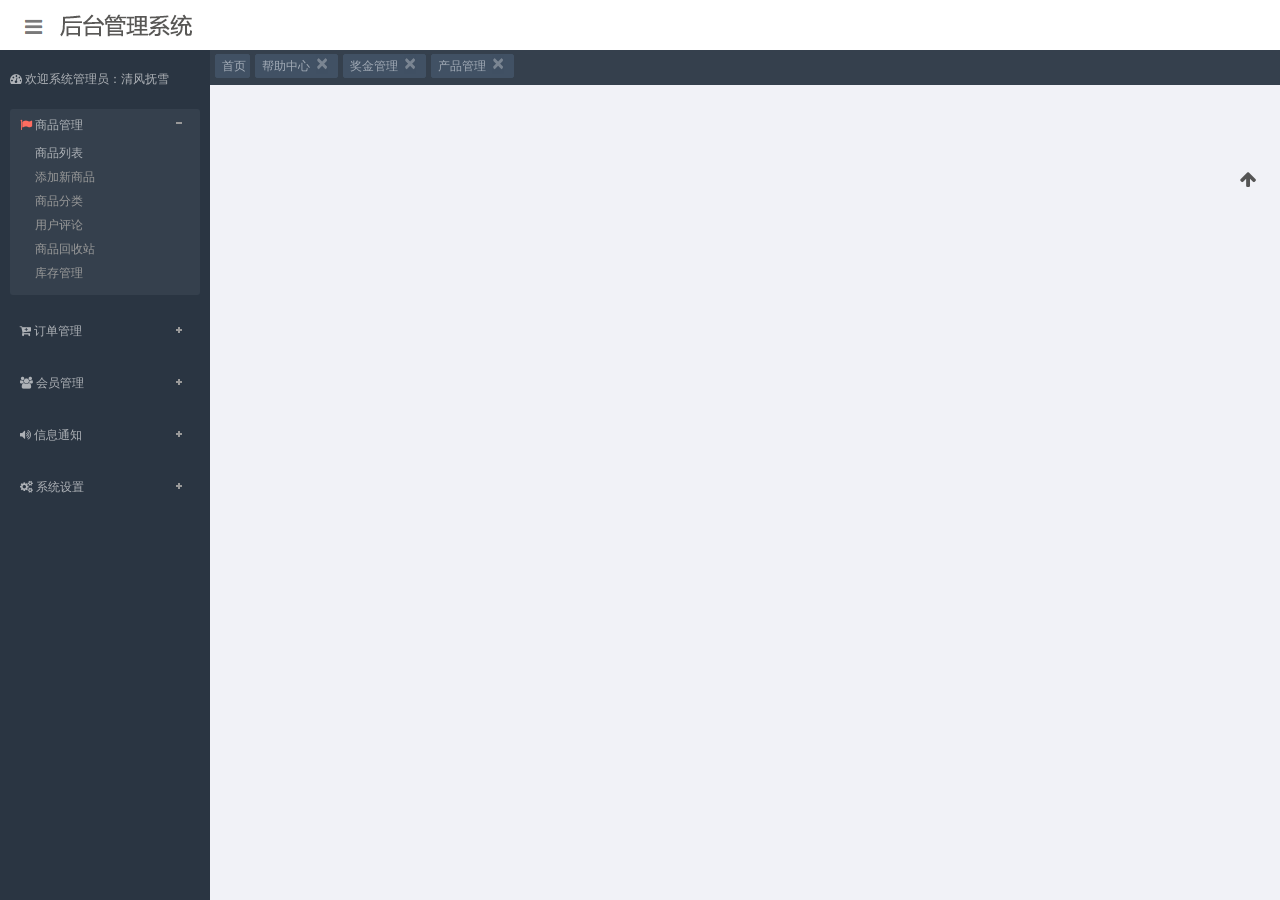
<file: webmodel/meweb-web/src/main/webapp/admin/index.html>
<!doctype html>
<html class="no-js">
<head>
<meta charset="utf-8">
<meta http-equiv="X-UA-Compatible" content="IE=edge">
<title>Amaze UI Admin index Examples</title>
<meta name="description" content="这是一个 index 页面">
<meta name="keywords" content="index">
<meta name="viewport" content="width=device-width, initial-scale=1, maximum-scale=1, user-scalable=no">
<meta name="renderer" content="webkit">
<meta http-equiv="Cache-Control" content="no-siteapp" />
<script src="assets/js/jquery.min.js"></script>
<script src="assets/js/app.js"></script>
<script src="assets/js/main.js"></script>

<link rel="icon" type="image/png" href="assets/i/favicon.png">
<link rel="apple-touch-icon-precomposed" href="assets/i/app-icon72x72@2x.png">
<meta name="apple-mobile-web-app-title" content="Amaze UI" />
<link rel="stylesheet" href="assets/css/amazeui.min.css"/>
<link rel="stylesheet" href="assets/css/admin.css">

</head>
<body>
<!--[if lte IE 9]><p class="browsehappy">升级你的浏览器吧！ <a href="http://se.360.cn/" target="_blank">升级浏览器</a>以获得更好的体验！</p><![endif]-->

</head>

<body>
<header class="am-topbar admin-header">
	<iframe src="header.html"></iframe>
</header>

<div class="am-cf admin-main"> 

<div class="nav-navicon admin-main admin-sidebar">
    <div class="sideMenu am-icon-dashboard" style="color:#aeb2b7; margin: 10px 0 0 0;"> 欢迎系统管理员：清风抚雪</div>
    <div class="sideMenu">
      <h3 class="am-icon-flag"><em></em> <a href="#">商品管理</a></h3>
      <ul>
        <li><a href="">商品列表</a></li>
        <li class="func" dataType='html' dataLink='msn.htm' iconImg='images/msn.gif'>添加新商品</li>
        <li>商品分类</li>
        <li>用户评论</li>
        <li>商品回收站</li>
        <li>库存管理 </li>
      </ul>
      <h3 class="am-icon-cart-plus"><em></em> <a href="#"> 订单管理</a></h3>
      <ul>
        <li>订单列表</li>
        <li>合并订单</li>
        <li>订单打印</li>
        <li>添加订单</li>
        <li>发货单列表</li>
        <li>换货单列表</li>
      </ul>
      <h3 class="am-icon-users"><em></em> <a href="#">会员管理</a></h3>
      <ul>
        <li>会员列表 </li>
        <li>未激活会员</li>
        <li>团队系谱图</li>
        <li>会员推荐图</li>
        <li>推荐列表</li>
      </ul>
      <h3 class="am-icon-volume-up"><em></em> <a href="#">信息通知</a></h3>
      <ul>
        <li>站内消息 /留言 </li>
        <li>短信</li>
        <li>邮件</li>
        <li>微信</li>
        <li>客服</li>
      </ul>
      <h3 class="am-icon-gears"><em></em> <a href="#">系统设置</a></h3>
      <ul>
        <li>数据备份</li>
        <li>邮件/短信管理</li>
        <li>上传/下载</li>
        <li>权限</li>
        <li>网站设置</li>
        <li>第三方支付</li>
        <li>提现 /转账 出入账汇率</li>
        <li>平台设置</li>
        <li>声音文件</li>
      </ul>
    </div>
    <!-- sideMenu End --> 
    
    <script type="text/javascript">
			jQuery(".sideMenu").slide({
				titCell:"h3", //鼠标触发对象
				targetCell:"ul", //与titCell一一对应，第n个titCell控制第n个targetCell的显示隐藏
				effect:"slideDown", //targetCell下拉效果
				delayTime:300 , //效果时间
				triggerTime:150, //鼠标延迟触发时间（默认150）
				defaultPlay:true,//默认是否执行效果（默认true）
				returnDefault:true //鼠标从.sideMen移走后返回默认状态（默认false）
				});
		</script> 
</div>

<div class=" admin-content">
	
		<div class="daohang">
			<ul>
				<li><button type="button" class="am-btn am-btn-default am-radius am-btn-xs"> 首页 </li>
				<li><button type="button" class="am-btn am-btn-default am-radius am-btn-xs">帮助中心<a href="javascript: void(0)" class="am-close am-close-spin" data-am-modal-close="">×</a></button></li>
				<li><button type="button" class="am-btn am-btn-default am-radius am-btn-xs">奖金管理<a href="javascript: void(0)" class="am-close am-close-spin" data-am-modal-close="">×</a></button></li>
				<li><button type="button" class="am-btn am-btn-default am-radius am-btn-xs">产品管理<a href="javascript: void(0)" class="am-close am-close-spin" data-am-modal-close="">×</a></button></li>
				
				
			</ul>

       

	
</div>
	
	


<div class="admin">
	

	
	
   
  
   
   
   
   
   
   
   
   
</div>

    <div class="foods">
    	<ul>版权所有@2015</ul>
    	<dl><a href="" title="返回头部" class="am-icon-btn am-icon-arrow-up"></a></dl>


    	
    </div>







</div>

</div>




</div>

<!--[if lt IE 9]>
<script src="http://libs.baidu.com/jquery/1.11.1/jquery.min.js"></script>
<script src="http://cdn.staticfile.org/modernizr/2.8.3/modernizr.js"></script>
<script src="assets/js/polyfill/rem.min.js"></script>
<script src="assets/js/polyfill/respond.min.js"></script>
<script src="assets/js/amazeui.legacy.js"></script>
<![endif]--> 

<!--[if (gte IE 9)|!(IE)]><!--> 
<script src="assets/js/amazeui.min.js"></script>
<!--<![endif]-->



</body>
</html>
</file>
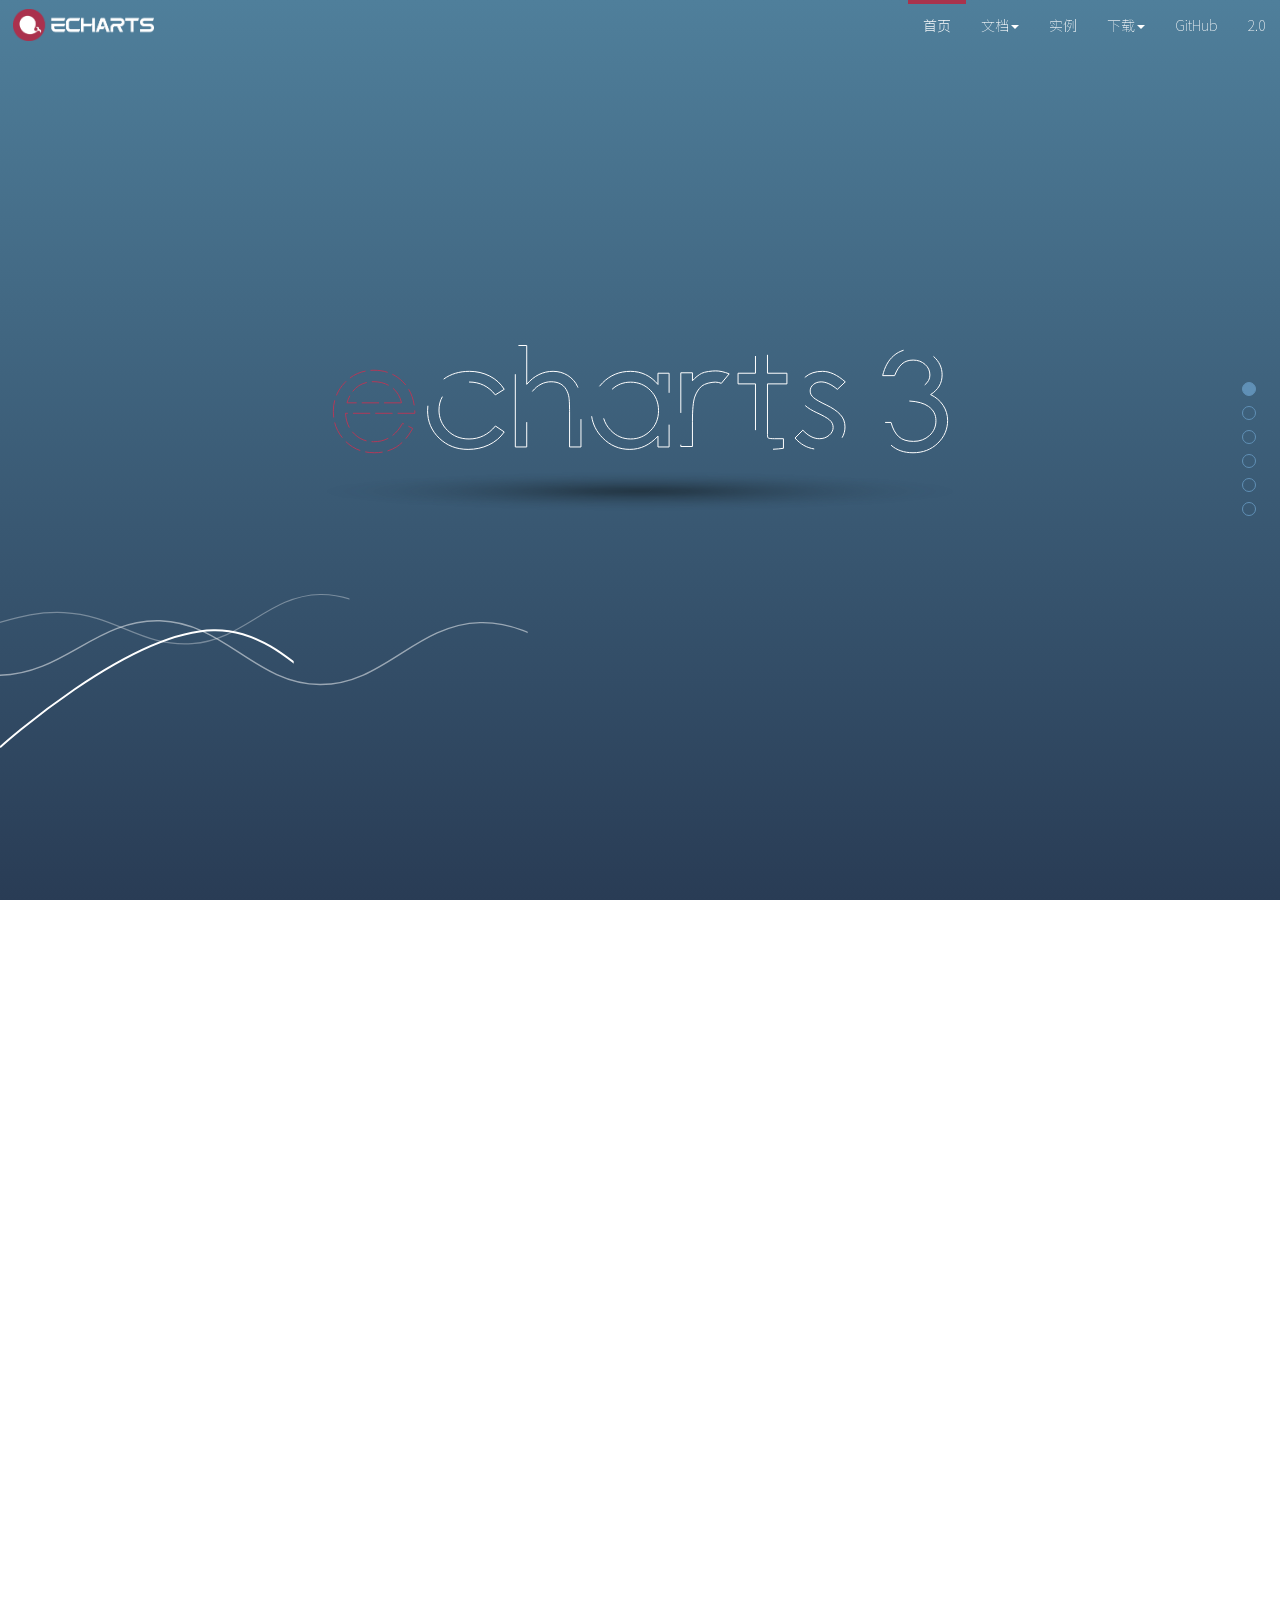
<file: webmodel/meweb-web/src/main/webapp/echarts3/index.html>
<!DOCTYPE html><html><head><meta charset="utf-8"><meta http-equiv="X-UA-Compatible" content="IE=edge"><meta name="viewport" content="width=device-width, initial-scale=1" user-scalable="no"><link rel="shortcut icon" href="images/favicon.png"><link rel="stylesheet" type="text/css" href="vendors/bootstrap/css/bootstrap.min.css"><!-- HTML5 shim and Respond.js for IE8 support of HTML5 elements and media queries--><!--[if lt IE 9]><script src="https://oss.maxcdn.com/html5shiv/3.7.2/html5shiv.min.js"></script><script src="https://oss.maxcdn.com/respond/1.4.2/respond.min.js"></script><![endif]--><link rel="stylesheet" type="text/css" href="css/main.css"><script id="font-hack" type="text/javascript">if (/windows/i.test(navigator.userAgent)) {
    var el = document.createElement('style');
    el.innerHTML = ''
        + '@font-face {font-family:"noto-thin";src:local("Microsoft Yahei");}'
        + '@font-face {font-family:"noto-light";src:local("Microsoft Yahei");}';
    document.head.insertBefore(el, document.getElementById('font-hack'));
}
</script><title>ECharts</title></head><!--[if lte IE 8]>
<body class="lower-ie">
<![endif]-->
<!--[if (gt IE 8)|!(IE)]><body class="index"></body><![endif]--><div id="lowie-main"><img src="images/forie.png" alt="ie tip"></div><div id="main"><div id="page-index"><nav role="navigation" class="navbar navbar-default navbar-fixed-top navbar-bg"><div class="container-fluid"><div class="navbar-header"><button type="button" data-toggle="collapse" data-target="#bs-example-navbar-collapse-1" aria-expanded="false" class="navbar-toggle collapsed"><span class="sr-only">Toggle navigation</span><span class="icon-bar"></span><span class="icon-bar"></span><span class="icon-bar"></span></button><a href="index.html" class="navbar-brand"><img src="images/logo.png" alt="echarts logo" class="navbar-logo"></a></div><div id="bs-example-navbar-collapse-1" class="collapse navbar-collapse"><ul class="nav navbar-nav navbar-right"><li id="nav-index"><a href="index.html">首页</a></li><li id="nav-doc" class="dropdown"><a href="index.html#" data-toggle="dropdown" class="dropdown-toggle">文档<b class="caret"></b></a><ul class="dropdown-menu"><li><a href="tutorial.html">教程</a></li><li><a href="api.html">API</a></li><li><a href="option.html">配置项手册</a></li><li><a href="changelog.html">Changelog</a></li></ul></li><li id="nav-examples"><a href="examples.html">实例</a></li><li id="nav-download" class="dropdown"><a href="index.html#" data-toggle="dropdown" class="dropdown-toggle">下载<b class="caret"></b></a><ul class="dropdown-menu"><li><a href="download.html">下载</a></li><li><a href="builder.html">在线构建</a></li><li><a href="download-map.html">地图</a></li><li><a href="download-theme.html">主题</a></li></ul></li><li id="nav-github"><a href="https://github.com/ecomfe/echarts" target="_blank">GitHub</a></li><li id="nav-2" class="0"><a href="echarts2/index.html">2.0</a></li></ul></div></div></nav><div id="fullpage"><div class="section section-one"><div class="container-one"><div id="animate-logo"></div><img src="images/index/shadow.png" alt="echarts3 shadow" class="shadow"><div id="wave"></div></div></div><div class="section section-two"><div class="container-two"><div class="img-bg"></div><!-- .header--><h2>每次用心改变 社区看得见</h2><div id="github-line-chart"></div><!-- .footer--></div></div><div class="section section-three"><div class="container-three row"><div class="col-md-6 col-sm-6"><div id="file-size-chart" class="file"></div></div><div class="col-md-6 col-sm-6"><h2>更小文件 更大作为</h2><p>更小体积的文件，满足更轻便的使用需求<br>更灵活的打包方式，可自由选择你需要的图表和组件</p></div></div></div><div class="section section-four"><div class="container-four row"><div class="col-md-7 col-sm-7 device-wrap"><img src="images/index/device.png" alt="header" class="device"></div><div class="col-md-5 col-sm-5 text-wrap"><h2>移动端强势来袭</h2><p>良好的自适应效果<br>专属的移动端交互体验</p></div></div></div><div class="section section-five"><div class="container-five row"><div class="text-header-wrap"><h2>更丰富的可视化效果</h2><p>新增更多图表类型，更好的满足不同数据的处理需求 更多的搭配方案让你的数据呈现方式更个性和完美</p></div><div class="list"><img src="images/index/1.png" data-index='1'><i></i><i></i><img src="images/index/2.png" data-index='2'><i></i><i></i><img src="images/index/3.png" data-index='3'><i></i><i></i><img src="images/index/4.png" data-index='4' class="cur-item"><i></i><i></i><img src="images/index/5.png" data-index='5'><i></i><i></i><img src="images/index/6.png" data-index='6'><i></i><i></i><img src="images/index/7.png" data-index='7'></div><div class="text-wrap"><h2>更丰富的可视化效果</h2><p>新增更多图表类型，更好的满足不同数据的处理需求<br />更多的搭配方案让你的数据呈现方式更个性和完美</p></div></div></div><div class="section section-six"><div class="container-six"><h2>Echarts 3.0的这一切仅仅是一个新的开始</h2><h2>在探索和完善的道路上我们从未停止脚步</h2><a href="examples.html" class="start-btn">Get started</a></div><footer id="footer"><div class="list-wrapper"><div class="product-list"><h2>百度EFE更多产品</h2><ul id="efe-more"></ul></div><div class="echarts-product"><h2>ECharts团队出品</h2><ul><li><a href="http://tushuo.baidu.com/" target="_blank">Baidu图说</a></li><li><a href="http://github.com/ecomfe/zrender" target="_blank">ZRender</a></li><li><a href="https://github.com/pissang/qtek" target="_blank">QTEK</a></li></ul></div><div class="contact-list"><h2>联系我们</h2><ul><li><a href="https://github.com/ecomfe/echarts" target="_blank">GitHub（问题反馈渠道）</a></li><li><a href="http://weibo.com/echarts" target="_blank">Weibo</a></li><li><a href="mailto:echarts-bug@baidu.com" target="_blank">Email</a></li></ul></div><div class="more"><h2>更多</h2><ul><li><a href="https://github.com/ecomfe/echarts/blob/master/LICENSE" target="_blank">License(BSD)</a></li></ul></div></div><div class="copyrights">© 2015<a href="http://www.baidu.com" target="_blank">Baidu</a></div></footer><script>var xhr = new XMLHttpRequest();
xhr.open('GET', 'efe-meta/html/full-intro.html', true);
xhr.send();
xhr.onreadystatechange = function() {
    if (xhr.readyState === 4 && xhr.status === 200) {
        var efeMore = document.getElementById('efe-more');
        efeMore.insertAdjacentHTML(
            'beforeend', xhr.responseText.replace(/<dd>.*?<\/dd>/g, '')
        );

        var removed = [
            'a[href="http://echarts.baidu.com/"]',
            'a[href="http://tushuo.baidu.com/"]',
        ];
        removed.forEach(function (query) {
            var result = efeMore.querySelectorAll(query)[0];
            var dtNode = result && result.parentNode;
            dtNode.parentNode.removeChild(dtNode);
        });


    }
};</script></div></div></div></div><script type="text/javascript" src="vendors/jquery/jquery.min.js"></script><script type="text/javascript" src="vendors/bootstrap/js/bootstrap.min.js"></script><script type="text/javascript" src="vendors/bootstrap/js/validator.js"></script><link rel="stylesheet" type="text/css" href="vendors/fullpage/jquery.fullpage.min.css"><script type="text/javascript" src="vendors/fullpage/jquery.fullpage.min.js"></script><script type="text/javascript" src="vendors/echarts/echarts.simple.min.js"></script><script type="text/javascript">(function () {
    if ($('.lower-ie').length) {
        return;
    }
    document.getElementById('nav-index').className = 'active';
    var defaultEle = $('.navbar-default');
    defaultEle.addClass('navbar-bg');

    document.writeln('<script language="javascript" src="js/index.js">');
    document.writeln('</scr' + 'ipt>');

    // enabling full page plugin
    $(document).ready(function() {
        // draw polyline and sine wave animation
        drawCanvasOne();
        drawLogo();
        // enabling full page plugin
        $('#fullpage').fullpage({
            navigation: true,
            resize: true,
            onLeave: function (index, nextIndex, direction) {
                if ($('.navbar-toggle').attr('aria-expanded') === 'true') {
                    $('.navbar-toggle').trigger('click');
                }
                $('.dropdown-toggle').each(function () {
                    var $toggleBtn = $(this);
                    if ($toggleBtn.attr('aria-expanded') === 'true') {
                        $toggleBtn.parent().removeClass('open');
                        $toggleBtn.trigger('click');
                    }
                });
                if (nextIndex === 2) {
                    initGithubCharts();
                }
                if (nextIndex === 3) {
                    initSizeCharts();
                }
                if (nextIndex === 4) {
                    $('.section-four').find('.text-wrap').addClass('text-wrap-animate')
                        .end().find('.device-wrap').addClass('device-wrap-animate');
                }
                defaultEle.toggleClass('navbar-bg', nextIndex === 1);
            }
        });
        var container = $('.container-five');
        container.on('mouseenter', 'img', function () {
            var target = $(this);
            if (target.hasClass('cur-item')) {
                return;
            }
            var index = +target.data('index');
            container.find('.cur-item').removeClass('cur-item');
            target.addClass('cur-item');
        });
    });
})();</script></html>
</file>
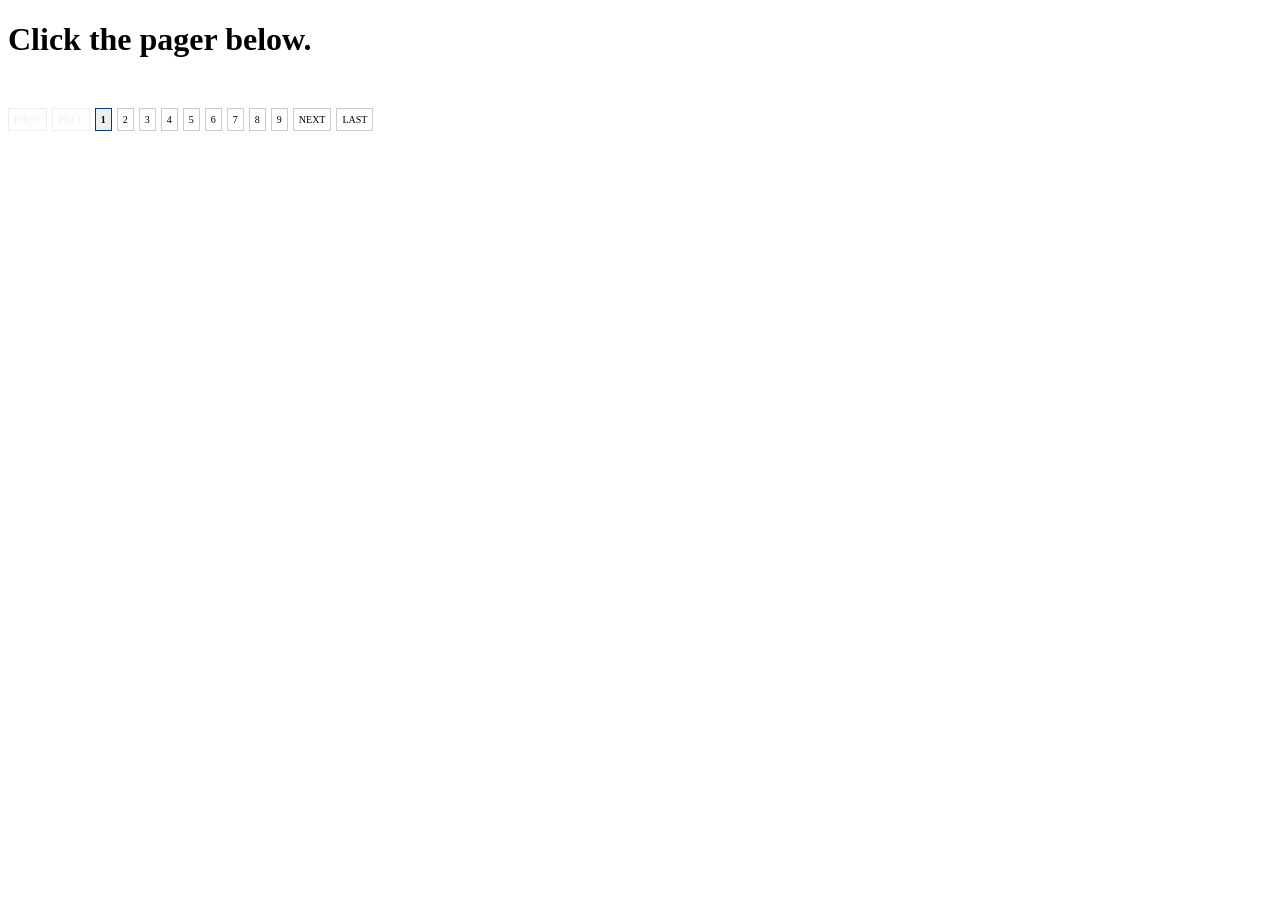
<file: webmodel/meweb-web/src/main/webapp/jquery-pager/index.html>
﻿<!DOCTYPE html PUBLIC "-//W3C//DTD XHTML 1.0 Transitional//EN" "http://www.w3.org/TR/xhtml1/DTD/xhtml1-transitional.dtd">

<html xmlns="http://www.w3.org/1999/xhtml">
<head>
    <title>jQuery.pager.js Test</title>
    <link href="Pager.css" rel="stylesheet" type="text/css" />
    <script src="jquery-1.3.2.min.js" type="text/javascript"></script>
    <script src="jquery.pager.js" type="text/javascript"></script>
    <script type="text/javascript" language="javascript">

        $(document).ready(function() {
            $("#pager").pager({ pagenumber: 1, pagecount: 15, buttonClickCallback: PageClick });
        });

        PageClick = function(pageclickednumber) {
            $("#pager").pager({ pagenumber: pageclickednumber, pagecount: 15, buttonClickCallback: PageClick });
            $("#result").html("Clicked Page " + pageclickednumber);
        }
       
    </script>
</head>
<body>
<h1 id="result">Click the pager below.</h1>
<div id="pager" ></div>
</body>
</html>
</file>
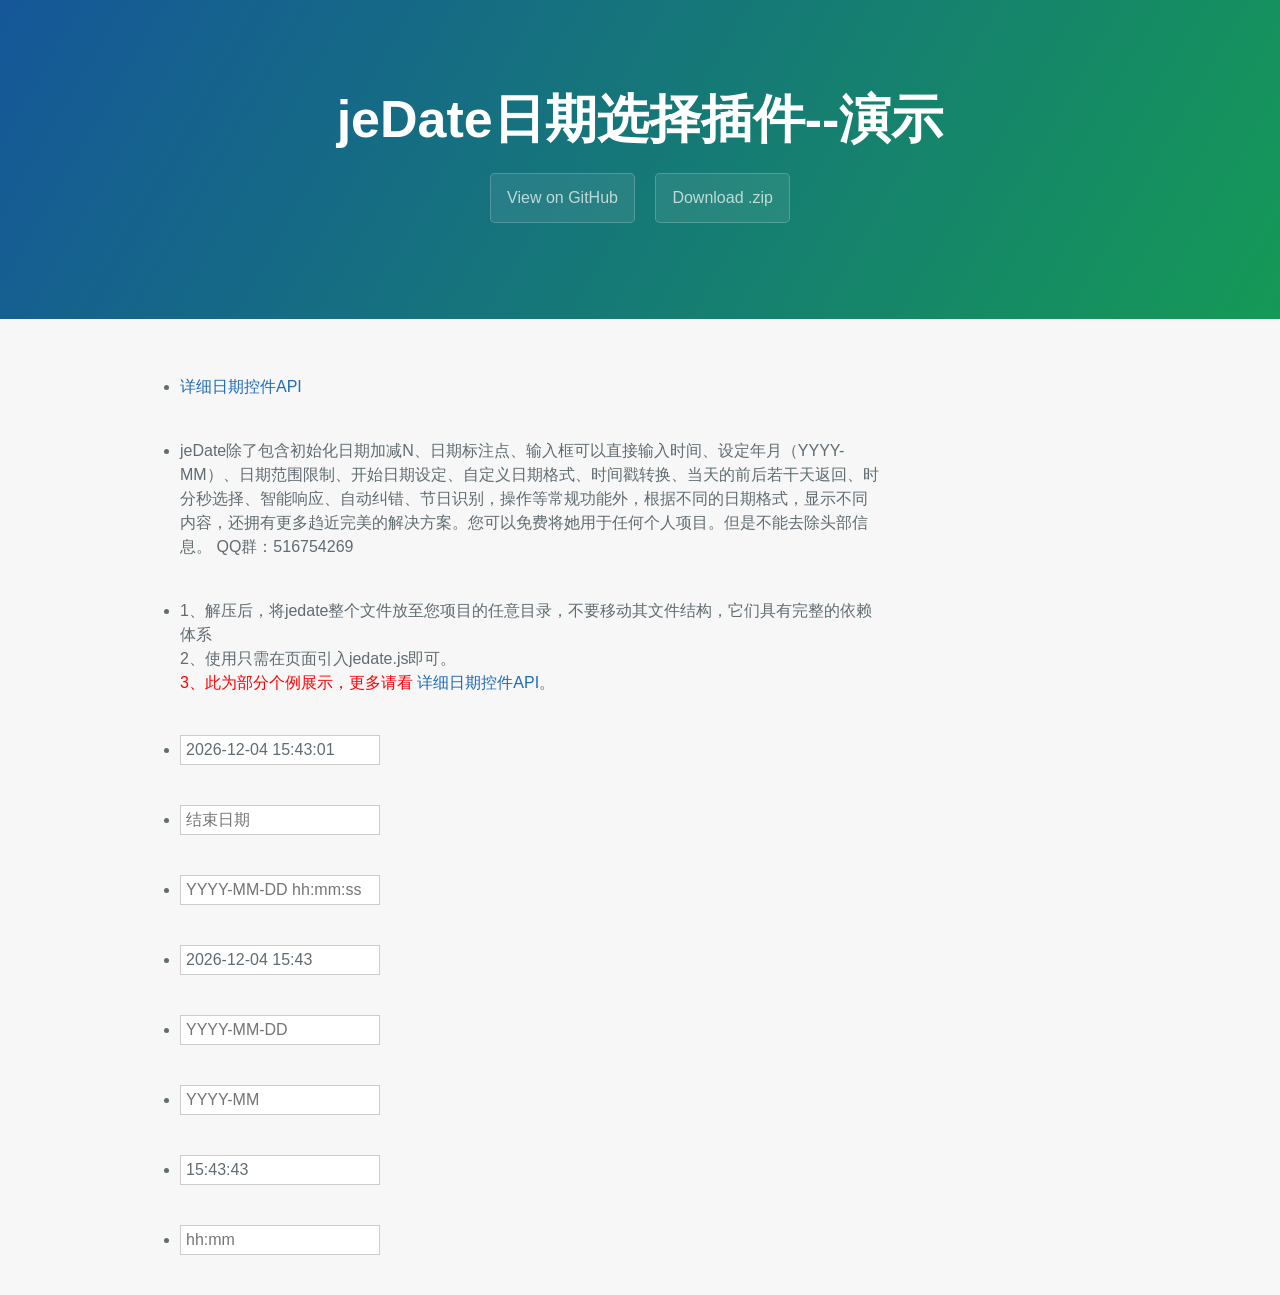
<file: webmodel/meweb-web/src/main/webapp/admin/jeDate-gh-pages/index.html>
<!DOCTYPE html>
<html lang="en-us">
  <head>
    <meta charset="UTF-8">
    <title>jeDate日期选择插件</title>
    <meta content="width=device-width,initial-scale=1.0,maximum-scale=1.0,user-scalable=0" name="viewport" />
    <meta name="apple-touch-fullscreen" content="yes">
    <meta content="yes" name="apple-mobile-web-app-capable" />
    <meta content="telephone=no" name="format-detection" />
    <meta content="email=no" name="format-detection" />
    <link rel="stylesheet" type="text/css" href="stylesheets/normalize.css" media="screen">
    <link rel="stylesheet" type="text/css" href="stylesheets/stylesheet.css" media="screen">
    <link rel="stylesheet" type="text/css" href="stylesheets/github-light.css" media="screen">
    <link type="text/css" rel="stylesheet" href="jedate/skin/jedate.css">
    <script type="text/javascript" src="jedate/jedate.js"></script>
    <style>
    	.warpbox{width:1000px;margin:0 auto;padding:40px 0 0 0;}
    	.datainp{width:200px;border:1px #ccc solid; padding:5px; height:30px;line-height:30px;}
        .datep{ margin-bottom:40px; line-height:24px; margin-right:15px;}
    </style>
  </head>
  <body style="background:#f7f7f7;">
  <section class="page-header">
      <h1 class="project-name fmy" style="margin-bottom:15px;">jeDate日期选择插件--演示</h1>
      <a href="https://github.com/singod/jeDate" class="btn">View on GitHub</a>
      <a href="https://codeload.github.com/singod/jeDate/zip/gh-pages" class="btn">Download .zip</a>
  </section>

  <div class="warpbox fmy" style="min-height:500px;">
<ul>
<li class="datep"><a href="http://www.jayui.com/jedate/">详细日期控件API</a></li>
<li class="datep" style="width:700px;">jeDate除了包含初始化日期加减N、日期标注点、输入框可以直接输入时间、设定年月（YYYY-MM）、日期范围限制、开始日期设定、自定义日期格式、时间戳转换、当天的前后若干天返回、时分秒选择、智能响应、自动纠错、节日识别，操作等常规功能外，根据不同的日期格式，显示不同内容，还拥有更多趋近完美的解决方案。<span class="green b">您可以免费将她用于任何个人项目。但是不能去除头部信息。</span>  QQ群：516754269 </li>
<li class="datep" style="width:700px;">1、解压后，将jedate整个文件放至您项目的任意目录，不要移动其文件结构，它们具有完整的依赖体系<br/>
2、使用只需在页面引入jedate.js即可。<br/>
<span style="color: red">3、此为部分个例展示，更多请看</span> <a href="http://www.jayui.com/jedate/">详细日期控件API</a>。<br/>
</li>
    <li class="datep"><input class="datainp" id="inpstart" type="text" placeholder="开始日期" value=""  readonly></li>
    <li class="datep"><input class="datainp" id="inpend" type="text" placeholder="结束日期"   readonly></li>
    <li class="datep"><input class="datainp" id="date01" type="text" placeholder="YYYY-MM-DD hh:mm:ss" value=""  readonly></li>
    <li class="datep"><input class="datainp" id="date02" type="text" placeholder="YYYY-MM-DD hh:mm" value=""  readonly></li>
    <li class="datep"><input class="datainp" id="date03" type="text" placeholder="YYYY-MM-DD"  readonly></li>
    <li class="datep"><input class="datainp" id="date04" type="text" placeholder="YYYY-MM"  readonly></li>
    <li class="datep"><input class="datainp" id="date05" type="text" placeholder="hh:mm:ss"  readonly></li>
    <li class="datep"><input class="datainp" id="date06" type="text" placeholder="hh:mm"  readonly></li>
</ul>
<div class="discls" style="float:left;margin-right:5px;"></div>
<div class="discls" style="float:left;margin-right:5px;"></div>
  </div>
  
<script type="text/javascript">
    var start = {
        dateCell: '#inpstart',
        format: 'YYYY-MM-DD hh:mm:ss',
        minDate: jeDate.now(0), //设定最小日期为当前日期
        isinitVal:true,
        festival:true,
        ishmsVal:false,
        maxDate: '2099-06-30 23:59:59', //最大日期
        choosefun: function(elem,datas){
            //console.log(datas)
            end.minDate = datas; //开始日选好后，重置结束日的最小日期
        }
    };
    var end = {
        dateCell: '#inpend',
        format: 'YYYY年MM月DD日 hh:mm:ss',
        minDate: jeDate.now(0), //设定最小日期为当前日期
        festival:true,
        maxDate: '2099-06-16 23:59:59', //最大日期
        choosefun: function(elem,datas){
            //console.log(end.minDate)
            start.maxDate = datas; //将结束日的初始值设定为开始日的最大日期
        }
    };
    jeDate(start);
    jeDate(end);


    jeDate({
        dateCell: '#date01',
        isClear:true,
        format: 'YYYY年MM月DD日 hh:mm:ss'
    });
    jeDate({
        dateCell: '#date02',
        isinitVal:true,
        format: 'YYYY-MM-DD hh:mm'
    });
    jeDate({
        dateCell: '#date03',
        format: 'YYYY-MM-DD'
    });
    jeDate({
        dateCell: '#date04',
        format: 'YYYY-MM'
    });
    jeDate({
        dateCell: '#date05',
        isinitVal:true,
        format: 'hh:mm:ss'
    });
    jeDate({
        dateCell: '#date06',
        format: 'hh:mm'
    });

</script>
  </body>
</html>
</file>
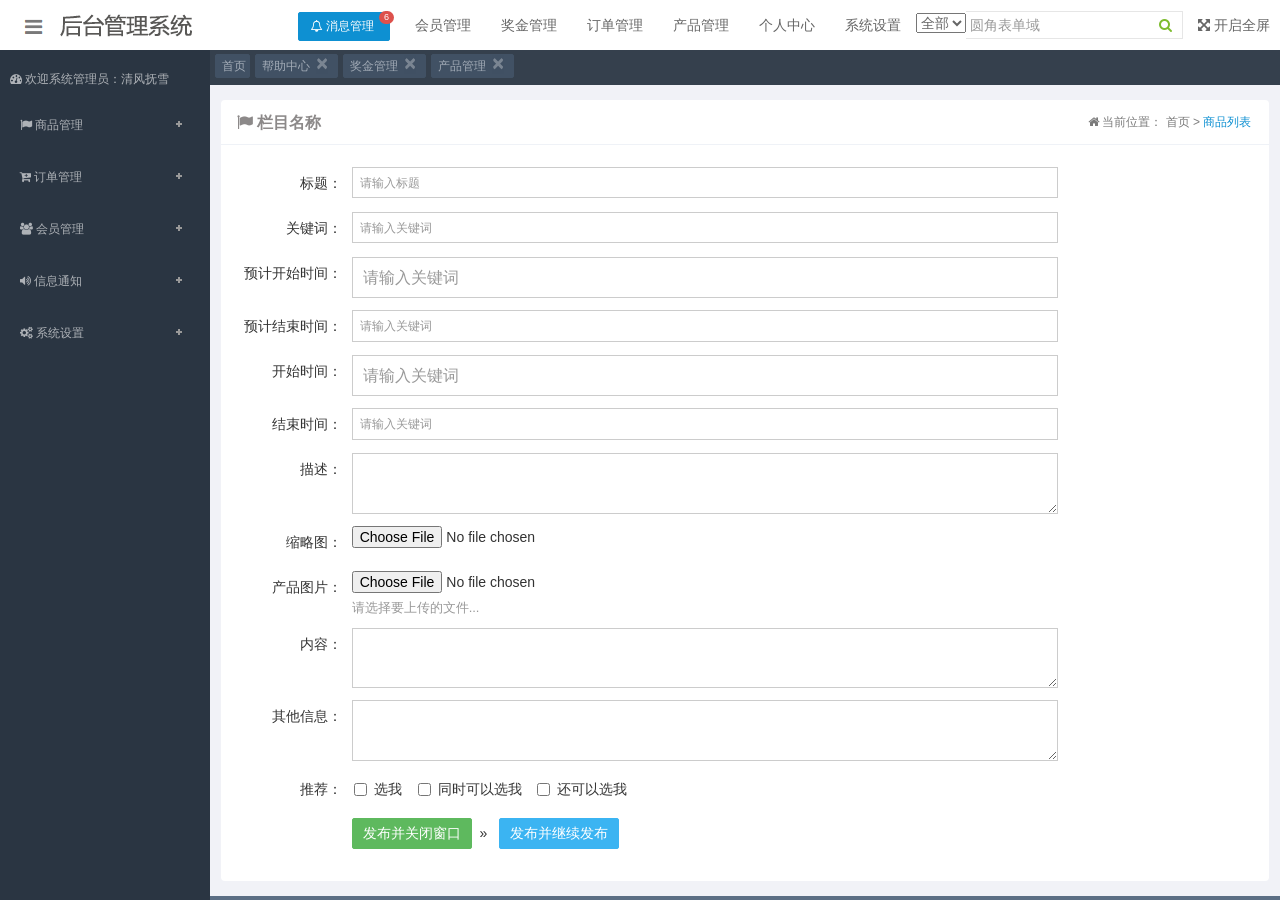
<file: webmodel/meweb-web/src/main/webapp/admin/addtask.html>
<!doctype html>
<html class="no-js">
<head>
<meta charset="utf-8">
<meta http-equiv="X-UA-Compatible" content="IE=edge">
<title>Amaze UI Admin index Examples</title>
<meta name="description" content="这是一个 index 页面">
<meta name="keywords" content="index">
<meta name="viewport" content="width=device-width, initial-scale=1, maximum-scale=1, user-scalable=no">
<meta name="renderer" content="webkit">
<meta http-equiv="Cache-Control" content="no-siteapp" />
<link rel="icon" type="image/png" href="assets/i/favicon.png">
<link rel="apple-touch-icon-precomposed" href="assets/i/app-icon72x72@2x.png">
<meta name="apple-mobile-web-app-title" content="Amaze UI" />
<link rel="stylesheet" href="assets/css/amazeui.min.css"/>
<link rel="stylesheet" href="assets/css/admin.css">
<link rel="stylesheet" href="assets/css/jquery-ui.css">
<link rel="stylesheet" href="assets/css/jquery-ui-timepicker-addon.css">

<script src="assets/js/jquery.js"></script>
<script src="assets/js/jquery-ui.min.js"></script>
<script src="assets/js/jquery-ui-timepicker-addon.js"></script>
<script src="assets/js/jquery-ui-timepicker-addon-i18n.min.js"></script>
<script src="assets/js/jquery-ui-sliderAccess.js"></script>
<script src="assets/js/addtask.js"></script>
<script src="assets/js/common.js"></script>
</head>
<body>
<!--[if lte IE 9]><p class="browsehappy">升级你的浏览器吧！ <a href="http://se.360.cn/" target="_blank">升级浏览器</a>以获得更好的体验！</p><![endif]-->

</head>

<body>
<header class="am-topbar admin-header">
  <div class="am-topbar-brand"><img src="assets/i/logo.png"></div>

  <div class="am-collapse am-topbar-collapse" id="topbar-collapse">
    <ul class="am-nav am-nav-pills am-topbar-nav admin-header-list">

   <li class="am-dropdown tognzhi" data-am-dropdown>
  <button class="am-btn am-btn-primary am-dropdown-toggle am-btn-xs am-radius am-icon-bell-o" data-am-dropdown-toggle> 消息管理<span class="am-badge am-badge-danger am-round">6</span></button>
  <ul class="am-dropdown-content">
  	
  	
  	
    <li class="am-dropdown-header">所有消息都在这里</li>

    

    <li><a href="#">未激活会员 <span class="am-badge am-badge-danger am-round">556</span></a></li>
    <li><a href="#">未激活代理 <span class="am-badge am-badge-danger am-round">69</span></a></a></li>
    <li><a href="#">未处理汇款</a></li>
    <li><a href="#">未发放提现</a></li>
    <li><a href="#">未发货订单</a></li>
    <li><a href="#">低库存产品</a></li>
    <li><a href="#">信息反馈</a></li>
    
    
    
  </ul>
</li>

 <li class="kuanjie">
 	
 	<a href="#">会员管理</a>          
 	<a href="#">奖金管理</a> 
 	<a href="#">订单管理</a>   
 	<a href="#">产品管理</a> 
 	<a href="#">个人中心</a> 
 	 <a href="#">系统设置</a>
 </li>

 <li class="soso">
 	
<p>   
	
	<select data-am-selected="{btnWidth: 70, btnSize: 'sm', btnStyle: 'default'}">
          <option value="b">全部</option>
          <option value="o">产品</option>
          <option value="o">会员</option>
          
        </select>

</p>

<p class="ycfg"><input type="text" class="am-form-field am-input-sm" placeholder="圆角表单域" /></p>
<p><button class="am-btn am-btn-xs am-btn-default am-xiao"><i class="am-icon-search"></i></button></p>
 </li>




      <li class="am-hide-sm-only" style="float: right;"><a href="javascript:;" id="admin-fullscreen"><span class="am-icon-arrows-alt"></span> <span class="admin-fullText">开启全屏</span></a></li>
    </ul>
  </div>
</header>

<div class="am-cf admin-main"> 

<div class="nav-navicon admin-main admin-sidebar">
    <div class="sideMenu am-icon-dashboard" style="color:#aeb2b7; margin: 10px 0 0 0;"> 欢迎系统管理员：清风抚雪</div>
    <div class="sideMenu">
      <h3 class="am-icon-flag"><em></em> <a href="#">商品管理</a></h3>
      <ul>
        <li><a href="">商品列表</a></li>
        <li class="func" dataType='html' dataLink='msn.htm' iconImg='images/msn.gif'>添加新商品</li>
        <li>商品分类</li>
        <li>用户评论</li>
        <li>商品回收站</li>
        <li>库存管理 </li>
      </ul>
      <h3 class="am-icon-cart-plus"><em></em> <a href="#"> 订单管理</a></h3>
      <ul>
        <li>订单列表</li>
        <li>合并订单</li>
        <li>订单打印</li>
        <li>添加订单</li>
        <li>发货单列表</li>
        <li>换货单列表</li>
      </ul>
      <h3 class="am-icon-users"><em></em> <a href="#">会员管理</a></h3>
      <ul>
        <li>会员列表 </li>
        <li>未激活会员</li>
        <li>团队系谱图</li>
        <li>会员推荐图</li>
        <li>推荐列表</li>
      </ul>
      <h3 class="am-icon-volume-up"><em></em> <a href="#">信息通知</a></h3>
      <ul>
        <li>站内消息 /留言 </li>
        <li>短信</li>
        <li>邮件</li>
        <li>微信</li>
        <li>客服</li>
      </ul>
      <h3 class="am-icon-gears"><em></em> <a href="#">系统设置</a></h3>
      <ul>
        <li>数据备份</li>
        <li>邮件/短信管理</li>
        <li>上传/下载</li>
        <li>权限</li>
        <li>网站设置</li>
        <li>第三方支付</li>
        <li>提现 /转账 出入账汇率</li>
        <li>平台设置</li>
        <li>声音文件</li>
      </ul>
    </div>
    <!-- sideMenu End --> 
    
    <script type="text/javascript">
			jQuery(".sideMenu").slide({
				titCell:"h3", //鼠标触发对象
				targetCell:"ul", //与titCell一一对应，第n个titCell控制第n个targetCell的显示隐藏
				effect:"slideDown", //targetCell下拉效果
				delayTime:300 , //效果时间
				triggerTime:150, //鼠标延迟触发时间（默认150）
				defaultPlay:true,//默认是否执行效果（默认true）
				returnDefault:true //鼠标从.sideMen移走后返回默认状态（默认false）
				});
		</script> 

    
    
    
    
    
    
    
</div>

<div class=" admin-content">
	
		<div class="daohang">
			<ul>
				<li><button type="button" class="am-btn am-btn-default am-radius am-btn-xs"> 首页 </li>
				<li><button type="button" class="am-btn am-btn-default am-radius am-btn-xs">帮助中心<a href="javascript: void(0)" class="am-close am-close-spin" data-am-modal-close="">×</a></button></li>
				<li><button type="button" class="am-btn am-btn-default am-radius am-btn-xs">奖金管理<a href="javascript: void(0)" class="am-close am-close-spin" data-am-modal-close="">×</a></button></li>
				<li><button type="button" class="am-btn am-btn-default am-radius am-btn-xs">产品管理<a href="javascript: void(0)" class="am-close am-close-spin" data-am-modal-close="">×</a></button></li>
				
				
			</ul>

       

	
</div>
	
	


<div class="admin-biaogelist">
	
    <div class="listbiaoti am-cf">
      <ul class="am-icon-flag on"> 栏目名称</ul>
      
      <dl class="am-icon-home" style="float: right;"> 当前位置： 首页 > <a href="#">商品列表</a></dl>

      
      
    </div>
	
    <div class="fbneirong">
      <form class="am-form" id="mainForm">
        <div class="am-form-group am-cf">
          <div class="zuo">标题：</div>
          <div class="you">
            <input type="text" class="am-input-sm" name="taskname" id="doc-ipt-email-1" placeholder="请输入标题">
          </div>
        </div>
        <div class="am-form-group am-cf">
          <div class="zuo">关键词：</div>
          <div class="you">
            <input type="text" name="fzr" class="am-input-sm" id="doc-ipt-pwd-1" placeholder="请输入关键词">
          </div>
        </div>
         <div class="am-form-group am-cf">
          <div class="zuo">预计开始时间：</div>
          <div class="you">
            <p class="datep"><input type="text" name="schstartdate" class="datainp" id="schstartdate" placeholder="请输入关键词"></p>
          </div>
        </div>
         <div class="am-form-group am-cf">
          <div class="zuo">预计结束时间：</div>
          <div class="you">
            <input type="text" name="schenddate" class="am-input-sm" id="schenddate" placeholder="请输入关键词">
          </div>
        </div>
        <div class="am-form-group am-cf">
          <div class="zuo">开始时间：</div>
          <div class="you">
            <p class="datep"><input type="text" name="startdate" class="datainp" id="startdate" placeholder="请输入关键词"></p>
          </div>
        </div>
         <div class="am-form-group am-cf">
          <div class="zuo">结束时间：</div>
          <div class="you">
            <input type="text" name="enddate" class="am-input-sm" id="enddate" placeholder="请输入关键词">
          </div>
        </div>
        <div class="am-form-group am-cf">
          <div class="zuo">描述：</div>
          <div class="you">
            <textarea class="" rows="2" id="doc-ta-1"></textarea>
          </div>
        </div>
        <div class="am-form-group am-cf">
          <div class="zuo">缩略图：</div>
          <div class="you"><input type="file" id="doc-ipt-file-1"> </div>
        </div>
        
        <div class="am-form-group am-cf">
          <div class="zuo">产品图片：</div>
          <div class="you" style="height: 45px;">
            <input type="file" id="doc-ipt-file-1">
            <p class="am-form-help">请选择要上传的文件...</p>
          </div>
        </div>
        
        
        <div class="am-form-group am-cf">
          <div class="zuo">内容：</div>
          <div class="you">
            <textarea class="" rows="2" id="doc-ta-1"></textarea>
          </div>
        </div>
        
        <div class="am-form-group am-cf">
          <div class="zuo">其他信息：</div>
          <div class="you">
            <textarea class="" rows="2" id="doc-ta-1"></textarea>
          </div>
        </div>
        
        
        <div class="am-form-group am-cf">
        <div class="zuo">推荐：</div>
        <div class="you" style="margin-top: 5px;">
          <label class="am-checkbox-inline">
            <input type="checkbox" value="option1">
            选我 </label>
          <label class="am-checkbox-inline">
            <input type="checkbox" value="option2">
            同时可以选我 </label>
          <label class="am-checkbox-inline">
            <input type="checkbox" value="option3">
            还可以选我 </label>
            </div>
        </div>
        <div class="am-form-group am-cf">
          <div class="you" style="margin-left: 11%;">
              <button type="button" id="btn" class="am-btn am-btn-success am-radius">发布并关闭窗口</button>&nbsp;  &raquo; &nbsp; <button type="submit" class="am-btn am-btn-secondary am-radius">发布并继续发布</button>

          </div>
        </div>
      </form>
    </div>

  
 
 <div class="foods">
  <ul>
    版权所有@2015
  </ul>
  <dl>
    <a href="" title="返回头部" class="am-icon-btn am-icon-arrow-up"></a>
  </dl>
</div>




</div>

</div>




</div>

<!--[if lt IE 9]>
<script src="http://libs.baidu.com/jquery/1.11.1/jquery.min.js"></script>
<script src="http://cdn.staticfile.org/modernizr/2.8.3/modernizr.js"></script>
<script src="assets/js/polyfill/rem.min.js"></script>
<script src="assets/js/polyfill/respond.min.js"></script>
<script src="assets/js/amazeui.legacy.js"></script>
<![endif]--> 

<!--[if (gte IE 9)|!(IE)]><!--> 
<script src="assets/js/amazeui.min.js"></script>
<!--<![endif]-->



</body>
</html>
</file>
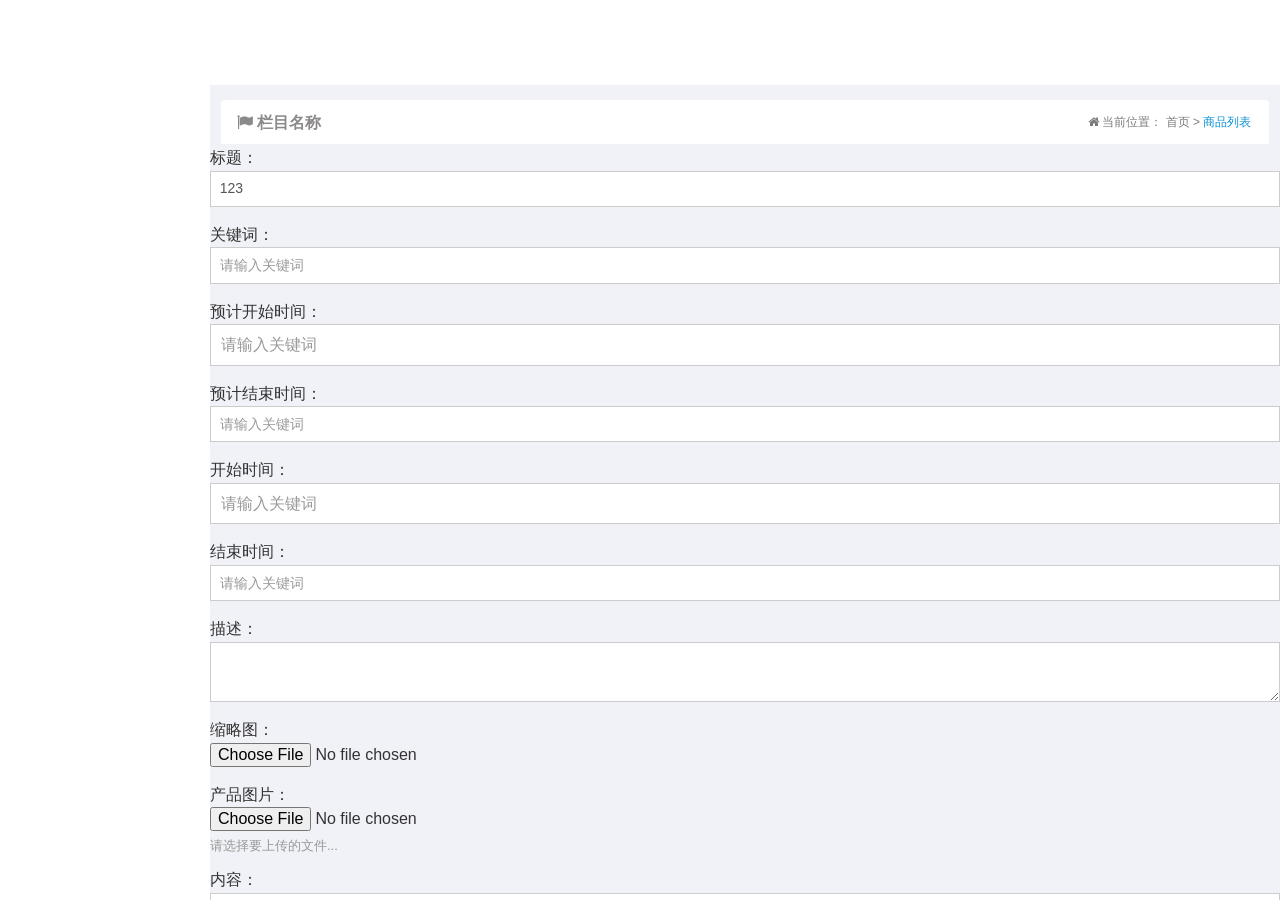
<file: webmodel/meweb-web/src/main/webapp/admin/addtask2.html>
<!doctype html>
<html class="no-js">
<head>
<meta charset="utf-8">
<meta http-equiv="X-UA-Compatible" content="IE=edge">
<title>Amaze UI Admin index Examples</title>
<meta name="description" content="这是一个 index 页面">
<meta name="keywords" content="index">
<meta name="viewport" content="width=device-width, initial-scale=1, maximum-scale=1, user-scalable=no">
<meta name="renderer" content="webkit">
<meta http-equiv="Cache-Control" content="no-siteapp" />
<link rel="icon" type="image/png" href="assets/i/favicon.png">
<link rel="apple-touch-icon-precomposed" href="assets/i/app-icon72x72@2x.png">
<meta name="apple-mobile-web-app-title" content="Amaze UI" />
<link rel="stylesheet" href="assets/css/admin.css">
<link rel="stylesheet" href="assets/css/jquery-ui.css">
<link rel="stylesheet" href="assets/css/jquery-ui-timepicker-addon.css">
<link rel="stylesheet" href="assets/css/amazeui.min.css"/>
<script src="assets/js/jquery.js"></script>
<script src="assets/js/jquery-ui.min.js"></script>
<script src="assets/js/jquery-ui-timepicker-addon.js"></script>
<script src="assets/js/jquery-ui-timepicker-addon-i18n.min.js"></script>
<script src="assets/js/jquery-ui-sliderAccess.js"></script>
<script src="assets/js/addtask.js"></script>
<script src="assets/js/common.js"></script>
</head>
<body>
<!--[if lte IE 9]><p class="browsehappy">升级你的浏览器吧！ <a href="http://se.360.cn/" target="_blank">升级浏览器</a>以获得更好的体验！</p><![endif]-->

</head>

<body>
<div class="admin-biaogelist">
	<div class="listbiaoti am-cf">
      <ul class="am-icon-flag on"> 栏目名称</ul>
      
      <dl class="am-icon-home" style="float: right;"> 当前位置： 首页 > <a href="#">商品列表</a></dl>

      
      
    </div>

      <form class="am-form" id="mainForm">
        <div class="am-form-group am-cf">
          <div class="zuo">标题：</div>
          <div class="you">
            <input type="text" class="am-input-sm" name="taskname" value="123" id="doc-ipt-email-1" placeholder="请输入标题">
          </div>
        </div>
        <div class="am-form-group am-cf">
          <div class="zuo">关键词：</div>
          <div class="you">
            <input type="text" name="fzr" class="am-input-sm" id="doc-ipt-pwd-1" placeholder="请输入关键词">
          </div>
        </div>
         <div class="am-form-group am-cf">
          <div class="zuo">预计开始时间：</div>
          <div class="you">
            <p class="datep"><input type="text" name="schstartdate" class="datainp" id="schstartdate" placeholder="请输入关键词"></p>
          </div>
        </div>
         <div class="am-form-group am-cf">
          <div class="zuo">预计结束时间：</div>
          <div class="you">
            <input type="text" name="schenddate" class="am-input-sm" id="schenddate" placeholder="请输入关键词">
          </div>
        </div>
        <div class="am-form-group am-cf">
          <div class="zuo">开始时间：</div>
          <div class="you">
            <p class="datep"><input type="text" name="startdate" class="datainp" id="startdate" placeholder="请输入关键词"></p>
          </div>
        </div>
         <div class="am-form-group am-cf">
          <div class="zuo">结束时间：</div>
          <div class="you">
            <input type="text" name="enddate" class="am-input-sm" id="enddate" placeholder="请输入关键词">
          </div>
        </div>
        <div class="am-form-group am-cf">
          <div class="zuo">描述：</div>
          <div class="you">
            <textarea class="" rows="2" id="doc-ta-1"></textarea>
          </div>
        </div>
        <div class="am-form-group am-cf">
          <div class="zuo">缩略图：</div>
          <div class="you"><input type="file" id="doc-ipt-file-1"> </div>
        </div>
        
        <div class="am-form-group am-cf">
          <div class="zuo">产品图片：</div>
          <div class="you" style="height: 45px;">
            <input type="file" id="doc-ipt-file-1">
            <p class="am-form-help">请选择要上传的文件...</p>
          </div>
        </div>
        
        
        <div class="am-form-group am-cf">
          <div class="zuo">内容：</div>
          <div class="you">
            <textarea class="" rows="2" id="doc-ta-1"></textarea>
          </div>
        </div>
        
        <div class="am-form-group am-cf">
          <div class="zuo">其他信息：</div>
          <div class="you">
            <textarea class="" rows="2" id="doc-ta-1"></textarea>
          </div>
        </div>
        
        
        <div class="am-form-group am-cf">
        <div class="zuo">推荐：</div>
        <div class="you" style="margin-top: 5px;">
          <label class="am-checkbox-inline">
            <input type="checkbox" value="option1">
            选我 </label>
          <label class="am-checkbox-inline">
            <input type="checkbox" value="option2">
            同时可以选我 </label>
          <label class="am-checkbox-inline">
            <input type="checkbox" value="option3">
            还可以选我 </label>
            </div>
        </div>
        <div class="am-form-group am-cf">
          <div class="you" style="margin-left: 11%;">
              <button type="button" id="btnExport" class="am-btn am-btn-success am-radius">导出excel</button>&nbsp;  &raquo; &nbsp; 
              <button type="button" id="btn" class="am-btn am-btn-success am-radius">发布并关闭窗口</button>&nbsp;  &raquo; &nbsp; <button type="button" id="btn2" class="am-btn am-btn-secondary am-radius">发布并继续发布</button>

          </div>
        </div>
      </form>
   </div>
   <div style="display:none;overflow:hidden;padding:3px" id="dialog"><iframe frameborder="no" border="0" marginwidth="0" marginheight="0" id="prodcutDetailSrc"  scrolling="no"  width="100%" height="100%"></iframe></div>
</body>
</html>
</file>
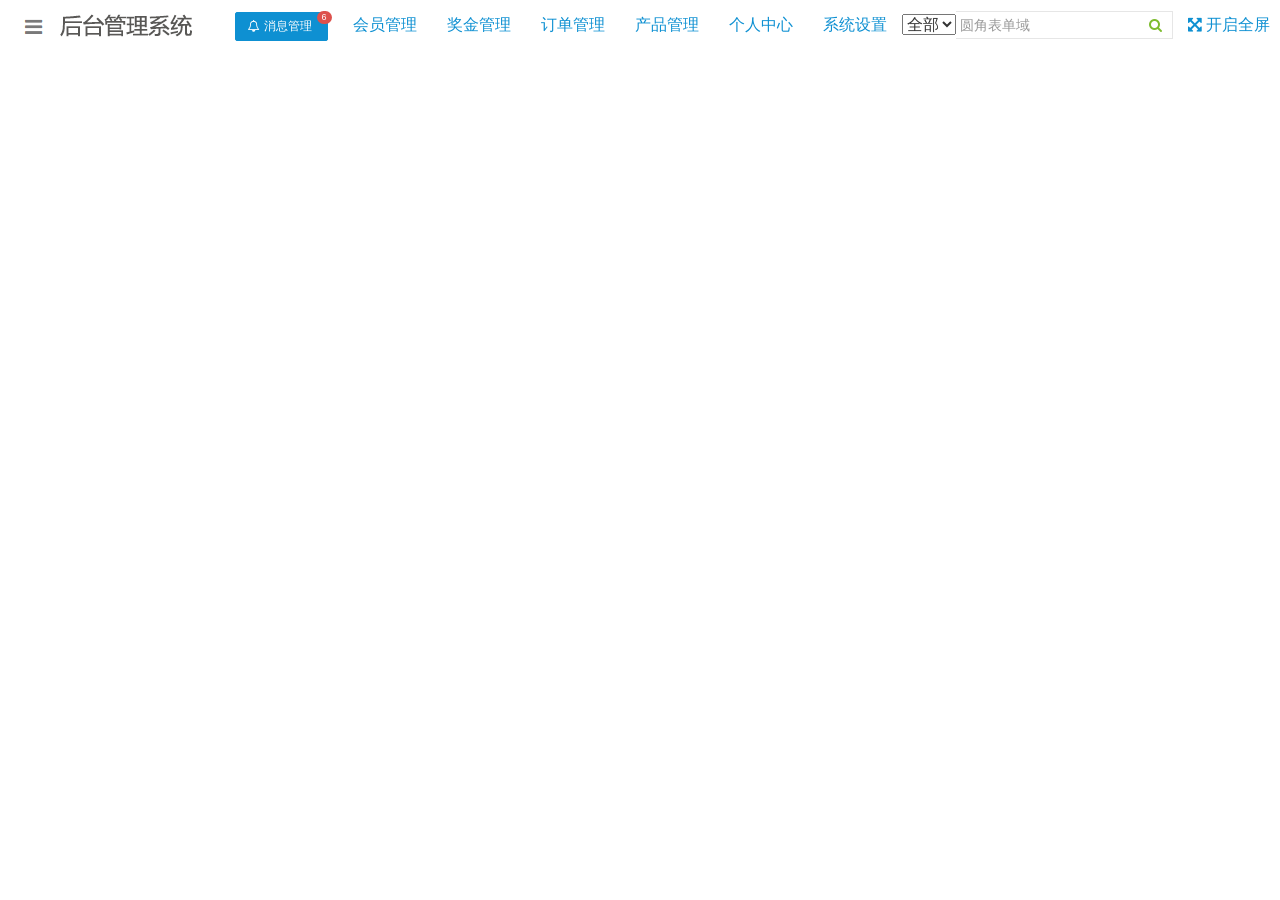
<file: webmodel/meweb-web/src/main/webapp/admin/header.html>
<!doctype html>
<html>

<head>
<meta charset="utf-8">
</head>
<link rel="stylesheet" href="assets/css/amazeui.min.css"/>
<link rel="stylesheet" href="assets/css/admin.css">
<body>
<div id="contentHead">
	<div class="am-topbar-brand"><img src="assets/i/logo.png"></div>

  	<div class="am-collapse am-topbar-collapse" id="topbar-collapse">
    <ul class="am-nav am-nav-pills am-topbar-nav admin-header-list">

   <li class="am-dropdown tognzhi" data-am-dropdown>
  <button class="am-btn am-btn-primary am-dropdown-toggle am-btn-xs am-radius am-icon-bell-o" data-am-dropdown-toggle> 消息管理<span class="am-badge am-badge-danger am-round">6</span></button>
  <ul class="am-dropdown-content">
    <li class="am-dropdown-header">所有消息都在这里</li>

    

    <li><a href="#">未激活会员 <span class="am-badge am-badge-danger am-round">556</span></a></li>
    <li><a href="#">未激活代理 <span class="am-badge am-badge-danger am-round">69</span></a></a></li>
    <li><a href="#">未处理汇款</a></li>
    <li><a href="#">未发放提现</a></li>
    <li><a href="#">未发货订单</a></li>
    <li><a href="#">低库存产品</a></li>
    <li><a href="#">信息反馈</a></li>
    
    
    
  </ul>
</li>

 <li class="kuanjie">
 	
 	<a href="#">会员管理</a>          
 	<a href="#">奖金管理</a> 
 	<a href="#">订单管理</a>   
 	<a href="#">产品管理</a> 
 	<a href="#">个人中心</a> 
 	 <a href="#">系统设置</a>
 </li>

 <li class="soso">
 	
<p>   
	
	<select data-am-selected="{btnWidth: 70, btnSize: 'sm', btnStyle: 'default'}">
          <option value="b">全部</option>
          <option value="o">产品</option>
          <option value="o">会员</option>
          
        </select>

</p>

<p class="ycfg"><input type="text" class="am-form-field am-input-sm" placeholder="圆角表单域" /></p>
<p><button class="am-btn am-btn-xs am-btn-default am-xiao"><i class="am-icon-search"></i></button></p>
 </li>




      <li class="am-hide-sm-only" style="float: right;"><a href="javascript:;" id="admin-fullscreen"><span class="am-icon-arrows-alt"></span> <span class="admin-fullText">开启全屏</span></a></li>
    </ul>
  </div>
  </div>
  </body>
  </html>
</file>
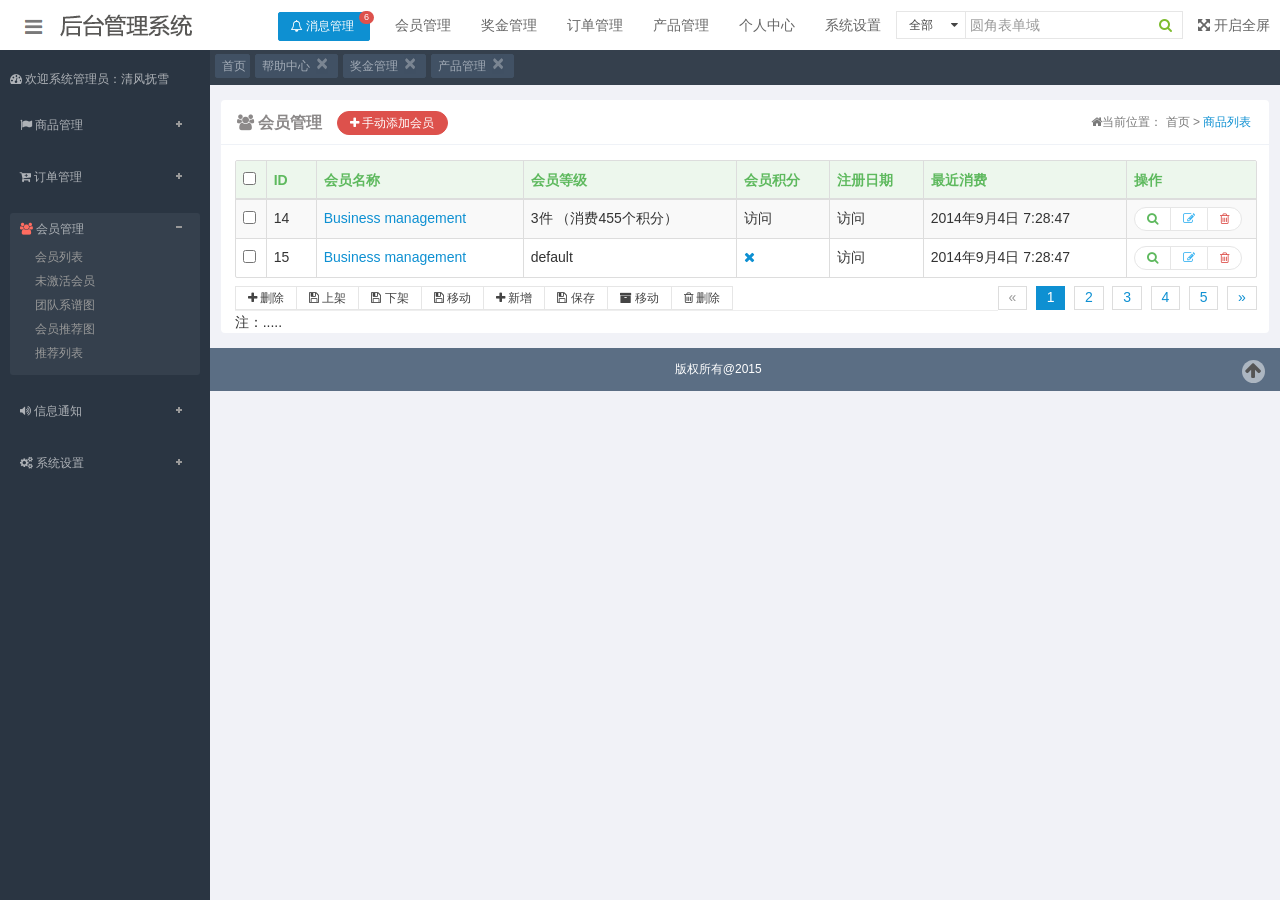
<file: webmodel/meweb-web/src/main/webapp/admin/会员列表.html>
<!doctype html>
<html class="no-js">
<head>
<meta charset="utf-8">
<meta http-equiv="X-UA-Compatible" content="IE=edge">
<title>Amaze UI Admin index Examples</title>
<meta name="description" content="这是一个 index 页面">
<meta name="keywords" content="index">
<meta name="viewport" content="width=device-width, initial-scale=1, maximum-scale=1, user-scalable=no">
<meta name="renderer" content="webkit">
<meta http-equiv="Cache-Control" content="no-siteapp" />
<link rel="icon" type="image/png" href="assets/i/favicon.png">
<link rel="apple-touch-icon-precomposed" href="assets/i/app-icon72x72@2x.png">
<meta name="apple-mobile-web-app-title" content="Amaze UI" />
<link rel="stylesheet" href="assets/css/amazeui.min.css"/>
<link rel="stylesheet" href="assets/css/admin.css">
<script src="assets/js/jquery.min.js"></script>
<script src="assets/js/app.js"></script>
</head>
<body>
<!--[if lte IE 9]><p class="browsehappy">升级你的浏览器吧！ <a href="http://se.360.cn/" target="_blank">升级浏览器</a>以获得更好的体验！</p><![endif]-->






</head>

<body>
<header class="am-topbar admin-header">
  <div class="am-topbar-brand"><img src="assets/i/logo.png"></div>

  <div class="am-collapse am-topbar-collapse" id="topbar-collapse">
    <ul class="am-nav am-nav-pills am-topbar-nav admin-header-list">

   <li class="am-dropdown tognzhi" data-am-dropdown>
  <button class="am-btn am-btn-primary am-dropdown-toggle am-btn-xs am-radius am-icon-bell-o" data-am-dropdown-toggle> 消息管理<span class="am-badge am-badge-danger am-round">6</span></button>
  <ul class="am-dropdown-content">
  	
  	
  	
    <li class="am-dropdown-header">所有消息都在这里</li>

    

    <li><a href="#">未激活会员 <span class="am-badge am-badge-danger am-round">556</span></a></li>
    <li><a href="#">未激活代理 <span class="am-badge am-badge-danger am-round">69</span></a></a></li>
    <li><a href="#">未处理汇款</a></li>
    <li><a href="#">未发放提现</a></li>
    <li><a href="#">未发货订单</a></li>
    <li><a href="#">低库存产品</a></li>
    <li><a href="#">信息反馈</a></li>
    
    
    
  </ul>
</li>

 <li class="kuanjie">
 	
 	<a href="#">会员管理</a>          
 	<a href="#">奖金管理</a> 
 	<a href="#">订单管理</a>   
 	<a href="#">产品管理</a> 
 	<a href="#">个人中心</a> 
 	 <a href="#">系统设置</a>
 </li>

 <li class="soso">
 	
<p>   
	
	<select data-am-selected="{btnWidth: 70, btnSize: 'sm', btnStyle: 'default'}">
          <option value="b">全部</option>
          <option value="o">产品</option>
          <option value="o">会员</option>
          
        </select>

</p>

<p class="ycfg"><input type="text" class="am-form-field am-input-sm" placeholder="圆角表单域" /></p>
<p><button class="am-btn am-btn-xs am-btn-default am-xiao"><i class="am-icon-search"></i></button></p>
 </li>




      <li class="am-hide-sm-only" style="float: right;"><a href="javascript:;" id="admin-fullscreen"><span class="am-icon-arrows-alt"></span> <span class="admin-fullText">开启全屏</span></a></li>
    </ul>
  </div>
</header>

<div class="am-cf admin-main"> 

<div class="nav-navicon admin-main admin-sidebar">
    
    
    <div class="sideMenu am-icon-dashboard" style="color:#aeb2b7; margin: 10px 0 0 0;"> 欢迎系统管理员：清风抚雪</div>
    <div class="sideMenu">
      <h3 class="am-icon-flag"><em></em> <a href="#">商品管理</a></h3>
      <ul>
        <li><a href="">商品列表</a></li>
        <li class="func" dataType='html' dataLink='msn.htm' iconImg='images/msn.gif'>添加新商品</li>
        <li>商品分类</li>
        <li>用户评论</li>
        <li>商品回收站</li>
        <li>库存管理 </li>
      </ul>
      <h3 class="am-icon-cart-plus"><em></em> <a href="#"> 订单管理</a></h3>
      <ul>
        <li>订单列表</li>
        <li>合并订单</li>
        <li>订单打印</li>
        <li>添加订单</li>
        <li>发货单列表</li>
        <li>换货单列表</li>
      </ul>
      <h3 class="am-icon-users on"><em></em> <a href="#">会员管理</a></h3>
      <ul>
        <li>会员列表 </li>
        <li>未激活会员</li>
        <li>团队系谱图</li>
        <li>会员推荐图</li>
        <li>推荐列表</li>
      </ul>
      <h3 class="am-icon-volume-up"><em></em> <a href="#">信息通知</a></h3>
      <ul>
        <li>站内消息 /留言 </li>
        <li>短信</li>
        <li>邮件</li>
        <li>微信</li>
        <li>客服</li>
      </ul>
      <h3 class="am-icon-gears"><em></em> <a href="#">系统设置</a></h3>
      <ul>
        <li>数据备份</li>
        <li>邮件/短信管理</li>
        <li>上传/下载</li>
        <li>权限</li>
        <li>网站设置</li>
        <li>第三方支付</li>
        <li>提现 /转账 出入账汇率</li>
        <li>平台设置</li>
        <li>声音文件</li>
      </ul>
    </div>
    <!-- sideMenu End --> 
    
    <script type="text/javascript">
			jQuery(".sideMenu").slide({
				titCell:"h3", //鼠标触发对象
				targetCell:"ul", //与titCell一一对应，第n个titCell控制第n个targetCell的显示隐藏
				effect:"slideDown", //targetCell下拉效果
				delayTime:300 , //效果时间
				triggerTime:150, //鼠标延迟触发时间（默认150）
				defaultPlay:true,//默认是否执行效果（默认true）
				returnDefault:true //鼠标从.sideMen移走后返回默认状态（默认false）
				});
		</script> 

    
    
    
    
    
    
    
</div>

<div class=" admin-content">
	
		<div class="daohang">
			<ul>
				<li><button type="button" class="am-btn am-btn-default am-radius am-btn-xs"> 首页 </li>
				<li><button type="button" class="am-btn am-btn-default am-radius am-btn-xs">帮助中心<a href="javascript: void(0)" class="am-close am-close-spin" data-am-modal-close="">×</a></button></li>
				<li><button type="button" class="am-btn am-btn-default am-radius am-btn-xs">奖金管理<a href="javascript: void(0)" class="am-close am-close-spin" data-am-modal-close="">×</a></button></li>
				<li><button type="button" class="am-btn am-btn-default am-radius am-btn-xs">产品管理<a href="javascript: void(0)" class="am-close am-close-spin" data-am-modal-close="">×</a></button></li>
				
				
			</ul>

       

	
</div>


<div class="am-popup am-popup-inner" id="my-popup">
	
	    <div class="am-popup-hd">
      <h4 class="am-popup-title">添加商品一级分类</h4>
      <span data-am-modal-close
            class="am-close">&times;</span>
    </div>
	
	    <div class="am-popup-bd">
      

      <form class="am-form tjlanmu">


        <div class="am-form-group">
          <div class="zuo">栏目名称：</div>
          <div class="you">
            <input type="email" class="am-input-sm" id="doc-ipt-email-1" placeholder="请输入标题">
          </div>
        </div>
        <div class="am-form-group">
          <div class="zuo">栏目关键词：</div>
          <div class="you">
            <input type="password" class="am-input-sm" id="doc-ipt-pwd-1" placeholder="请输入关键词">
          </div>
        </div>
        <div class="am-form-group am-cf">
          <div class="zuo">栏目描述：</div>
          <div class="you">
            <textarea class="" rows="2" id="doc-ta-1"></textarea>
          </div>
        </div>
        <div class="am-form-group am-cf">
          <div class="zuo">栏目图片：</div>
          <div class="you" style="height: 45px;">
            <input type="file" id="doc-ipt-file-1">
            <p class="am-form-help">请选择要上传的文件...</p>
          </div>
        </div>
        <div class="am-form-group am-cf">
          <div class="zuo">简介：</div>
          <div class="you">
            <textarea class="" rows="2" id="doc-ta-1"></textarea>
          </div>
        </div>
        <div class="am-form-group am-cf">
        <div class="zuo">状态：</div>
        <div class="you" style="margin-top: 3px;">
          <label class="am-checkbox-inline">
            <input type="checkbox" value="option1">
            显示 </label>
          <label class="am-checkbox-inline">
            <input type="checkbox" value="option2">
            隐藏 </label>

            </div>
        </div>
        <div class="am-form-group am-cf">
          <div class="you">
            <p>
              <button type="submit" class="am-btn am-btn-success am-radius">提交</button>
            </p>
          </div>
        </div>
      </form>
    











    </div>

	

</div>
	
	
	
	
	
	<div class="am-popup am-popup-inner" id="my-popups">
	
	    <div class="am-popup-hd">
      <h4 class="am-popup-title">修改栏目名称</h4>
      <span data-am-modal-close
            class="am-close">&times;</span>
    </div>
	
	    <div class="am-popup-bd">
      

      <form class="am-form tjlanmu">


        <div class="am-form-group">
          <div class="zuo">栏目名称：</div>
          <div class="you">
            <input type="email" class="am-input-sm" id="doc-ipt-email-1" placeholder="请输入标题">
          </div>
        </div>
        <div class="am-form-group">
          <div class="zuo">栏目关键词：</div>
          <div class="you">
            <input type="password" class="am-input-sm" id="doc-ipt-pwd-1" placeholder="请输入关键词">
          </div>
        </div>
        <div class="am-form-group am-cf">
          <div class="zuo">栏目描述：</div>
          <div class="you">
            <textarea class="" rows="2" id="doc-ta-1"></textarea>
          </div>
        </div>
        <div class="am-form-group am-cf">
          <div class="zuo">栏目图片：</div>
          <div class="you" style="height: 45px;">
            <input type="file" id="doc-ipt-file-1">
            <p class="am-form-help">请选择要上传的文件...</p>
          </div>
        </div>
        <div class="am-form-group am-cf">
          <div class="zuo">简介：</div>
          <div class="you">
            <textarea class="" rows="2" id="doc-ta-1"></textarea>
          </div>
        </div>
        <div class="am-form-group am-cf">
        <div class="zuo">状态：</div>
        <div class="you" style="margin-top: 3px;">
          <label class="am-checkbox-inline">
            <input type="checkbox" value="option1">
            显示 </label>
          <label class="am-checkbox-inline">
            <input type="checkbox" value="option2">
            隐藏 </label>

            </div>
        </div>
        <div class="am-form-group am-cf">
          <div class="you">
            <p>
              <button type="submit" class="am-btn am-btn-success am-radius">提交</button>
            </p>
          </div>
        </div>
      </form>
    











    </div>

	

</div>
	
	
	
	


<div class="admin-biaogelist">
	
    <div class="listbiaoti am-cf">
      <ul class="am-icon-users"> 会员管理</ul>
      
      <dl class="am-icon-home" style="float: right;">当前位置： 首页 > <a href="#">商品列表</a></dl>
      
      <dl>
        <button type="button" class="am-btn am-btn-danger am-round am-btn-xs am-icon-plus" > 手动添加会员</button>
      </dl>
      <!--这里打开的是新页面-->
      
      
      
      
      
      
      
      
      
      
      
      
      
    </div>
    
    
    
    
    
    
    
    
    
    
    
	
	


    <form class="am-form am-g">
          <table width="100%" class="am-table am-table-bordered am-table-radius am-table-striped">
            <thead>
              <tr class="am-success">
                <th class="table-check"><input type="checkbox" /></th>

                <th class="table-id">ID</th>
                <th class="table-title">会员名称</th>
                <th class="table-type">会员等级</th>
                <th class="table-author am-hide-sm-only">会员积分</th>
                <th class="table-author am-hide-sm-only">注册日期</th>
                <th class="table-date am-hide-sm-only">最近消费</th>
                <th width="130px" class="table-set">操作</th>
              </tr>
            </thead>
            <tbody>
              <tr>
                <td><input type="checkbox" /></td>
                
                <td>14</td>
                <td><a href="#">Business management</a></td>
                <td>3件 （消费455个积分）</td>
                <td class="am-hide-sm-only">访问</td><td class="am-hide-sm-only">访问</td>
                <td class="am-hide-sm-only">2014年9月4日 7:28:47</td>
                <td>
                	
                	
                      	
                	<div class="am-btn-toolbar">
                    <div class="am-btn-group am-btn-group-xs">
                      <button class="am-btn am-btn-default am-btn-xs am-text-success am-round"><span class="am-icon-search" title="查看订单详情"></span> </button>
                      <button class="am-btn am-btn-default am-btn-xs am-text-secondary am-round" data-am-modal="{target: '#my-popups'}" title="修改订单"><span class="am-icon-pencil-square-o"></span></button>
                      <button class="am-btn am-btn-default am-btn-xs am-text-danger am-round" title="删除订单"><span class="am-icon-trash-o" ></span></button>
                    </div>
                  </div>
                	
                	
                	
                	
                	
                	
                </td>
              </tr>
              <tr>
                <td><input type="checkbox" /></td>
                
                <td>15</td>
                <td><a href="#">Business management</a></td>
                <td>default</td>
                <td class="am-hide-sm-only"><i class="am-icon-close am-text-primary"></i></td><td class="am-hide-sm-only">访问</td>
                <td class="am-hide-sm-only">2014年9月4日 7:28:47</td>
                <td>
                	
                	<div class="am-btn-toolbar">
                    <div class="am-btn-group am-btn-group-xs">
                      <button class="am-btn am-btn-default am-btn-xs am-text-success am-round"><span class="am-icon-search" title="查看订单详情"></span> </button>
                      <button class="am-btn am-btn-default am-btn-xs am-text-secondary am-round" data-am-modal="{target: '#my-popups'}" title="修改订单"><span class="am-icon-pencil-square-o"></span></button>
                      <button class="am-btn am-btn-default am-btn-xs am-text-danger am-round" title="删除订单"><span class="am-icon-trash-o" ></span></button>
                    </div>
                  </div>
                
                </td>
              </tr>
            </tbody>
          </table>
          
                 <div class="am-btn-group am-btn-group-xs">
              <button type="button" class="am-btn am-btn-default"><span class="am-icon-plus"></span> 删除</button>
              <button type="button" class="am-btn am-btn-default"><span class="am-icon-save"></span> 上架</button>
              <button type="button" class="am-btn am-btn-default"><span class="am-icon-save"></span> 下架</button>
              <button type="button" class="am-btn am-btn-default"><span class="am-icon-save"></span> 移动</button>
              <button type="button" class="am-btn am-btn-default"><span class="am-icon-plus"></span> 新增</button>
              <button type="button" class="am-btn am-btn-default"><span class="am-icon-save"></span> 保存</button>
              <button type="button" class="am-btn am-btn-default"><span class="am-icon-archive"></span> 移动</button>
              <button type="button" class="am-btn am-btn-default"><span class="am-icon-trash-o"></span> 删除</button>
            </div>
          
          <ul class="am-pagination am-fr">
                <li class="am-disabled"><a href="#">«</a></li>
                <li class="am-active"><a href="#">1</a></li>
                <li><a href="#">2</a></li>
                <li><a href="#">3</a></li>
                <li><a href="#">4</a></li>
                <li><a href="#">5</a></li>
                <li><a href="#">»</a></li>
              </ul>
          
          
          
      
          <hr />
          <p>注：.....</p>
        </form>
 
 
 
 
 <div class="foods">
  <ul>
    版权所有@2015
  </ul>
  <dl>
    <a href="" title="返回头部" class="am-icon-btn am-icon-arrow-up"></a>
  </dl>
</div>




</div>

</div>




</div>

<!--[if lt IE 9]>
<script src="http://libs.baidu.com/jquery/1.11.1/jquery.min.js"></script>
<script src="http://cdn.staticfile.org/modernizr/2.8.3/modernizr.js"></script>
<script src="assets/js/polyfill/rem.min.js"></script>
<script src="assets/js/polyfill/respond.min.js"></script>
<script src="assets/js/amazeui.legacy.js"></script>
<![endif]--> 

<!--[if (gte IE 9)|!(IE)]><!--> 
<script src="assets/js/amazeui.min.js"></script>
<!--<![endif]-->



</body>
</html>
</file>
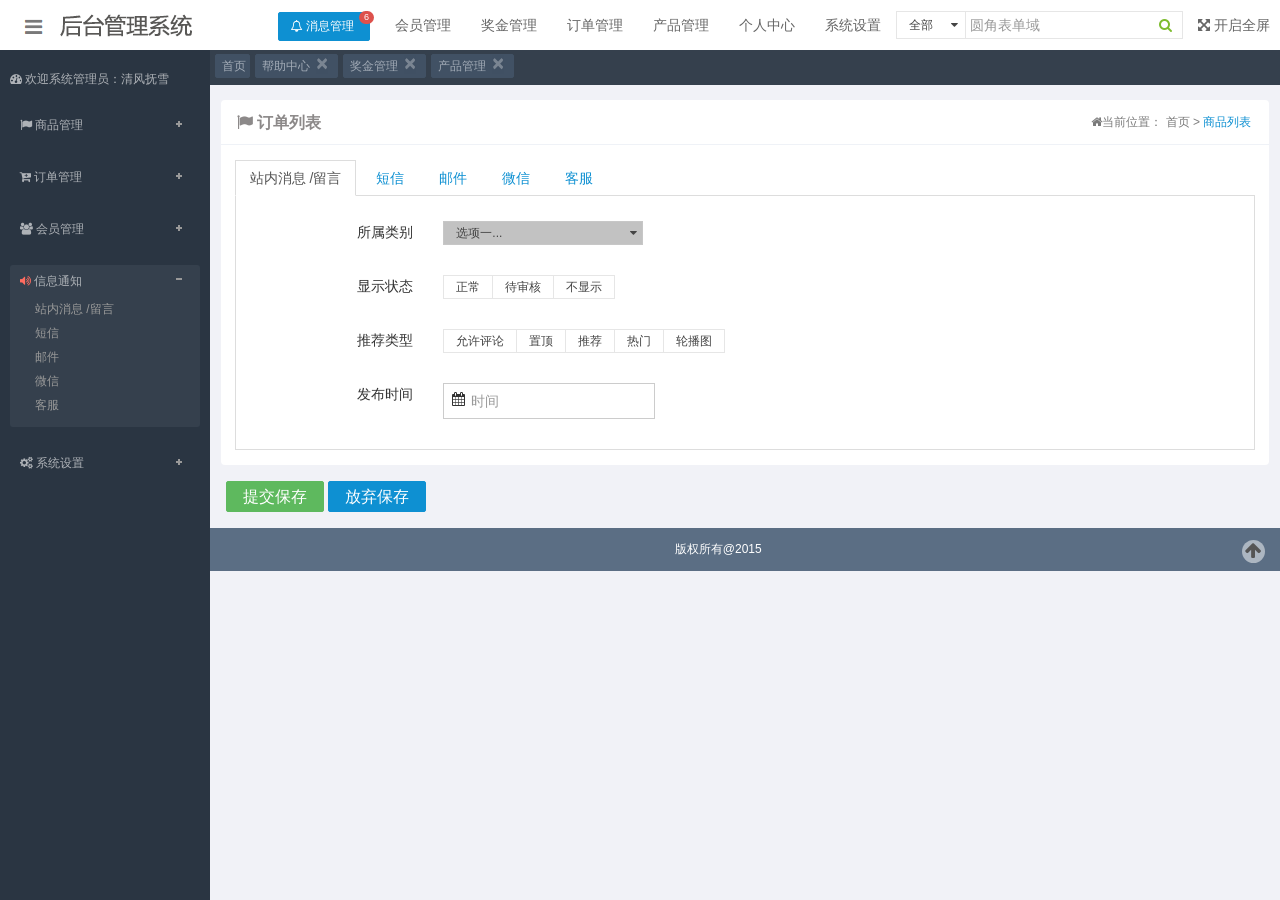
<file: webmodel/meweb-web/src/main/webapp/admin/信息通知.html>
<!doctype html>
<html class="no-js">
<head>
<meta charset="utf-8">
<meta http-equiv="X-UA-Compatible" content="IE=edge">
<title>Amaze UI Admin index Examples</title>
<meta name="description" content="这是一个 index 页面">
<meta name="keywords" content="index">
<meta name="viewport" content="width=device-width, initial-scale=1, maximum-scale=1, user-scalable=no">
<meta name="renderer" content="webkit">
<meta http-equiv="Cache-Control" content="no-siteapp" />
<link rel="icon" type="image/png" href="assets/i/favicon.png">
<link rel="apple-touch-icon-precomposed" href="assets/i/app-icon72x72@2x.png">
<meta name="apple-mobile-web-app-title" content="Amaze UI" />
<link rel="stylesheet" href="assets/css/amazeui.min.css"/>
<link rel="stylesheet" href="assets/css/admin.css">
<script src="assets/js/jquery.min.js"></script>
<script src="assets/js/app.js"></script>
</head>
<body>
<!--[if lte IE 9]><p class="browsehappy">升级你的浏览器吧！ <a href="http://se.360.cn/" target="_blank">升级浏览器</a>以获得更好的体验！</p><![endif]-->






</head>

<body>
<header class="am-topbar admin-header">
  <div class="am-topbar-brand"><img src="assets/i/logo.png"></div>

  <div class="am-collapse am-topbar-collapse" id="topbar-collapse">
    <ul class="am-nav am-nav-pills am-topbar-nav admin-header-list">

   <li class="am-dropdown tognzhi" data-am-dropdown>
  <button class="am-btn am-btn-primary am-dropdown-toggle am-btn-xs am-radius am-icon-bell-o" data-am-dropdown-toggle> 消息管理<span class="am-badge am-badge-danger am-round">6</span></button>
  <ul class="am-dropdown-content">
  	
  	
  	
    <li class="am-dropdown-header">所有消息都在这里</li>

    

    <li><a href="#">未激活会员 <span class="am-badge am-badge-danger am-round">556</span></a></li>
    <li><a href="#">未激活代理 <span class="am-badge am-badge-danger am-round">69</span></a></a></li>
    <li><a href="#">未处理汇款</a></li>
    <li><a href="#">未发放提现</a></li>
    <li><a href="#">未发货订单</a></li>
    <li><a href="#">低库存产品</a></li>
    <li><a href="#">信息反馈</a></li>
    
    
    
  </ul>
</li>

 <li class="kuanjie">
 	
 	<a href="#">会员管理</a>          
 	<a href="#">奖金管理</a> 
 	<a href="#">订单管理</a>   
 	<a href="#">产品管理</a> 
 	<a href="#">个人中心</a> 
 	 <a href="#">系统设置</a>
 </li>

 <li class="soso">
 	
<p>   
	
	<select data-am-selected="{btnWidth: 70, btnSize: 'sm', btnStyle: 'default'}">
          <option value="b">全部</option>
          <option value="o">产品</option>
          <option value="o">会员</option>
          
        </select>

</p>

<p class="ycfg"><input type="text" class="am-form-field am-input-sm" placeholder="圆角表单域" /></p>
<p><button class="am-btn am-btn-xs am-btn-default am-xiao"><i class="am-icon-search"></i></button></p>
 </li>




      <li class="am-hide-sm-only" style="float: right;"><a href="javascript:;" id="admin-fullscreen"><span class="am-icon-arrows-alt"></span> <span class="admin-fullText">开启全屏</span></a></li>
    </ul>
  </div>
</header>

<div class="am-cf admin-main"> 

<div class="nav-navicon admin-main admin-sidebar">
    
    
    <div class="sideMenu am-icon-dashboard" style="color:#aeb2b7; margin: 10px 0 0 0;"> 欢迎系统管理员：清风抚雪</div>
    <div class="sideMenu">
      <h3 class="am-icon-flag"><em></em> <a href="#">商品管理</a></h3>
      <ul>
        <li><a href="">商品列表</a></li>
        <li class="func" dataType='html' dataLink='msn.htm' iconImg='images/msn.gif'>添加新商品</li>
        <li>商品分类</li>
        <li>用户评论</li>
        <li>商品回收站</li>
        <li>库存管理 </li>
      </ul>
      <h3 class="am-icon-cart-plus"><em></em> <a href="#"> 订单管理</a></h3>
      <ul>
        <li>订单列表</li>
        <li>合并订单</li>
        <li>订单打印</li>
        <li>添加订单</li>
        <li>发货单列表</li>
        <li>换货单列表</li>
      </ul>
      <h3 class="am-icon-users"><em></em> <a href="#">会员管理</a></h3>
      <ul>
        <li>会员列表 </li>
        <li>未激活会员</li>
        <li>团队系谱图</li>
        <li>会员推荐图</li>
        <li>推荐列表</li>
      </ul>
      <h3 class="am-icon-volume-up on"><em></em> <a href="#">信息通知</a></h3>
      <ul>
        <li>站内消息 /留言 </li>
        <li>短信</li>
        <li>邮件</li>
        <li>微信</li>
        <li>客服</li>
      </ul>
      <h3 class="am-icon-gears"><em></em> <a href="#">系统设置</a></h3>
      <ul>
        <li>数据备份</li>
        <li>邮件/短信管理</li>
        <li>上传/下载</li>
        <li>权限</li>
        <li>网站设置</li>
        <li>第三方支付</li>
        <li>提现 /转账 出入账汇率</li>
        <li>平台设置</li>
        <li>声音文件</li>
      </ul>
    </div>
    <!-- sideMenu End --> 
    
    <script type="text/javascript">
			jQuery(".sideMenu").slide({
				titCell:"h3", //鼠标触发对象
				targetCell:"ul", //与titCell一一对应，第n个titCell控制第n个targetCell的显示隐藏
				effect:"slideDown", //targetCell下拉效果
				delayTime:300 , //效果时间
				triggerTime:150, //鼠标延迟触发时间（默认150）
				defaultPlay:true,//默认是否执行效果（默认true）
				returnDefault:true //鼠标从.sideMen移走后返回默认状态（默认false）
				});
		</script> 

    
    
    
    
    
    
    
</div>
		
		
		
		<div class="daohang">
			<ul>
				<li><button type="button" class="am-btn am-btn-default am-radius am-btn-xs"> 首页 </li>
				<li><button type="button" class="am-btn am-btn-default am-radius am-btn-xs">帮助中心<a href="javascript: void(0)" class="am-close am-close-spin" data-am-modal-close="">×</a></button></li>
				<li><button type="button" class="am-btn am-btn-default am-radius am-btn-xs">奖金管理<a href="javascript: void(0)" class="am-close am-close-spin" data-am-modal-close="">×</a></button></li>
				<li><button type="button" class="am-btn am-btn-default am-radius am-btn-xs">产品管理<a href="javascript: void(0)" class="am-close am-close-spin" data-am-modal-close="">×</a></button></li>
				
				
			</ul>

       

	
</div>



<div class="admin-biaogelist">
	
    <div class="listbiaoti am-cf">
      <ul class="am-icon-flag on"> 订单列表</ul>
      
      <dl class="am-icon-home" style="float: right;">当前位置： 首页 > <a href="#">商品列表</a></dl>

      
      
    </div>
    
    
    
      <div class="am-tabs am-margin" data-am-tabs>
    <ul class="am-tabs-nav am-nav am-nav-tabs">
      <li class="am-active"><a href="#tab1">站内消息 /留言</a></li>
      <li><a href="#tab2">短信</a></li>
      <li><a href="#tab3">邮件</a></li>
      <li><a href="#tab4">微信</a></li>
      <li><a href="#tab5">客服</a></li>
    </ul>





    <div class="am-tabs-bd">
      <div class="am-tab-panel am-fade am-in am-active" id="tab1">
        <div class="am-g am-margin-top">
          <div class="am-u-sm-4 am-u-md-2 am-text-right">所属类别</div>
          <div class="am-u-sm-8 am-u-md-10">
            <select data-am-selected="{btnSize: 'sm'}">
              <option value="option1">选项一...</option>
              <option value="option2">选项二.....</option>
              <option value="option3">选项三........</option>
            </select>
          </div>
        </div>

        <div class="am-g am-margin-top">
          <div class="am-u-sm-4 am-u-md-2 am-text-right">显示状态</div>
          <div class="am-u-sm-8 am-u-md-10">
            <div class="am-btn-group" data-am-button>
              <label class="am-btn am-btn-default am-btn-xs">
                <input type="radio" name="options" id="option1"> 正常
              </label>
              <label class="am-btn am-btn-default am-btn-xs">
                <input type="radio" name="options" id="option2"> 待审核
              </label>
              <label class="am-btn am-btn-default am-btn-xs">
                <input type="radio" name="options" id="option3"> 不显示
              </label>
            </div>
          </div>
        </div>

        <div class="am-g am-margin-top">
          <div class="am-u-sm-4 am-u-md-2 am-text-right">推荐类型</div>
          <div class="am-u-sm-8 am-u-md-10">
            <div class="am-btn-group" data-am-button>
              <label class="am-btn am-btn-default am-btn-xs">
                <input type="checkbox"> 允许评论
              </label>
              <label class="am-btn am-btn-default am-btn-xs">
                <input type="checkbox"> 置顶
              </label>
              <label class="am-btn am-btn-default am-btn-xs">
                <input type="checkbox"> 推荐
              </label>
              <label class="am-btn am-btn-default am-btn-xs">
                <input type="checkbox"> 热门
              </label>
              <label class="am-btn am-btn-default am-btn-xs">
                <input type="checkbox"> 轮播图
              </label>
            </div>
          </div>
        </div>

        <div class="am-g am-margin-top">
          <div class="am-u-sm-4 am-u-md-2 am-text-right">
            发布时间
          </div>
          <div class="am-u-sm-8 am-u-md-10">
            <form action="" class="am-form am-form-inline">
              <div class="am-form-group am-form-icon">
                <i class="am-icon-calendar"></i>
                <input type="text" class="am-form-field am-input-sm" placeholder="时间">
              </div>
            </form>
          </div>
        </div>

      </div>

      <div class="am-tab-panel am-fade" id="tab2">
        <form class="am-form">
          <div class="am-g am-margin-top">
            <div class="am-u-sm-4 am-u-md-2 am-text-right">
              文章标题
            </div>
            <div class="am-u-sm-8 am-u-md-4">
              <input type="text" class="am-input-sm">
            </div>
            <div class="am-hide-sm-only am-u-md-6">*必填，不可重复</div>
          </div>

          <div class="am-g am-margin-top">
            <div class="am-u-sm-4 am-u-md-2 am-text-right">
              文章作者
            </div>
            <div class="am-u-sm-8 am-u-md-4 am-u-end col-end">
              <input type="text" class="am-input-sm">
            </div>
          </div>

          <div class="am-g am-margin-top">
            <div class="am-u-sm-4 am-u-md-2 am-text-right">
              信息来源
            </div>
            <div class="am-u-sm-8 am-u-md-4">
              <input type="text" class="am-input-sm">
            </div>
            <div class="am-hide-sm-only am-u-md-6">选填</div>
          </div>

          <div class="am-g am-margin-top">
            <div class="am-u-sm-4 am-u-md-2 am-text-right">
              内容摘要
            </div>
            <div class="am-u-sm-8 am-u-md-4">
              <input type="text" class="am-input-sm">
            </div>
            <div class="am-u-sm-12 am-u-md-6">不填写则自动截取内容前255字符</div>
          </div>

          <div class="am-g am-margin-top-sm">
            <div class="am-u-sm-12 am-u-md-2 am-text-right admin-form-text">
              内容描述
            </div>
            <div class="am-u-sm-12 am-u-md-10">
              <textarea rows="10" placeholder="请使用富文本编辑插件"></textarea>
            </div>
          </div>

        </form>
      </div>

      <div class="am-tab-panel am-fade" id="tab3">
        <form class="am-form">
          


<div class="xitong">
    
<div class="am-alert am-alert-success" data-am-alert>

  <p>发件箱设置（站内所有邮件均由此邮箱发送，如会员密码找回邮件等）</p>
</div>
    	
    
              <div class="am-form-group">
          <div class="zuo">发件人：</div>
          <div class="you" style="max-width: 300px;">
            <input type="email" class="am-input-sm" id="doc-ipt-email-1" placeholder="请输入标题">
          </div>
        </div>
        
                 <div class="am-form-group">
          <div class="zuo">邮箱账号：</div>
          <div class="you" style="max-width: 300px;">
            <input type="email" class="am-input-sm" id="doc-ipt-email-1" placeholder="请输入标题">
          </div>
        </div>
        
        
                      <div class="am-form-group">
          <div class="zuo">邮箱密码：</div>
          <div class="you" style="max-width: 300px;">
            <input type="email" class="am-input-sm" id="doc-ipt-email-1" placeholder="请输入标题">
          </div>
        </div>
        
        
                      <div class="am-form-group">
          <div class="zuo">SMTP：</div>
          <div class="you" style="max-width: 300px;">
            <input type="email" class="am-input-sm" id="doc-ipt-email-1" placeholder="请输入标题">
          </div>
        </div>
        
            <div class="am-form-group">
          <div class="zuo">发送端口：</div>
          <div class="you" style="max-width: 300px;">
            <input type="email" class="am-input-sm" id="doc-ipt-email-1" placeholder="请输入标题">
          </div>
        </div>
        
        
          <div class="am-form-group">
          <div class="zuo">发送方式：</div>
          <div class="you" style="margin-top: 4px;">
          <label class="am-radio-inline">
        <input type="radio"  value="" name="docInlineRadio"> SSL服务方式
      </label>
      <label class="am-radio-inline">
        <input type="radio" name="docInlineRadio"> TLS服务方式
      </label>

          </div>
        </div>


   <div class="am-form-group">
          <div class="zuo"></div>
          <div class="you" style="margin-top: 4px;">
         测试发送状态
         <br /><br />
          <button type="button" class="am-btn am-btn-success  am-radius am-btn-sm">保存选择</button>
          </div>
        </div>


   
      
      

      
      

      
      
      
      
      
    </div>



        </form>
      </div>
      
      <div class="am-tab-panel am-fade" id="tab4">
        <form class="am-form">
          <div class="am-g am-margin-top-sm">
            <div class="am-u-sm-4 am-u-md-2 am-text-right">
              SEO 标题
            </div>
            <div class="am-u-sm-8 am-u-md-4 am-u-end">
              <input type="text" class="am-input-sm">
            </div>
          </div>

          <div class="am-g am-margin-top-sm">
            <div class="am-u-sm-4 am-u-md-2 am-text-right">
              SEO 关键字
            </div>
            <div class="am-u-sm-8 am-u-md-4 am-u-end">
              <input type="text" class="am-input-sm">
            </div>
          </div>

          <div class="am-g am-margin-top-sm">
            <div class="am-u-sm-4 am-u-md-2 am-text-right">
              SEO 描述
            </div>
            <div class="am-u-sm-8 am-u-md-4 am-u-end">
              <textarea rows="4"></textarea>
            </div>
          </div>
        </form>
      </div>
      
      
      <div class="am-tab-panel am-fade" id="tab5">
        <form class="am-form">
          <div class="am-g am-margin-top-sm">
            <div class="am-u-sm-4 am-u-md-2 am-text-right">
              SEO 标题
            </div>
            <div class="am-u-sm-8 am-u-md-4 am-u-end">
              <input type="text" class="am-input-sm">
            </div>
          </div>

          <div class="am-g am-margin-top-sm">
            <div class="am-u-sm-4 am-u-md-2 am-text-right">
              SEO 关键字
            </div>
            <div class="am-u-sm-8 am-u-md-4 am-u-end">
              <input type="text" class="am-input-sm">
            </div>
          </div>

          <div class="am-g am-margin-top-sm">
            <div class="am-u-sm-4 am-u-md-2 am-text-right">
              SEO 描述
            </div>
            <div class="am-u-sm-8 am-u-md-4 am-u-end">
              <textarea rows="4"></textarea>
            </div>
          </div>
        </form>
      </div>
      
      
      

    </div>
  </div>

  <div class="am-margin">
    <button type="button" class="am-btn am-btn-success am-radius ">提交保存</button>
    <button type="button" class="am-btn am-btn-primary am-radius ">放弃保存</button>
  </div>
  
    
    
    
    
    
    
    
	
	


 
 <div class="foods">
  <ul>
    版权所有@2015
  </ul>
  <dl>
    <a href="" title="返回头部" class="am-icon-btn am-icon-arrow-up"></a>
  </dl>
</div>




</div>








</div>

<!--[if lt IE 9]>
<script src="http://libs.baidu.com/jquery/1.11.1/jquery.min.js"></script>
<script src="http://cdn.staticfile.org/modernizr/2.8.3/modernizr.js"></script>
<script src="assets/js/polyfill/rem.min.js"></script>
<script src="assets/js/polyfill/respond.min.js"></script>
<script src="assets/js/amazeui.legacy.js"></script>
<![endif]--> 

<!--[if (gte IE 9)|!(IE)]><!--> 
<script src="assets/js/amazeui.min.js"></script>
<!--<![endif]-->



</body>
</html>
</file>
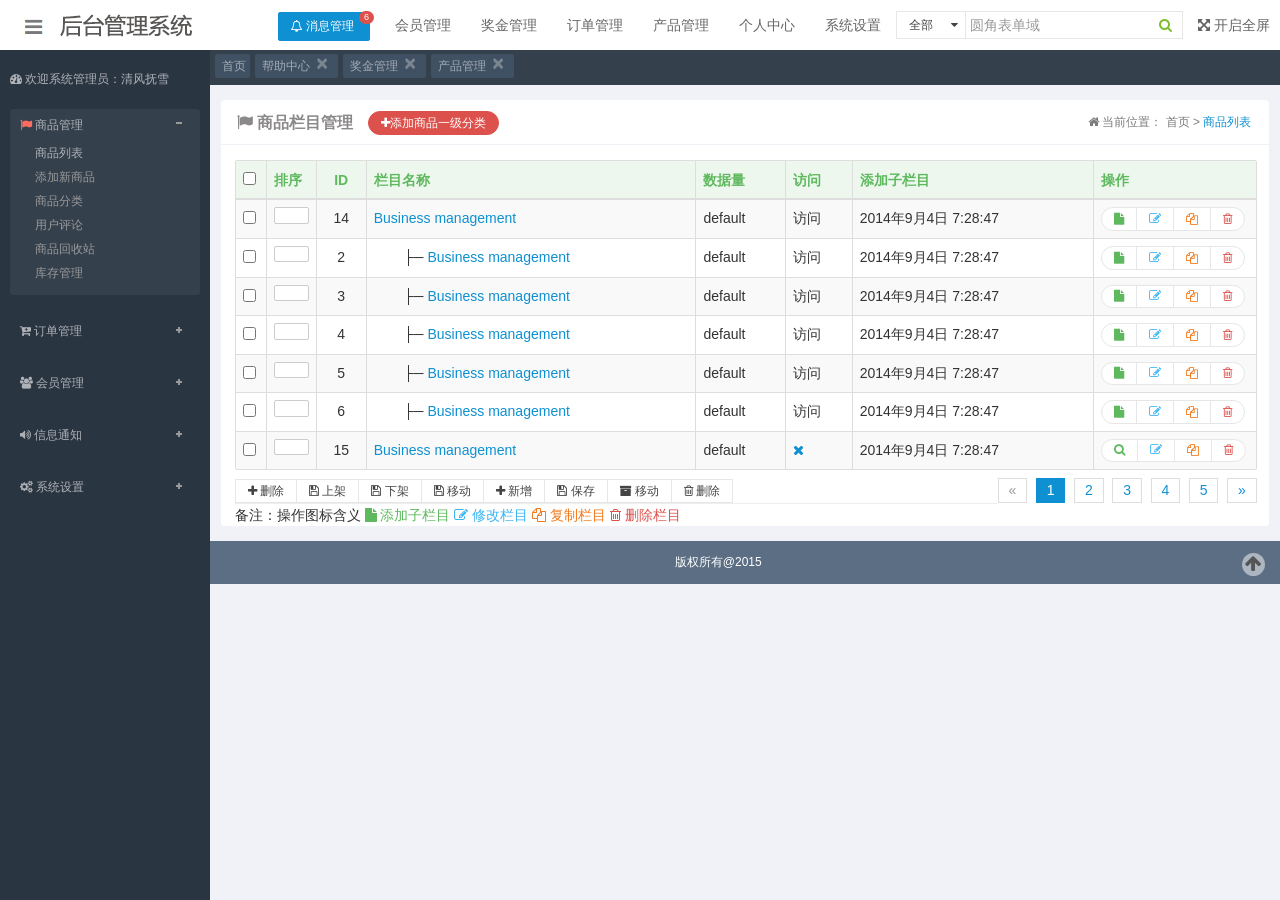
<file: webmodel/meweb-web/src/main/webapp/admin/商品分类.html>
<!doctype html>
<html class="no-js">
<head>
<meta charset="utf-8">
<meta http-equiv="X-UA-Compatible" content="IE=edge">
<title>Amaze UI Admin index Examples</title>
<meta name="description" content="这是一个 index 页面">
<meta name="keywords" content="index">
<meta name="viewport" content="width=device-width, initial-scale=1, maximum-scale=1, user-scalable=no">
<meta name="renderer" content="webkit">
<meta http-equiv="Cache-Control" content="no-siteapp" />
<link rel="icon" type="image/png" href="assets/i/favicon.png">
<link rel="apple-touch-icon-precomposed" href="assets/i/app-icon72x72@2x.png">
<meta name="apple-mobile-web-app-title" content="Amaze UI" />
<link rel="stylesheet" href="assets/css/amazeui.min.css"/>
<link rel="stylesheet" href="assets/css/admin.css">
<script src="assets/js/jquery.min.js"></script>
<script src="assets/js/app.js"></script>
</head>
<body>
<!--[if lte IE 9]><p class="browsehappy">升级你的浏览器吧！ <a href="http://se.360.cn/" target="_blank">升级浏览器</a>以获得更好的体验！</p><![endif]-->

</head>

<body>
<header class="am-topbar admin-header">
  <div class="am-topbar-brand"><img src="assets/i/logo.png"></div>
  <div class="am-collapse am-topbar-collapse" id="topbar-collapse">
    <ul class="am-nav am-nav-pills am-topbar-nav admin-header-list">
      <li class="am-dropdown tognzhi" data-am-dropdown>
        <button class="am-btn am-btn-primary am-dropdown-toggle am-btn-xs am-radius am-icon-bell-o" data-am-dropdown-toggle> 消息管理<span class="am-badge am-badge-danger am-round">6</span></button>
        <ul class="am-dropdown-content">
          <li class="am-dropdown-header">所有消息都在这里</li>
          <li><a href="#">未激活会员 <span class="am-badge am-badge-danger am-round">556</span></a></li>
          <li><a href="#">未激活代理 <span class="am-badge am-badge-danger am-round">69</span></a></a></li>
          <li><a href="#">未处理汇款</a></li>
          <li><a href="#">未发放提现</a></li>
          <li><a href="#">未发货订单</a></li>
          <li><a href="#">低库存产品</a></li>
          <li><a href="#">信息反馈</a></li>
        </ul>
      </li>
      <li class="kuanjie"> <a href="#">会员管理</a> <a href="#">奖金管理</a> <a href="#">订单管理</a> <a href="#">产品管理</a> <a href="#">个人中心</a> <a href="#">系统设置</a> </li>
      <li class="soso">
        <p>
          <select data-am-selected="{btnWidth: 70, btnSize: 'sm', btnStyle: 'default'}">
            <option value="b">全部</option>
            <option value="o">产品</option>
            <option value="o">会员</option>
          </select>
        </p>
        <p class="ycfg">
          <input type="text" class="am-form-field am-input-sm" placeholder="圆角表单域" />
        </p>
        <p>
          <button class="am-btn am-btn-xs am-btn-default am-xiao"><i class="am-icon-search"></i></button>
        </p>
      </li>
      <li class="am-hide-sm-only" style="float: right;"><a href="javascript:;" id="admin-fullscreen"><span class="am-icon-arrows-alt"></span> <span class="admin-fullText">开启全屏</span></a></li>
    </ul>
  </div>
</header>
<div class="am-cf admin-main">
  <div class="nav-navicon admin-main admin-sidebar">
    <div class="sideMenu am-icon-dashboard" style="color:#aeb2b7; margin: 10px 0 0 0;"> 欢迎系统管理员：清风抚雪</div>
    <div class="sideMenu">
      <h3 class="am-icon-flag"><em></em> <a href="#">商品管理</a></h3>
      <ul>
        <li><a href="">商品列表</a></li>
        <li class="func" dataType='html' dataLink='msn.htm' iconImg='images/msn.gif'>添加新商品</li>
        <li>商品分类</li>
        <li>用户评论</li>
        <li>商品回收站</li>
        <li>库存管理 </li>
      </ul>
      <h3 class="am-icon-cart-plus"><em></em> <a href="#"> 订单管理</a></h3>
      <ul>
        <li>订单列表</li>
        <li>合并订单</li>
        <li>订单打印</li>
        <li>添加订单</li>
        <li>发货单列表</li>
        <li>换货单列表</li>
      </ul>
      <h3 class="am-icon-users"><em></em> <a href="#">会员管理</a></h3>
      <ul>
        <li>会员列表 </li>
        <li>未激活会员</li>
        <li>团队系谱图</li>
        <li>会员推荐图</li>
        <li>推荐列表</li>
      </ul>
      <h3 class="am-icon-volume-up"><em></em> <a href="#">信息通知</a></h3>
      <ul>
        <li>站内消息 /留言 </li>
        <li>短信</li>
        <li>邮件</li>
        <li>微信</li>
        <li>客服</li>
      </ul>
      <h3 class="am-icon-gears"><em></em> <a href="#">系统设置</a></h3>
      <ul>
        <li>数据备份</li>
        <li>邮件/短信管理</li>
        <li>上传/下载</li>
        <li>权限</li>
        <li>网站设置</li>
        <li>第三方支付</li>
        <li>提现 /转账 出入账汇率</li>
        <li>平台设置</li>
        <li>声音文件</li>
      </ul>
    </div>
    <!-- sideMenu End --> 
    
    <script type="text/javascript">
			jQuery(".sideMenu").slide({
				titCell:"h3", //鼠标触发对象
				targetCell:"ul", //与titCell一一对应，第n个titCell控制第n个targetCell的显示隐藏
				effect:"slideDown", //targetCell下拉效果
				delayTime:300 , //效果时间
				triggerTime:150, //鼠标延迟触发时间（默认150）
				defaultPlay:true,//默认是否执行效果（默认true）
				returnDefault:true //鼠标从.sideMen移走后返回默认状态（默认false）
				});
		</script> 
  </div>
  <div class=" admin-content">
    <div class="daohang">
      <ul>
        <li>
        <button type="button" class="am-btn am-btn-default am-radius am-btn-xs">
        首页
        </li>
        <li>
        <button type="button" class="am-btn am-btn-default am-radius am-btn-xs">
        帮助中心<a href="javascript: void(0)" class="am-close am-close-spin" data-am-modal-close="">×</a>
        </button>
        </li>
        <li>
          <button type="button" class="am-btn am-btn-default am-radius am-btn-xs">
          奖金管理<a href="javascript: void(0)" class="am-close am-close-spin" data-am-modal-close="">×</a>
          </button>
        </li>
        <li>
          <button type="button" class="am-btn am-btn-default am-radius am-btn-xs">
          产品管理<a href="javascript: void(0)" class="am-close am-close-spin" data-am-modal-close="">×</a>
          </button>
        </li>
      </ul>
    </div>
    <div class="am-popup am-popup-inner" id="my-popup">
      <div class="am-popup-hd">
        <h4 class="am-popup-title">添加商品一级分类</h4>
        <span data-am-modal-close
            class="am-close">&times;</span> </div>
      <div class="am-popup-bd">
        <form class="am-form tjlanmu">
          <div class="am-form-group">
            <div class="zuo">栏目名称：</div>
            <div class="you">
              <input type="email" class="am-input-sm" id="doc-ipt-email-1" placeholder="请输入标题">
            </div>
          </div>
          <div class="am-form-group">
            <div class="zuo">栏目关键词：</div>
            <div class="you">
              <input type="password" class="am-input-sm" id="doc-ipt-pwd-1" placeholder="请输入关键词">
            </div>
          </div>
          <div class="am-form-group am-cf">
            <div class="zuo">栏目描述：</div>
            <div class="you">
              <textarea class="" rows="2" id="doc-ta-1"></textarea>
            </div>
          </div>
          <div class="am-form-group am-cf">
            <div class="zuo">栏目图片：</div>
            <div class="you" style="height: 45px;">
              <input type="file" id="doc-ipt-file-1">
              <p class="am-form-help">请选择要上传的文件...</p>
            </div>
          </div>
          <div class="am-form-group am-cf">
            <div class="zuo">简介：</div>
            <div class="you">
              <textarea class="" rows="2" id="doc-ta-1"></textarea>
            </div>
          </div>
          <div class="am-form-group am-cf">
            <div class="zuo">状态：</div>
            <div class="you" style="margin-top: 3px;">
              <label class="am-checkbox-inline">
                <input type="checkbox" value="option1">
                显示 </label>
              <label class="am-checkbox-inline">
                <input type="checkbox" value="option2">
                隐藏 </label>
            </div>
          </div>
          <div class="am-form-group am-cf">
            <div class="you">
              <p>
                <button type="submit" class="am-btn am-btn-success am-radius">提交</button>
              </p>
            </div>
          </div>
        </form>
      </div>
    </div>
    
          <div class="am-popup am-popup-inner" id="my-popups">
        <div class="am-popup-hd">
          <h4 class="am-popup-title">修改栏目名称</h4>
          <span data-am-modal-close class="am-close">&times;</span> </div>
        <div class="am-popup-bd">
          <form class="am-form tjlanmu">
            <div class="am-form-group">
              <div class="zuo">栏目名称：</div>
              <div class="you">
                <input type="email" class="am-input-sm" id="doc-ipt-email-1" placeholder="请输入标题">
              </div>
            </div>
            <div class="am-form-group">
              <div class="zuo">栏目关键词：</div>
              <div class="you">
                <input type="password" class="am-input-sm" id="doc-ipt-pwd-1" placeholder="请输入关键词">
              </div>
            </div>
            <div class="am-form-group am-cf">
              <div class="zuo">栏目描述：</div>
              <div class="you">
                <textarea class="" rows="2" id="doc-ta-1"></textarea>
              </div>
            </div>
            <div class="am-form-group am-cf">
              <div class="zuo">栏目图片：</div>
              <div class="you" style="height: 45px;">
                <input type="file" id="doc-ipt-file-1">
                <p class="am-form-help">请选择要上传的文件...</p>
              </div>
            </div>
            <div class="am-form-group am-cf">
              <div class="zuo">简介：</div>
              <div class="you">
                <textarea class="" rows="2" id="doc-ta-1"></textarea>
              </div>
            </div>
            <div class="am-form-group am-cf">
              <div class="zuo">状态：</div>
              <div class="you" style="margin-top: 3px;">
                <label class="am-checkbox-inline">
                  <input type="checkbox" value="option1">
                  显示 </label>
                <label class="am-checkbox-inline">
                  <input type="checkbox" value="option2">
                  隐藏 </label>
              </div>
            </div>
            <div class="am-form-group am-cf">
              <div class="you">
                <p>
                  <button type="submit" class="am-btn am-btn-success am-radius">提交</button>
                </p>
              </div>
            </div>
          </form>
        </div>
      </div>
    
    
    
    
    
    
    <div class="am-popup am-popup-inner" id="my-popupss">
        <div class="am-popup-hd">
          <h4 class="am-popup-title">复制栏目</h4>
          <span data-am-modal-close class="am-close">&times;</span> </div>
        <div class="am-popup-bd">
          <form class="am-form tjlanmu">
          
          
          <div class="am-form-group">
              <div class="zuo">复制到：</div>
              <div class="you">
              
  <select data-am-selected="{btnWidth: 200, btnSize: 'sm', btnStyle: 'danger'}">
  <option value="a">Apple</option>
  <option value="b">Banana</option>
  <option value="o">Orange</option>
  <option value="m">Mango</option>
</select>
 顶级栏目选默认

              </div>
            </div>
          
          
            <div class="am-form-group">
              <div class="zuo">新栏目名称：</div>
              <div class="you">
                <input type="email" class="am-input-sm" id="doc-ipt-email-1" placeholder="请输入标题">
              </div>
            </div>
            <div class="am-form-group">
              <div class="zuo">栏目关键词：</div>
              <div class="you">
                <input type="password" class="am-input-sm" id="doc-ipt-pwd-1" placeholder="请输入关键词">
              </div>
            </div>
            <div class="am-form-group am-cf">
              <div class="zuo">栏目描述：</div>
              <div class="you">
                <textarea class="" rows="2" id="doc-ta-1"></textarea>
              </div>
            </div>
            <div class="am-form-group am-cf">
              <div class="zuo">栏目图片：</div>
              <div class="you" style="height: 45px;">
                <input type="file" id="doc-ipt-file-1">
                <p class="am-form-help">请选择要上传的文件...</p>
              </div>
            </div>
            <div class="am-form-group am-cf">
              <div class="zuo">简介：</div>
              <div class="you">
                <textarea class="" rows="2" id="doc-ta-1"></textarea>
              </div>
            </div>
            <div class="am-form-group am-cf">
              <div class="zuo">状态：</div>
              <div class="you" style="margin-top: 3px;">
                <label class="am-checkbox-inline">
                  <input type="checkbox" value="option1">
                  显示 </label>
                <label class="am-checkbox-inline">
                  <input type="checkbox" value="option2">
                  隐藏 </label>
              </div>
            </div>
            <div class="am-form-group am-cf">
              <div class="you">
                <p>
                  <button type="submit" class="am-btn am-btn-success am-radius">提交</button>
                </p>
              </div>
            </div>
          </form>
        </div>
      </div>
    
    
    
    
    
    
    
    
    
    
    <div class="admin-biaogelist">
      <div class="listbiaoti am-cf">
        <ul class="am-icon-flag on">
          商品栏目管理
        </ul>
        <dl class="am-icon-home" style="float: right;">
          当前位置： 首页 > <a href="#">商品列表</a>
        </dl>
        <dl>
          <button type="button" class="am-btn am-btn-danger am-round am-btn-xs am-icon-plus" data-am-modal="{target: '#my-popup'}">添加商品一级分类</button>
        </dl>
        <!--data-am-modal="{target: '#my-popup'}" 弹出层 ID  弹出层 190行 开始  271行结束--> 
        
      </div>
      <form class="am-form am-g">
        <table width="100%" class="am-table am-table-bordered am-table-radius am-table-striped am-table-hover">
          <thead>
            <tr class="am-success">
              <th class="table-check"><input type="checkbox" /></th>
              <th class="table-id">排序</th>
              <th class="table-id am-text-center">ID</th>
              <th class="table-title">栏目名称</th>
              <th class="table-type">数据量</th>
              <th class="table-author am-hide-sm-only">访问</th>
              <th class="table-date am-hide-sm-only">添加子栏目</th>
              <th width="163px" class="table-set">操作</th>
            </tr>
          </thead>
          <tbody>
            <tr>
              <td><input type="checkbox" /></td>
              <td><input type="text" class="am-form-field am-radius am-input-sm"/></td>
              <td class="am-text-center">14</td>
              <td><a href="#">Business management</a></td>
              <td>default</td>
              <td class="am-hide-sm-only">访问</td>
              <td class="am-hide-sm-only">2014年9月4日 7:28:47</td>
              <td><div class="am-btn-toolbar">
                  <div class="am-btn-group am-btn-group-xs">
                  <a class="am-btn am-btn-default am-btn-xs am-text-success am-round am-icon-file" data-am-modal="{target: '#my-popups'}" title="添加子栏目"></a>
                    <button class="am-btn am-btn-default am-btn-xs am-text-secondary am-round" data-am-modal="{target: '#my-popups'}" title="修改"><span class="am-icon-pencil-square-o" ></span></button>
                    <!-- 用按钮的时候 弹层 后缀需要加 问好 ？#的 时候才有效 真恶心 .html?# -->
                    
                    
                    <button class="am-btn am-btn-default am-btn-xs am-text-warning  am-round"  title="复制" data-am-modal="{target: '#my-popupss'}" ><span class="am-icon-copy"></span></button>
                    <!-- 做完发现 复制栏目没什么用处 早晚都要修改 -->
                    
                    
                    <button class="am-btn am-btn-default am-btn-xs am-text-danger am-round"  title="删除"><span class="am-icon-trash-o"></span></button>
                  </div>
                </div></td>
            </tr>
            
            
                        <tr>
              <td><input type="checkbox" /></td>
              <td><input type="text" class="am-form-field am-radius am-input-sm"/></td>
              <td class="am-text-center">2</td>
              <td><i style="margin-left:30px">├─  </i><a href="#">Business management</a></td>
              <td>default</td>
              <td class="am-hide-sm-only">访问</td>
              <td class="am-hide-sm-only">2014年9月4日 7:28:47</td>
              <td><div class="am-btn-toolbar">
                  <div class="am-btn-group am-btn-group-xs">
                  <a class="am-btn am-btn-default am-btn-xs am-text-success am-round am-icon-file" data-am-modal="{target: '#my-popups'}" title="添加子栏目"></a>
                    <button class="am-btn am-btn-default am-btn-xs am-text-secondary am-round" data-am-modal="{target: '#my-popups'}" title="修改"><span class="am-icon-pencil-square-o" ></span></button>
                    <!-- 用按钮的时候 弹层 后缀需要加 问好 ？#的 时候才有效 真恶心 .html?# -->
                    
                    
                    <button class="am-btn am-btn-default am-btn-xs am-text-warning  am-round"  title="复制"><span class="am-icon-copy"></span></button>
                    <button class="am-btn am-btn-default am-btn-xs am-text-danger am-round"  title="删除"><span class="am-icon-trash-o"></span></button>
                  </div>
                </div></td>
            </tr>
            
                      <tr>
              <td><input type="checkbox" /></td>
              <td><input type="text" class="am-form-field am-radius am-input-sm"/></td>
              <td class="am-text-center">3</td>
              <td><i style="margin-left:30px">├─  </i><a href="#">Business management</a></td>
              <td>default</td>
              <td class="am-hide-sm-only">访问</td>
              <td class="am-hide-sm-only">2014年9月4日 7:28:47</td>
              <td><div class="am-btn-toolbar">
                  <div class="am-btn-group am-btn-group-xs">
                  <a class="am-btn am-btn-default am-btn-xs am-text-success am-round am-icon-file" data-am-modal="{target: '#my-popups'}" title="添加子栏目"></a>
                    <button class="am-btn am-btn-default am-btn-xs am-text-secondary am-round" data-am-modal="{target: '#my-popups'}" title="修改"><span class="am-icon-pencil-square-o" ></span></button>
                    <!-- 用按钮的时候 弹层 后缀需要加 问好 ？#的 时候才有效 真恶心 .html?# -->
                    
                    
                    <button class="am-btn am-btn-default am-btn-xs am-text-warning  am-round"  title="复制"><span class="am-icon-copy"></span></button>
                    <button class="am-btn am-btn-default am-btn-xs am-text-danger am-round"  title="删除"><span class="am-icon-trash-o"></span></button>
                  </div>
                </div></td>
            </tr>
            
            
            
                      <tr>
              <td><input type="checkbox" /></td>
              <td><input type="text" class="am-form-field am-radius am-input-sm"/></td>
              <td class="am-text-center">4</td>
              <td><i style="margin-left:30px">├─  </i><a href="#">Business management</a></td>
              <td>default</td>
              <td class="am-hide-sm-only">访问</td>
              <td class="am-hide-sm-only">2014年9月4日 7:28:47</td>
              <td><div class="am-btn-toolbar">
                  <div class="am-btn-group am-btn-group-xs">
                  <a class="am-btn am-btn-default am-btn-xs am-text-success am-round am-icon-file" data-am-modal="{target: '#my-popups'}" title="添加子栏目"></a>
                    <button class="am-btn am-btn-default am-btn-xs am-text-secondary am-round" data-am-modal="{target: '#my-popups'}" title="修改"><span class="am-icon-pencil-square-o" ></span></button>
                    <!-- 用按钮的时候 弹层 后缀需要加 问好 ？#的 时候才有效 真恶心 .html?# -->
                    
                    
                    <button class="am-btn am-btn-default am-btn-xs am-text-warning  am-round"  title="复制"><span class="am-icon-copy"></span></button>
                    <button class="am-btn am-btn-default am-btn-xs am-text-danger am-round"  title="删除"><span class="am-icon-trash-o"></span></button>
                  </div>
                </div></td>
            </tr>
            
            
                      <tr>
              <td><input type="checkbox" /></td>
              <td><input type="text" class="am-form-field am-radius am-input-sm"/></td>
              <td class="am-text-center">5</td>
              <td><i style="margin-left:30px">├─  </i><a href="#">Business management</a></td>
              <td>default</td>
              <td class="am-hide-sm-only">访问</td>
              <td class="am-hide-sm-only">2014年9月4日 7:28:47</td>
              <td><div class="am-btn-toolbar">
                  <div class="am-btn-group am-btn-group-xs">
                  <a class="am-btn am-btn-default am-btn-xs am-text-success am-round am-icon-file" data-am-modal="{target: '#my-popups'}" title="添加子栏目"></a>
                    <button class="am-btn am-btn-default am-btn-xs am-text-secondary am-round" data-am-modal="{target: '#my-popups'}" title="修改"><span class="am-icon-pencil-square-o" ></span></button>
                    <!-- 用按钮的时候 弹层 后缀需要加 问好 ？#的 时候才有效 真恶心 .html?# -->
                    
                    
                    <button class="am-btn am-btn-default am-btn-xs am-text-warning  am-round"  title="复制"><span class="am-icon-copy"></span></button>
                    <button class="am-btn am-btn-default am-btn-xs am-text-danger am-round"  title="删除"><span class="am-icon-trash-o"></span></button>
                  </div>
                </div></td>
            </tr>
            
                      <tr>
              <td><input type="checkbox" /></td>
              <td><input type="text" class="am-form-field am-radius am-input-sm"/></td>
              <td class="am-text-center">6</td>
              <td><i style="margin-left:30px">├─  </i><a href="#">Business management</a></td>
              <td>default</td>
              <td class="am-hide-sm-only">访问</td>
              <td class="am-hide-sm-only">2014年9月4日 7:28:47</td>
              <td><div class="am-btn-toolbar">
                  <div class="am-btn-group am-btn-group-xs">
                  <a class="am-btn am-btn-default am-btn-xs am-text-success am-round am-icon-file" data-am-modal="{target: '#my-popups'}" title="添加子栏目"></a>
                    <button class="am-btn am-btn-default am-btn-xs am-text-secondary am-round" data-am-modal="{target: '#my-popups'}" title="修改"><span class="am-icon-pencil-square-o" ></span></button>
                    <!-- 用按钮的时候 弹层 后缀需要加 问好 ？#的 时候才有效 真恶心 .html?# -->
                    
                    
                    <button class="am-btn am-btn-default am-btn-xs am-text-warning  am-round"  title="复制"><span class="am-icon-copy"></span></button>
                    <button class="am-btn am-btn-default am-btn-xs am-text-danger am-round"  title="删除"><span class="am-icon-trash-o"></span></button>
                  </div>
                </div></td>
            </tr>
            
            
            <tr>
              <td><input type="checkbox" /></td>
              <td><input type="text" class="am-form-field am-radius am-input-sm"/></td>
              <td class="am-text-center">15</td>
              <td><a href="#">Business management</a></td>
              <td>default</td>
              <td class="am-hide-sm-only"><i class="am-icon-close am-text-primary"></i></td>
              <td class="am-hide-sm-only">2014年9月4日 7:28:47</td>
              <td><div class="am-btn-toolbar">
                  <div class="am-btn-group am-btn-group-xs">
                    <button class="am-btn am-btn-default am-btn-xs am-text-success am-round"><span class="am-icon-search"></span> </button>
                    <button class="am-btn am-btn-default am-btn-xs am-text-secondary am-round" data-am-modal="{target: '#my-popups'}"><span class="am-icon-pencil-square-o"></span></button>
                    <button class="am-btn am-btn-default am-btn-xs am-text-warning  am-round"><span class="am-icon-copy"></span></button>
                    <button class="am-btn am-btn-default am-btn-xs am-text-danger am-round"><span class="am-icon-trash-o"></span></button>
                  </div>
                </div></td>
            </tr>
          </tbody>
        </table>
        <div class="am-btn-group am-btn-group-xs">
          <button type="button" class="am-btn am-btn-default"><span class="am-icon-plus"></span> 删除</button>
          <button type="button" class="am-btn am-btn-default"><span class="am-icon-save"></span> 上架</button>
          <button type="button" class="am-btn am-btn-default"><span class="am-icon-save"></span> 下架</button>
          <button type="button" class="am-btn am-btn-default"><span class="am-icon-save"></span> 移动</button>
          <button type="button" class="am-btn am-btn-default"><span class="am-icon-plus"></span> 新增</button>
          <button type="button" class="am-btn am-btn-default"><span class="am-icon-save"></span> 保存</button>
          <button type="button" class="am-btn am-btn-default"><span class="am-icon-archive"></span> 移动</button>
          <button type="button" class="am-btn am-btn-default"><span class="am-icon-trash-o"></span> 删除</button>
        </div>
        <ul class="am-pagination am-fr">
          <li class="am-disabled"><a href="#">«</a></li>
          <li class="am-active"><a href="#">1</a></li>
          <li><a href="#">2</a></li>
          <li><a href="#">3</a></li>
          <li><a href="#">4</a></li>
          <li><a href="#">5</a></li>
          <li><a href="#">»</a></li>
        </ul>
        <hr />
        <p>
        备注：操作图标含义
         <a class="am-text-success am-icon-file" title="添加子栏目"> 添加子栏目</a> 
         <a class="am-icon-pencil-square-o am-text-secondary" title="修改"> 修改栏目</a> 
         <a class="am-icon-copy am-text-warning" title="复制"> 复制栏目</a> 
         <a class="am-icon-trash-o am-text-danger" title="删除"> 删除栏目</a>
         

        
        
        
        
        </p>
      </form>

      <div class="foods">
        <ul>
          版权所有@2015
        </ul>
        <dl>
          <a href="" title="返回头部" class="am-icon-btn am-icon-arrow-up"></a>
        </dl>
      </div>
    </div>
  </div>
</div>

<!--[if lt IE 9]>
<script src="http://libs.baidu.com/jquery/1.11.1/jquery.min.js"></script>
<script src="http://cdn.staticfile.org/modernizr/2.8.3/modernizr.js"></script>
<script src="assets/js/polyfill/rem.min.js"></script>
<script src="assets/js/polyfill/respond.min.js"></script>
<script src="assets/js/amazeui.legacy.js"></script>
<![endif]--> 

<!--[if (gte IE 9)|!(IE)]><!--> 
<script src="assets/js/amazeui.min.js"></script> 
<!--<![endif]-->

</body>
</html>
</file>
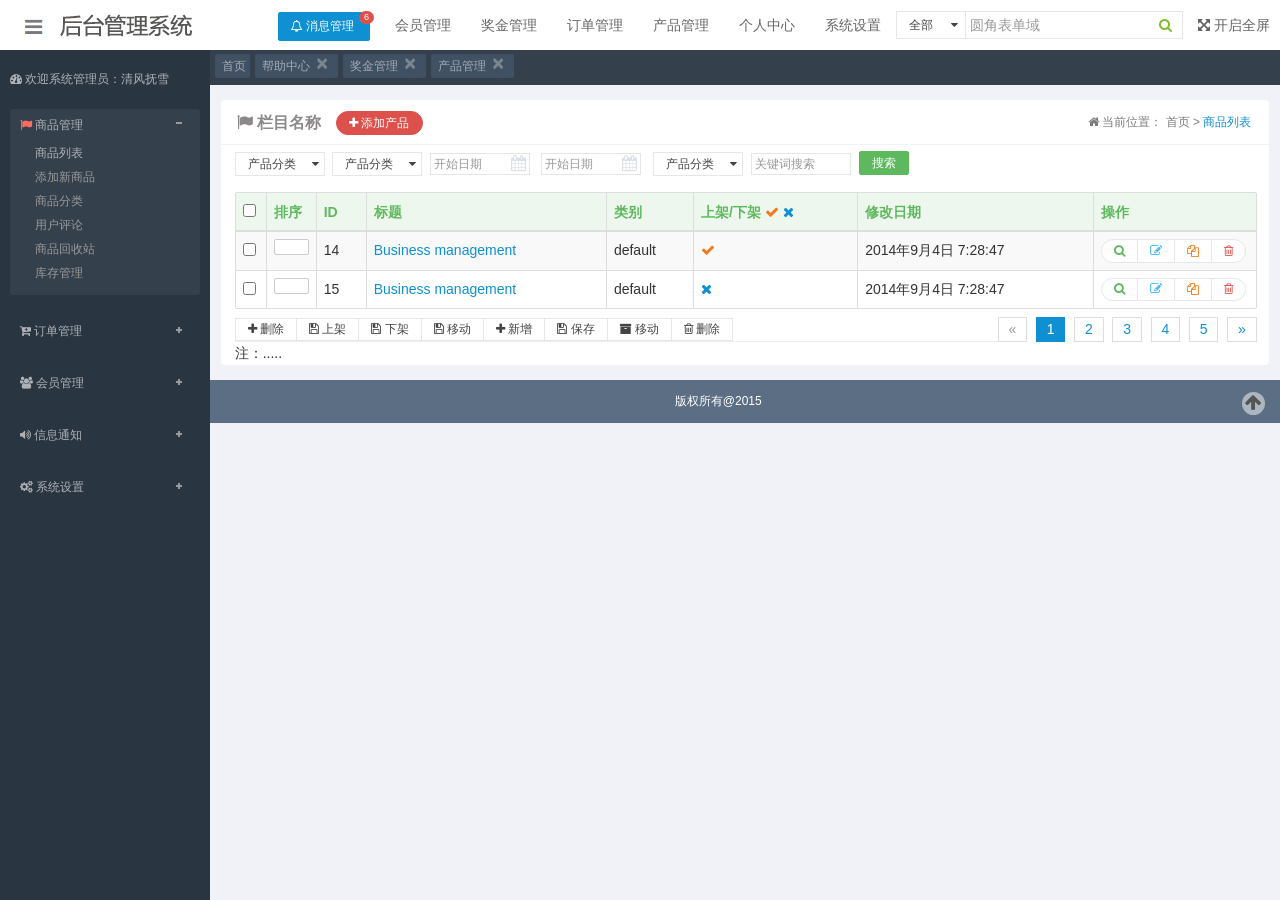
<file: webmodel/meweb-web/src/main/webapp/admin/商品列表.html>
<!doctype html>
<html class="no-js">
<head>
<meta charset="utf-8">
<meta http-equiv="X-UA-Compatible" content="IE=edge">
<title>Amaze UI Admin index Examples</title>
<meta name="description" content="这是一个 index 页面">
<meta name="keywords" content="index">
<meta name="viewport" content="width=device-width, initial-scale=1, maximum-scale=1, user-scalable=no">
<meta name="renderer" content="webkit">
<meta http-equiv="Cache-Control" content="no-siteapp" />
<link rel="icon" type="image/png" href="assets/i/favicon.png">
<link rel="apple-touch-icon-precomposed" href="assets/i/app-icon72x72@2x.png">
<meta name="apple-mobile-web-app-title" content="Amaze UI" />
<link rel="stylesheet" href="assets/css/amazeui.min.css"/>
<link rel="stylesheet" href="assets/css/admin.css">
<script src="assets/js/jquery.min.js"></script>
<script src="assets/js/app.js"></script>
</head>
<body>
<!--[if lte IE 9]><p class="browsehappy">升级你的浏览器吧！ <a href="http://se.360.cn/" target="_blank">升级浏览器</a>以获得更好的体验！</p><![endif]-->






</head>

<body>
<header class="am-topbar admin-header">
  <div class="am-topbar-brand"><img src="assets/i/logo.png"></div>

  <div class="am-collapse am-topbar-collapse" id="topbar-collapse">
    <ul class="am-nav am-nav-pills am-topbar-nav admin-header-list">

   <li class="am-dropdown tognzhi" data-am-dropdown>
  <button class="am-btn am-btn-primary am-dropdown-toggle am-btn-xs am-radius am-icon-bell-o" data-am-dropdown-toggle> 消息管理<span class="am-badge am-badge-danger am-round">6</span></button>
  <ul class="am-dropdown-content">
  	
  	
  	
    <li class="am-dropdown-header">所有消息都在这里</li>

    

    <li><a href="#">未激活会员 <span class="am-badge am-badge-danger am-round">556</span></a></li>
    <li><a href="#">未激活代理 <span class="am-badge am-badge-danger am-round">69</span></a></a></li>
    <li><a href="#">未处理汇款</a></li>
    <li><a href="#">未发放提现</a></li>
    <li><a href="#">未发货订单</a></li>
    <li><a href="#">低库存产品</a></li>
    <li><a href="#">信息反馈</a></li>
    
    
    
  </ul>
</li>

 <li class="kuanjie">
 	
 	<a href="#">会员管理</a>          
 	<a href="#">奖金管理</a> 
 	<a href="#">订单管理</a>   
 	<a href="#">产品管理</a> 
 	<a href="#">个人中心</a> 
 	 <a href="#">系统设置</a>
 </li>

 <li class="soso">
 	
<p>   
	
	<select data-am-selected="{btnWidth: 70, btnSize: 'sm', btnStyle: 'default'}">
          <option value="b">全部</option>
          <option value="o">产品</option>
          <option value="o">会员</option>
          
        </select>

</p>

<p class="ycfg"><input type="text" class="am-form-field am-input-sm" placeholder="圆角表单域" /></p>
<p><button class="am-btn am-btn-xs am-btn-default am-xiao"><i class="am-icon-search"></i></button></p>
 </li>




      <li class="am-hide-sm-only" style="float: right;"><a href="javascript:;" id="admin-fullscreen"><span class="am-icon-arrows-alt"></span> <span class="admin-fullText">开启全屏</span></a></li>
    </ul>
  </div>
</header>

<div class="am-cf admin-main"> 

<div class="nav-navicon admin-main admin-sidebar">
    
    
    <div class="sideMenu am-icon-dashboard" style="color:#aeb2b7; margin: 10px 0 0 0;"> 欢迎系统管理员：清风抚雪</div>
    <div class="sideMenu">
      <h3 class="am-icon-flag"><em></em> <a href="#">商品管理</a></h3>
      <ul>
        <li><a href="">商品列表</a></li>
        <li class="func" dataType='html' dataLink='msn.htm' iconImg='images/msn.gif'>添加新商品</li>
        <li>商品分类</li>
        <li>用户评论</li>
        <li>商品回收站</li>
        <li>库存管理 </li>
      </ul>
      <h3 class="am-icon-cart-plus"><em></em> <a href="#"> 订单管理</a></h3>
      <ul>
        <li>订单列表</li>
        <li>合并订单</li>
        <li>订单打印</li>
        <li>添加订单</li>
        <li>发货单列表</li>
        <li>换货单列表</li>
      </ul>
      <h3 class="am-icon-users"><em></em> <a href="#">会员管理</a></h3>
      <ul>
        <li>会员列表 </li>
        <li>未激活会员</li>
        <li>团队系谱图</li>
        <li>会员推荐图</li>
        <li>推荐列表</li>
      </ul>
      <h3 class="am-icon-volume-up"><em></em> <a href="#">信息通知</a></h3>
      <ul>
        <li>站内消息 /留言 </li>
        <li>短信</li>
        <li>邮件</li>
        <li>微信</li>
        <li>客服</li>
      </ul>
      <h3 class="am-icon-gears"><em></em> <a href="#">系统设置</a></h3>
      <ul>
        <li>数据备份</li>
        <li>邮件/短信管理</li>
        <li>上传/下载</li>
        <li>权限</li>
        <li>网站设置</li>
        <li>第三方支付</li>
        <li>提现 /转账 出入账汇率</li>
        <li>平台设置</li>
        <li>声音文件</li>
      </ul>
    </div>
    <!-- sideMenu End --> 
    
    <script type="text/javascript">
			jQuery(".sideMenu").slide({
				titCell:"h3", //鼠标触发对象
				targetCell:"ul", //与titCell一一对应，第n个titCell控制第n个targetCell的显示隐藏
				effect:"slideDown", //targetCell下拉效果
				delayTime:300 , //效果时间
				triggerTime:150, //鼠标延迟触发时间（默认150）
				defaultPlay:true,//默认是否执行效果（默认true）
				returnDefault:true //鼠标从.sideMen移走后返回默认状态（默认false）
				});
		</script> 

    
    
    
    
    
    
    
</div>

<div class=" admin-content">
	
		<div class="daohang">
			<ul>
				<li><button type="button" class="am-btn am-btn-default am-radius am-btn-xs"> 首页 </li>
				<li><button type="button" class="am-btn am-btn-default am-radius am-btn-xs">帮助中心<a href="javascript: void(0)" class="am-close am-close-spin" data-am-modal-close="">×</a></button></li>
				<li><button type="button" class="am-btn am-btn-default am-radius am-btn-xs">奖金管理<a href="javascript: void(0)" class="am-close am-close-spin" data-am-modal-close="">×</a></button></li>
				<li><button type="button" class="am-btn am-btn-default am-radius am-btn-xs">产品管理<a href="javascript: void(0)" class="am-close am-close-spin" data-am-modal-close="">×</a></button></li>
				
				
			</ul>

       

	
</div>
	
	


<div class="admin-biaogelist">
	
    <div class="listbiaoti am-cf">
      <ul class="am-icon-flag on"> 栏目名称</ul>
      
      <dl class="am-icon-home" style="float: right;"> 当前位置： 首页 > <a href="#">商品列表</a></dl>
      
      <dl>
        <button type="button" class="am-btn am-btn-danger am-round am-btn-xs am-icon-plus"> 添加产品</button>
      </dl>
      
      
    </div>
	
	<div class="am-btn-toolbars am-btn-toolbar am-kg am-cf">
  <ul>
    <li>
      <div class="am-btn-group am-btn-group-xs">
        <select data-am-selected="{btnWidth: 90, btnSize: 'sm', btnStyle: 'default'}">
          <option value="b">产品分类</option>
          <option value="o">下架</option>
        </select>
      </div>
    </li>
    <li>
      <div class="am-btn-group am-btn-group-xs">
      <select data-am-selected="{btnWidth: 90, btnSize: 'sm', btnStyle: 'default'}">
        <option value="b">产品分类</option>
        <option value="o">下架</option>
      </select>
      </div>
    </li>
    <li style="margin-right: 0;">
    	<span class="tubiao am-icon-calendar"></span>
      <input type="text" class="am-form-field am-input-sm am-input-zm  am-icon-calendar" placeholder="开始日期" data-am-datepicker="{theme: 'success',}"  readonly/>
    </li>
       <li style="margin-left: -4px;">
    	<span class="tubiao am-icon-calendar"></span>
      <input type="text" class="am-form-field am-input-sm am-input-zm  am-icon-calendar" placeholder="开始日期" data-am-datepicker="{theme: 'success',}"  readonly/>
    </li>
    
        <li style="margin-left: -10px;">
      <div class="am-btn-group am-btn-group-xs">
      <select data-am-selected="{btnWidth: 90, btnSize: 'sm', btnStyle: 'default'}">
        <option value="b">产品分类</option>
        <option value="o">下架</option>
      </select>
      </div>
    </li>
    <li><input type="text" class="am-form-field am-input-sm am-input-xm" placeholder="关键词搜索" /></li>
    <li><button type="button" class="am-btn am-radius am-btn-xs am-btn-success" style="margin-top: -1px;">搜索</button></li>
  </ul>
</div>


    <form class="am-form am-g">
          <table width="100%" class="am-table am-table-bordered am-table-radius am-table-striped">
            <thead>
              <tr class="am-success">
                <th class="table-check"><input type="checkbox" /></th>
                <th class="table-id">排序</th>
                <th class="table-id">ID</th>
                <th class="table-title">标题</th>
                <th class="table-type">类别</th>
                <th class="table-author am-hide-sm-only">上架/下架 <i class="am-icon-check am-text-warning"></i> <i class="am-icon-close am-text-primary"></i></th>
                <th class="table-date am-hide-sm-only">修改日期</th>
                <th width="163px" class="table-set">操作</th>
              </tr>
            </thead>
            <tbody>
              <tr>
                <td><input type="checkbox" /></td>
                <td><input type="text" class="am-form-field am-radius am-input-sm"/></td>
                <td>14</td>
                <td><a href="#">Business management</a></td>
                <td>default</td>
                <td class="am-hide-sm-only"><i class="am-icon-check am-text-warning"></i></td>
                <td class="am-hide-sm-only">2014年9月4日 7:28:47</td>
                <td><div class="am-btn-toolbar">
                    <div class="am-btn-group am-btn-group-xs">
                      <button class="am-btn am-btn-default am-btn-xs am-text-success am-round"><span class="am-icon-search"></span> </button>
                      <button class="am-btn am-btn-default am-btn-xs am-text-secondary am-round"><span class="am-icon-pencil-square-o"></span></button>
                      <button class="am-btn am-btn-default am-btn-xs am-text-warning  am-round"><span class="am-icon-copy"></span></button>
                      <button class="am-btn am-btn-default am-btn-xs am-text-danger am-round"><span class="am-icon-trash-o"></span></button>
                    </div>
                  </div></td>
              </tr>
              <tr>
                <td><input type="checkbox" /></td>
                <td><input type="text" class="am-form-field am-radius am-input-sm"/></td>
                <td>15</td>
                <td><a href="#">Business management</a></td>
                <td>default</td>
                <td class="am-hide-sm-only"><i class="am-icon-close am-text-primary"></i></td>
                <td class="am-hide-sm-only">2014年9月4日 7:28:47</td>
                <td><div class="am-btn-toolbar">
                    <div class="am-btn-group am-btn-group-xs">
                      <button class="am-btn am-btn-default am-btn-xs am-text-success am-round"><span class="am-icon-search"></span> </button>
                      <button class="am-btn am-btn-default am-btn-xs am-text-secondary am-round"><span class="am-icon-pencil-square-o"></span></button>
                      <button class="am-btn am-btn-default am-btn-xs am-text-warning  am-round"><span class="am-icon-copy"></span></button>
                      <button class="am-btn am-btn-default am-btn-xs am-text-danger am-round"><span class="am-icon-trash-o"></span></button>
                    </div>
                  </div></td>
              </tr>
            </tbody>
          </table>
          
                 <div class="am-btn-group am-btn-group-xs">
              <button type="button" class="am-btn am-btn-default"><span class="am-icon-plus"></span> 删除</button>
              <button type="button" class="am-btn am-btn-default"><span class="am-icon-save"></span> 上架</button>
              <button type="button" class="am-btn am-btn-default"><span class="am-icon-save"></span> 下架</button>
              <button type="button" class="am-btn am-btn-default"><span class="am-icon-save"></span> 移动</button>
              <button type="button" class="am-btn am-btn-default"><span class="am-icon-plus"></span> 新增</button>
              <button type="button" class="am-btn am-btn-default"><span class="am-icon-save"></span> 保存</button>
              <button type="button" class="am-btn am-btn-default"><span class="am-icon-archive"></span> 移动</button>
              <button type="button" class="am-btn am-btn-default"><span class="am-icon-trash-o"></span> 删除</button>
            </div>
          
          <ul class="am-pagination am-fr">
                <li class="am-disabled"><a href="#">«</a></li>
                <li class="am-active"><a href="#">1</a></li>
                <li><a href="#">2</a></li>
                <li><a href="#">3</a></li>
                <li><a href="#">4</a></li>
                <li><a href="#">5</a></li>
                <li><a href="#">»</a></li>
              </ul>
          
          
          
      
          <hr />
          <p>注：.....</p>
        </form>
 
 
 
 
 <div class="foods">
  <ul>
    版权所有@2015
  </ul>
  <dl>
    <a href="" title="返回头部" class="am-icon-btn am-icon-arrow-up"></a>
  </dl>
</div>




</div>

</div>




</div>

<!--[if lt IE 9]>
<script src="http://libs.baidu.com/jquery/1.11.1/jquery.min.js"></script>
<script src="http://cdn.staticfile.org/modernizr/2.8.3/modernizr.js"></script>
<script src="assets/js/polyfill/rem.min.js"></script>
<script src="assets/js/polyfill/respond.min.js"></script>
<script src="assets/js/amazeui.legacy.js"></script>
<![endif]--> 

<!--[if (gte IE 9)|!(IE)]><!--> 
<script src="assets/js/amazeui.min.js"></script>
<!--<![endif]-->



</body>
</html>
</file>
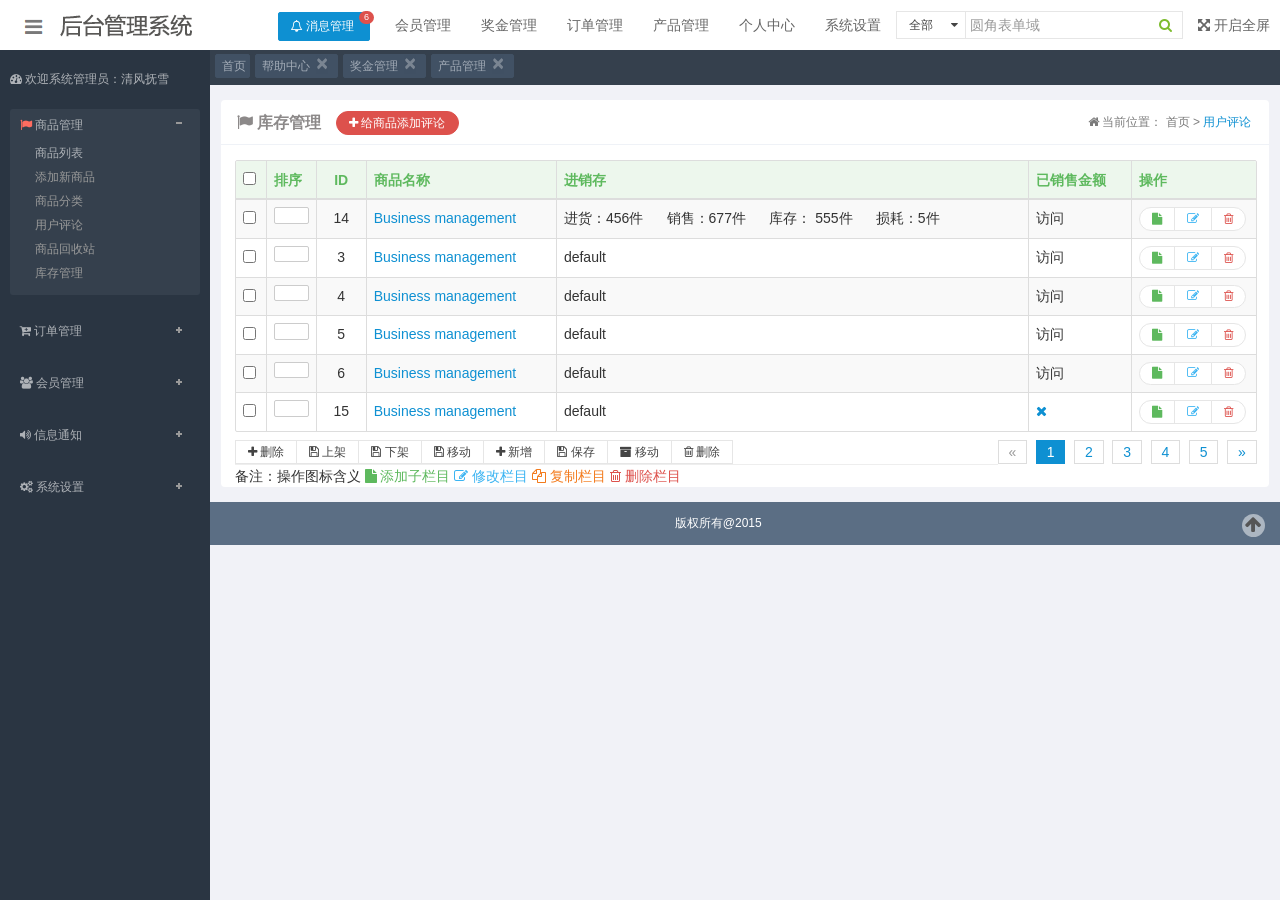
<file: webmodel/meweb-web/src/main/webapp/admin/库存管理.html>
<!doctype html>
<html class="no-js">
<head>
<meta charset="utf-8">
<meta http-equiv="X-UA-Compatible" content="IE=edge">
<title>Amaze UI Admin index Examples</title>
<meta name="description" content="这是一个 index 页面">
<meta name="keywords" content="index">
<meta name="viewport" content="width=device-width, initial-scale=1, maximum-scale=1, user-scalable=no">
<meta name="renderer" content="webkit">
<meta http-equiv="Cache-Control" content="no-siteapp" />
<link rel="icon" type="image/png" href="assets/i/favicon.png">
<link rel="apple-touch-icon-precomposed" href="assets/i/app-icon72x72@2x.png">
<meta name="apple-mobile-web-app-title" content="Amaze UI" />
<link rel="stylesheet" href="assets/css/amazeui.min.css"/>
<link rel="stylesheet" href="assets/css/admin.css">
<script src="assets/js/jquery.min.js"></script>
<script src="assets/js/app.js"></script>
</head>
<body>
<!--[if lte IE 9]><p class="browsehappy">升级你的浏览器吧！ <a href="http://se.360.cn/" target="_blank">升级浏览器</a>以获得更好的体验！</p><![endif]-->

</head>

<body>
<header class="am-topbar admin-header">
  <div class="am-topbar-brand"><img src="assets/i/logo.png"></div>
  <div class="am-collapse am-topbar-collapse" id="topbar-collapse">
    <ul class="am-nav am-nav-pills am-topbar-nav admin-header-list">
      <li class="am-dropdown tognzhi" data-am-dropdown>
        <button class="am-btn am-btn-primary am-dropdown-toggle am-btn-xs am-radius am-icon-bell-o" data-am-dropdown-toggle> 消息管理<span class="am-badge am-badge-danger am-round">6</span></button>
        <ul class="am-dropdown-content">
          <li class="am-dropdown-header">所有消息都在这里</li>
          <li><a href="#">未激活会员 <span class="am-badge am-badge-danger am-round">556</span></a></li>
          <li><a href="#">未激活代理 <span class="am-badge am-badge-danger am-round">69</span></a></a></li>
          <li><a href="#">未处理汇款</a></li>
          <li><a href="#">未发放提现</a></li>
          <li><a href="#">未发货订单</a></li>
          <li><a href="#">低库存产品</a></li>
          <li><a href="#">信息反馈</a></li>
        </ul>
      </li>
      <li class="kuanjie"> <a href="#">会员管理</a> <a href="#">奖金管理</a> <a href="#">订单管理</a> <a href="#">产品管理</a> <a href="#">个人中心</a> <a href="#">系统设置</a> </li>
      <li class="soso">
        <p>
          <select data-am-selected="{btnWidth: 70, btnSize: 'sm', btnStyle: 'default'}">
            <option value="b">全部</option>
            <option value="o">产品</option>
            <option value="o">会员</option>
          </select>
        </p>
        <p class="ycfg">
          <input type="text" class="am-form-field am-input-sm" placeholder="圆角表单域" />
        </p>
        <p>
          <button class="am-btn am-btn-xs am-btn-default am-xiao"><i class="am-icon-search"></i></button>
        </p>
      </li>
      <li class="am-hide-sm-only" style="float: right;"><a href="javascript:;" id="admin-fullscreen"><span class="am-icon-arrows-alt"></span> <span class="admin-fullText">开启全屏</span></a></li>
    </ul>
  </div>
</header>
<div class="am-cf admin-main">
  <div class="nav-navicon admin-main admin-sidebar">
    <div class="sideMenu am-icon-dashboard" style="color:#aeb2b7; margin: 10px 0 0 0;"> 欢迎系统管理员：清风抚雪</div>
    <div class="sideMenu">
      <h3 class="am-icon-flag"><em></em> <a href="#">商品管理</a></h3>
      <ul>
        <li><a href="">商品列表</a></li>
        <li class="func" dataType='html' dataLink='msn.htm' iconImg='images/msn.gif'>添加新商品</li>
        <li>商品分类</li>
        <li>用户评论</li>
        <li>商品回收站</li>
        <li>库存管理 </li>
      </ul>
      <h3 class="am-icon-cart-plus"><em></em> <a href="#"> 订单管理</a></h3>
      <ul>
        <li>订单列表</li>
        <li>合并订单</li>
        <li>订单打印</li>
        <li>添加订单</li>
        <li>发货单列表</li>
        <li>换货单列表</li>
      </ul>
      <h3 class="am-icon-users"><em></em> <a href="#">会员管理</a></h3>
      <ul>
        <li>会员列表 </li>
        <li>未激活会员</li>
        <li>团队系谱图</li>
        <li>会员推荐图</li>
        <li>推荐列表</li>
      </ul>
      <h3 class="am-icon-volume-up"><em></em> <a href="#">信息通知</a></h3>
      <ul>
        <li>站内消息 /留言 </li>
        <li>短信</li>
        <li>邮件</li>
        <li>微信</li>
        <li>客服</li>
      </ul>
      <h3 class="am-icon-gears"><em></em> <a href="#">系统设置</a></h3>
      <ul>
        <li>数据备份</li>
        <li>邮件/短信管理</li>
        <li>上传/下载</li>
        <li>权限</li>
        <li>网站设置</li>
        <li>第三方支付</li>
        <li>提现 /转账 出入账汇率</li>
        <li>平台设置</li>
        <li>声音文件</li>
      </ul>
    </div>
    <!-- sideMenu End --> 
    
    <script type="text/javascript">
			jQuery(".sideMenu").slide({
				titCell:"h3", //鼠标触发对象
				targetCell:"ul", //与titCell一一对应，第n个titCell控制第n个targetCell的显示隐藏
				effect:"slideDown", //targetCell下拉效果
				delayTime:300 , //效果时间
				triggerTime:150, //鼠标延迟触发时间（默认150）
				defaultPlay:true,//默认是否执行效果（默认true）
				returnDefault:true //鼠标从.sideMen移走后返回默认状态（默认false）
				});
		</script> 
  </div>
  <div class=" admin-content">
    <div class="daohang">
      <ul>
        <li>
        <button type="button" class="am-btn am-btn-default am-radius am-btn-xs">
        首页
        </li>
        <li>
        <button type="button" class="am-btn am-btn-default am-radius am-btn-xs">
        帮助中心<a href="javascript: void(0)" class="am-close am-close-spin" data-am-modal-close="">×</a>
        </button>
        </li>
        <li>
          <button type="button" class="am-btn am-btn-default am-radius am-btn-xs">
          奖金管理<a href="javascript: void(0)" class="am-close am-close-spin" data-am-modal-close="">×</a>
          </button>
        </li>
        <li>
          <button type="button" class="am-btn am-btn-default am-radius am-btn-xs">
          产品管理<a href="javascript: void(0)" class="am-close am-close-spin" data-am-modal-close="">×</a>
          </button>
        </li>
      </ul>
    </div>
    <div class="am-popup am-popup-inner" id="my-popup">
      <div class="am-popup-hd">
        <h4 class="am-popup-title">添加商品一级分类</h4>
        <span data-am-modal-close
            class="am-close">&times;</span> </div>
      <div class="am-popup-bd">
        <form class="am-form tjlanmu">
          <div class="am-form-group">
            <div class="zuo">栏目名称：</div>
            <div class="you">
              <input type="email" class="am-input-sm" id="doc-ipt-email-1" placeholder="请输入标题">
            </div>
          </div>
          <div class="am-form-group">
            <div class="zuo">栏目关键词：</div>
            <div class="you">
              <input type="password" class="am-input-sm" id="doc-ipt-pwd-1" placeholder="请输入关键词">
            </div>
          </div>
          <div class="am-form-group am-cf">
            <div class="zuo">栏目描述：</div>
            <div class="you">
              <textarea class="" rows="2" id="doc-ta-1"></textarea>
            </div>
          </div>
          <div class="am-form-group am-cf">
            <div class="zuo">栏目图片：</div>
            <div class="you" style="height: 45px;">
              <input type="file" id="doc-ipt-file-1">
              <p class="am-form-help">请选择要上传的文件...</p>
            </div>
          </div>
          <div class="am-form-group am-cf">
            <div class="zuo">简介：</div>
            <div class="you">
              <textarea class="" rows="2" id="doc-ta-1"></textarea>
            </div>
          </div>
          <div class="am-form-group am-cf">
            <div class="zuo">状态：</div>
            <div class="you" style="margin-top: 3px;">
              <label class="am-checkbox-inline">
                <input type="checkbox" value="option1">
                显示 </label>
              <label class="am-checkbox-inline">
                <input type="checkbox" value="option2">
                隐藏 </label>
            </div>
          </div>
          <div class="am-form-group am-cf">
            <div class="you">
              <p>
                <button type="submit" class="am-btn am-btn-success am-radius">提交</button>
              </p>
            </div>
          </div>
        </form>
      </div>
    </div>
    
          <div class="am-popup am-popup-inner" id="my-popups">
        <div class="am-popup-hd">
          <h4 class="am-popup-title">详细库存信息（这里包含 销量 库存  损耗，  客服备注  销售的全部金额）</h4>
          <span data-am-modal-close class="am-close">&times;</span> </div>
        <div class="am-popup-bd">
        	
        	
        	
        	
          <form class="am-form tjlanmu">
            <div class="am-form-group am-cf">
              <div class="zuo">销量：</div>
              <div class="you">
                245234523452
              </div>
            </div>
            <div class="am-form-group am-cf">
              <div class="zuo"> 库存：</div>
              <div class="you">
                234523452
              </div>
            </div>


<div class="am-form-group am-cf">
              <div class="zuo"> 损耗：</div>
              <div class="you">
                234523452
              </div>
            </div>

<div class="am-form-group am-cf">
              <div class="zuo"> 购买信息：</div>
              <div class="you">
                234523452
              </div>
            </div>

<div class="am-form-group am-cf">
              <div class="zuo"> 销售金额：</div>
              <div class="you">
                234523452
              </div>
            </div>
            
            
            <div class="am-form-group am-cf">
              <div class="zuo"> 成本：</div>
              <div class="you">
                234523452
              </div>
            </div>
            
                     <div class="am-form-group am-cf">
              <div class="zuo"> 利润：</div>
              <div class="you">
                234523452
              </div>
            </div>

          </form>
        </div>
      </div>
    
    
    
    
    
    
    <div class="am-popup am-popup-inner" id="my-popupss">
        <div class="am-popup-hd">
          <h4 class="am-popup-title">复制栏目</h4>
          <span data-am-modal-close class="am-close">&times;</span> </div>
        <div class="am-popup-bd">
          <form class="am-form tjlanmu">
          
          
          <div class="am-form-group">
              <div class="zuo">复制到：</div>
              <div class="you">
              
  <select data-am-selected="{btnWidth: 200, btnSize: 'sm', btnStyle: 'danger'}">
  <option value="a">Apple</option>
  <option value="b">Banana</option>
  <option value="o">Orange</option>
  <option value="m">Mango</option>
</select>
 顶级栏目选默认

              </div>
            </div>
          
          
            <div class="am-form-group">
              <div class="zuo">新栏目名称：</div>
              <div class="you">
                <input type="email" class="am-input-sm" id="doc-ipt-email-1" placeholder="请输入标题">
              </div>
            </div>
            <div class="am-form-group">
              <div class="zuo">栏目关键词：</div>
              <div class="you">
                <input type="password" class="am-input-sm" id="doc-ipt-pwd-1" placeholder="请输入关键词">
              </div>
            </div>
            <div class="am-form-group am-cf">
              <div class="zuo">栏目描述：</div>
              <div class="you">
                <textarea class="" rows="2" id="doc-ta-1"></textarea>
              </div>
            </div>
            <div class="am-form-group am-cf">
              <div class="zuo">栏目图片：</div>
              <div class="you" style="height: 45px;">
                <input type="file" id="doc-ipt-file-1">
                <p class="am-form-help">请选择要上传的文件...</p>
              </div>
            </div>
            <div class="am-form-group am-cf">
              <div class="zuo">简介：</div>
              <div class="you">
                <textarea class="" rows="2" id="doc-ta-1"></textarea>
              </div>
            </div>
            <div class="am-form-group am-cf">
              <div class="zuo">状态：</div>
              <div class="you" style="margin-top: 3px;">
                <label class="am-checkbox-inline">
                  <input type="checkbox" value="option1">
                  显示 </label>
                <label class="am-checkbox-inline">
                  <input type="checkbox" value="option2">
                  隐藏 </label>
              </div>
            </div>
            <div class="am-form-group am-cf">
              <div class="you">
                <p>
                  <button type="submit" class="am-btn am-btn-success am-radius">提交</button>
                </p>
              </div>
            </div>
          </form>
        </div>
      </div>
    
    
    
    
    
    
    
    
    
    
    <div class="admin-biaogelist">
      <div class="listbiaoti am-cf">
        <ul class="am-icon-flag on">
          库存管理
        </ul>
        <dl class="am-icon-home" style="float: right;">
          当前位置： 首页 > <a href="#">用户评论</a>
        </dl>
        <dl>
          <button type="button" class="am-btn am-btn-danger am-round am-btn-xs am-icon-plus" data-am-modal="{target: '#my-popup'}"> 给商品添加评论</button>
        </dl>
        <!--data-am-modal="{target: '#my-popup'}" 弹出层 ID  弹出层 190行 开始  271行结束--> 
        
      </div>
      <form class="am-form am-g">
        <table width="100%" class="am-table am-table-bordered am-table-radius am-table-striped am-table-hover">
          <thead>
            <tr class="am-success">
              <th class="table-check"><input type="checkbox" /></th>
              <th class="table-id">排序</th>
              <th class="table-id am-text-center">ID</th>
              <th class="table-title">商品名称</th>
              <th class="table-type">进销存</th>
              <th class="table-author am-hide-sm-only">已销售金额</th>
             
              <th width="125px" class="table-set">操作</th>
            </tr>
          </thead>
          <tbody>
            <tr>
              <td><input type="checkbox" /></td>
              <td><input type="text" class="am-form-field am-radius am-input-sm"/></td>
              <td class="am-text-center">14</td>
              <td><a href="#">Business management</a></td>
              <td>进货：456件&nbsp;&nbsp;&nbsp;&nbsp;&nbsp;&nbsp;销售：677件&nbsp;&nbsp;&nbsp;&nbsp;&nbsp;&nbsp;库存： 555件&nbsp;&nbsp;&nbsp;&nbsp;&nbsp;&nbsp;损耗：5件</td>
              <td class="am-hide-sm-only">访问</td>
              
              <td><div class="am-btn-toolbar">
                  <div class="am-btn-group am-btn-group-xs">
                  <a class="am-btn am-btn-default am-btn-xs am-text-success am-round am-icon-file" data-am-modal="{target: '#my-popups'}" title="详细库存信息（这里包含 销量 库存  损耗，会员全部购买信息  客服备注  销售的全部金额）"></a>
                  
                  
                    <button class="am-btn am-btn-default am-btn-xs am-text-secondary am-round" data-am-modal="{target: '#my-popups'}" title="修改库存信息"><span class="am-icon-pencil-square-o" ></span></button>
                    <!-- 用按钮的时候 弹层 后缀需要加 问好 ？#的 时候才有效 真恶心 .html?# -->
                    <button class="am-btn am-btn-default am-btn-xs am-text-danger am-round"  title="删除"><span class="am-icon-trash-o"></span></button>
                  </div>
                </div></td>
            </tr>
            
            

            
                      <tr>
              <td><input type="checkbox" /></td>
              <td><input type="text" class="am-form-field am-radius am-input-sm"/></td>
              <td class="am-text-center">3</td>
              <td><a href="#">Business management</a></td>
              <td>default</td>
              <td class="am-hide-sm-only">访问</td>
              
              <td><div class="am-btn-toolbar">
                  <div class="am-btn-group am-btn-group-xs">
                  <a class="am-btn am-btn-default am-btn-xs am-text-success am-round am-icon-file" data-am-modal="{target: '#my-popups'}" title="置顶（前台显示热门评论）"></a>
                    <button class="am-btn am-btn-default am-btn-xs am-text-secondary am-round" data-am-modal="{target: '#my-popups'}" title="添加（随机虚拟用户ID ）"><span class="am-icon-pencil-square-o" ></span></button>
                    <!-- 用按钮的时候 弹层 后缀需要加 问好 ？#的 时候才有效 真恶心 .html?# -->
                    <button class="am-btn am-btn-default am-btn-xs am-text-danger am-round"  title="删除"><span class="am-icon-trash-o"></span></button>
                  </div>
                </div></td>
            </tr>
            
            
            
                      <tr>
              <td><input type="checkbox" /></td>
              <td><input type="text" class="am-form-field am-radius am-input-sm"/></td>
              <td class="am-text-center">4</td>
              <td><a href="#">Business management</a></td>
              <td>default</td>
              <td class="am-hide-sm-only">访问</td>
              
              <td><div class="am-btn-toolbar">
                  <div class="am-btn-group am-btn-group-xs">
                  <a class="am-btn am-btn-default am-btn-xs am-text-success am-round am-icon-file" data-am-modal="{target: '#my-popups'}" title="置顶（前台显示热门评论）"></a>
                    <button class="am-btn am-btn-default am-btn-xs am-text-secondary am-round" data-am-modal="{target: '#my-popups'}" title="添加（随机虚拟用户ID ）"><span class="am-icon-pencil-square-o" ></span></button>
                    <!-- 用按钮的时候 弹层 后缀需要加 问好 ？#的 时候才有效 真恶心 .html?# -->
                    <button class="am-btn am-btn-default am-btn-xs am-text-danger am-round"  title="删除"><span class="am-icon-trash-o"></span></button>
                  </div>
                </div></td>
            </tr>
            
            
                      <tr>
              <td><input type="checkbox" /></td>
              <td><input type="text" class="am-form-field am-radius am-input-sm"/></td>
              <td class="am-text-center">5</td>
              <td><a href="#">Business management</a></td>
              <td>default</td>
              <td class="am-hide-sm-only">访问</td>
              
              <td><div class="am-btn-toolbar">
                  <div class="am-btn-group am-btn-group-xs">
                  <a class="am-btn am-btn-default am-btn-xs am-text-success am-round am-icon-file" data-am-modal="{target: '#my-popups'}" title="置顶（前台显示热门评论）"></a>
                    <button class="am-btn am-btn-default am-btn-xs am-text-secondary am-round" data-am-modal="{target: '#my-popups'}" title="添加（随机虚拟用户ID ）"><span class="am-icon-pencil-square-o" ></span></button>
                    <!-- 用按钮的时候 弹层 后缀需要加 问好 ？#的 时候才有效 真恶心 .html?# -->
                    <button class="am-btn am-btn-default am-btn-xs am-text-danger am-round"  title="删除"><span class="am-icon-trash-o"></span></button>
                  </div>
                </div></td>
            </tr>
            
                      <tr>
              <td><input type="checkbox" /></td>
              <td><input type="text" class="am-form-field am-radius am-input-sm"/></td>
              <td class="am-text-center">6</td>
              <td><a href="#">Business management</a></td>
              <td>default</td>
              <td class="am-hide-sm-only">访问</td>
              
              <td><div class="am-btn-toolbar">
                  <div class="am-btn-group am-btn-group-xs">
                  <a class="am-btn am-btn-default am-btn-xs am-text-success am-round am-icon-file" data-am-modal="{target: '#my-popups'}" title="置顶（前台显示热门评论）"></a>
                    <button class="am-btn am-btn-default am-btn-xs am-text-secondary am-round" data-am-modal="{target: '#my-popups'}" title="添加（随机虚拟用户ID ）"><span class="am-icon-pencil-square-o" ></span></button>
                    <!-- 用按钮的时候 弹层 后缀需要加 问好 ？#的 时候才有效 真恶心 .html?# -->
                    <button class="am-btn am-btn-default am-btn-xs am-text-danger am-round"  title="删除"><span class="am-icon-trash-o"></span></button>
                  </div>
                </div></td>
            </tr>
            
            
            <tr>
              <td><input type="checkbox" /></td>
              <td><input type="text" class="am-form-field am-radius am-input-sm"/></td>
              <td class="am-text-center">15</td>
              <td><a href="#">Business management</a></td>
              <td>default</td>
              <td class="am-hide-sm-only"><i class="am-icon-close am-text-primary"></i></td>
              
              <td><div class="am-btn-toolbar">
                  <div class="am-btn-group am-btn-group-xs">
                  <a class="am-btn am-btn-default am-btn-xs am-text-success am-round am-icon-file" data-am-modal="{target: '#my-popups'}" title="置顶（前台显示热门评论）"></a>
                    <button class="am-btn am-btn-default am-btn-xs am-text-secondary am-round" data-am-modal="{target: '#my-popups'}" title="添加（随机虚拟用户ID ）"><span class="am-icon-pencil-square-o" ></span></button>
                    <!-- 用按钮的时候 弹层 后缀需要加 问好 ？#的 时候才有效 真恶心 .html?# -->
                    <button class="am-btn am-btn-default am-btn-xs am-text-danger am-round"  title="删除"><span class="am-icon-trash-o"></span></button>
                  </div>
                </div></td>
            </tr>
          </tbody>
        </table>
        <div class="am-btn-group am-btn-group-xs">
          <button type="button" class="am-btn am-btn-default"><span class="am-icon-plus"></span> 删除</button>
          <button type="button" class="am-btn am-btn-default"><span class="am-icon-save"></span> 上架</button>
          <button type="button" class="am-btn am-btn-default"><span class="am-icon-save"></span> 下架</button>
          <button type="button" class="am-btn am-btn-default"><span class="am-icon-save"></span> 移动</button>
          <button type="button" class="am-btn am-btn-default"><span class="am-icon-plus"></span> 新增</button>
          <button type="button" class="am-btn am-btn-default"><span class="am-icon-save"></span> 保存</button>
          <button type="button" class="am-btn am-btn-default"><span class="am-icon-archive"></span> 移动</button>
          <button type="button" class="am-btn am-btn-default"><span class="am-icon-trash-o"></span> 删除</button>
        </div>
        <ul class="am-pagination am-fr">
          <li class="am-disabled"><a href="#">«</a></li>
          <li class="am-active"><a href="#">1</a></li>
          <li><a href="#">2</a></li>
          <li><a href="#">3</a></li>
          <li><a href="#">4</a></li>
          <li><a href="#">5</a></li>
          <li><a href="#">»</a></li>
        </ul>
        <hr />
        <p>
        备注：操作图标含义
         <a class="am-text-success am-icon-file" title="添加子栏目"> 添加子栏目</a> 
         <a class="am-icon-pencil-square-o am-text-secondary" title="修改"> 修改栏目</a> 
         <a class="am-icon-copy am-text-warning" title="复制"> 复制栏目</a> 
         <a class="am-icon-trash-o am-text-danger" title="删除"> 删除栏目</a>
         

        
        
        
        
        </p>
      </form>

      <div class="foods">
        <ul>
          版权所有@2015
        </ul>
        <dl>
          <a href="" title="返回头部" class="am-icon-btn am-icon-arrow-up"></a>
        </dl>
      </div>
    </div>
  </div>
</div>

<!--[if lt IE 9]>
<script src="http://libs.baidu.com/jquery/1.11.1/jquery.min.js"></script>
<script src="http://cdn.staticfile.org/modernizr/2.8.3/modernizr.js"></script>
<script src="assets/js/polyfill/rem.min.js"></script>
<script src="assets/js/polyfill/respond.min.js"></script>
<script src="assets/js/amazeui.legacy.js"></script>
<![endif]--> 

<!--[if (gte IE 9)|!(IE)]><!--> 
<script src="assets/js/amazeui.min.js"></script> 
<!--<![endif]-->

</body>
</html>
</file>
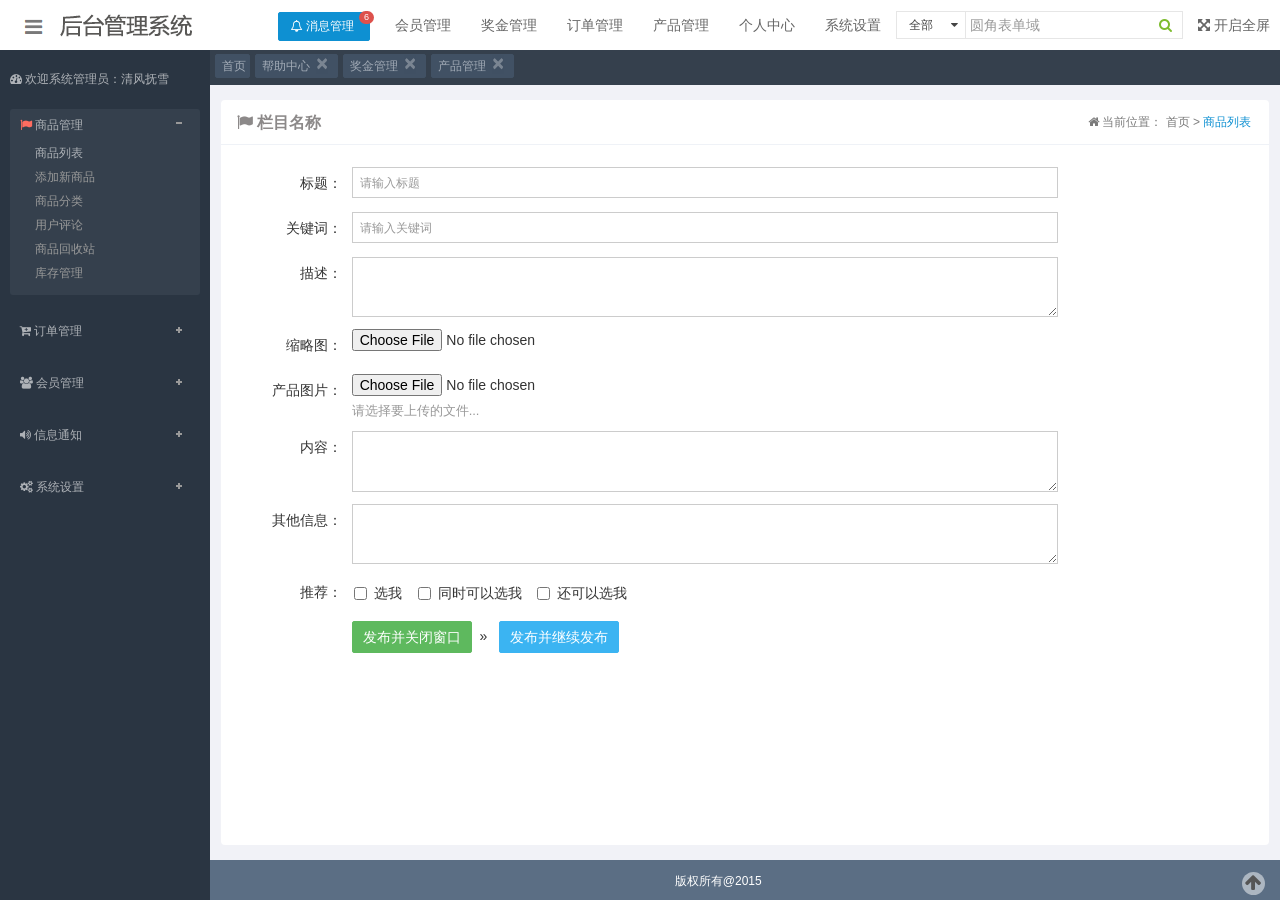
<file: webmodel/meweb-web/src/main/webapp/admin/添加新商品.html>
<!doctype html>
<html class="no-js">
<head>
<meta charset="utf-8">
<meta http-equiv="X-UA-Compatible" content="IE=edge">
<title>Amaze UI Admin index Examples</title>
<meta name="description" content="这是一个 index 页面">
<meta name="keywords" content="index">
<meta name="viewport" content="width=device-width, initial-scale=1, maximum-scale=1, user-scalable=no">
<meta name="renderer" content="webkit">
<meta http-equiv="Cache-Control" content="no-siteapp" />
<link rel="icon" type="image/png" href="assets/i/favicon.png">
<link rel="apple-touch-icon-precomposed" href="assets/i/app-icon72x72@2x.png">
<meta name="apple-mobile-web-app-title" content="Amaze UI" />
<link rel="stylesheet" href="assets/css/amazeui.min.css"/>
<link rel="stylesheet" href="assets/css/admin.css">
<script src="assets/js/jquery.min.js"></script>
<script src="assets/js/app.js"></script>
</head>
<body>
<!--[if lte IE 9]><p class="browsehappy">升级你的浏览器吧！ <a href="http://se.360.cn/" target="_blank">升级浏览器</a>以获得更好的体验！</p><![endif]-->






</head>

<body>
<header class="am-topbar admin-header">
  <div class="am-topbar-brand"><img src="assets/i/logo.png"></div>

  <div class="am-collapse am-topbar-collapse" id="topbar-collapse">
    <ul class="am-nav am-nav-pills am-topbar-nav admin-header-list">

   <li class="am-dropdown tognzhi" data-am-dropdown>
  <button class="am-btn am-btn-primary am-dropdown-toggle am-btn-xs am-radius am-icon-bell-o" data-am-dropdown-toggle> 消息管理<span class="am-badge am-badge-danger am-round">6</span></button>
  <ul class="am-dropdown-content">
  	
  	
  	
    <li class="am-dropdown-header">所有消息都在这里</li>

    

    <li><a href="#">未激活会员 <span class="am-badge am-badge-danger am-round">556</span></a></li>
    <li><a href="#">未激活代理 <span class="am-badge am-badge-danger am-round">69</span></a></a></li>
    <li><a href="#">未处理汇款</a></li>
    <li><a href="#">未发放提现</a></li>
    <li><a href="#">未发货订单</a></li>
    <li><a href="#">低库存产品</a></li>
    <li><a href="#">信息反馈</a></li>
    
    
    
  </ul>
</li>

 <li class="kuanjie">
 	
 	<a href="#">会员管理</a>          
 	<a href="#">奖金管理</a> 
 	<a href="#">订单管理</a>   
 	<a href="#">产品管理</a> 
 	<a href="#">个人中心</a> 
 	 <a href="#">系统设置</a>
 </li>

 <li class="soso">
 	
<p>   
	
	<select data-am-selected="{btnWidth: 70, btnSize: 'sm', btnStyle: 'default'}">
          <option value="b">全部</option>
          <option value="o">产品</option>
          <option value="o">会员</option>
          
        </select>

</p>

<p class="ycfg"><input type="text" class="am-form-field am-input-sm" placeholder="圆角表单域" /></p>
<p><button class="am-btn am-btn-xs am-btn-default am-xiao"><i class="am-icon-search"></i></button></p>
 </li>




      <li class="am-hide-sm-only" style="float: right;"><a href="javascript:;" id="admin-fullscreen"><span class="am-icon-arrows-alt"></span> <span class="admin-fullText">开启全屏</span></a></li>
    </ul>
  </div>
</header>

<div class="am-cf admin-main"> 

<div class="nav-navicon admin-main admin-sidebar">
    
    
    <div class="sideMenu am-icon-dashboard" style="color:#aeb2b7; margin: 10px 0 0 0;"> 欢迎系统管理员：清风抚雪</div>
    <div class="sideMenu">
      <h3 class="am-icon-flag"><em></em> <a href="#">商品管理</a></h3>
      <ul>
        <li><a href="">商品列表</a></li>
        <li class="func" dataType='html' dataLink='msn.htm' iconImg='images/msn.gif'>添加新商品</li>
        <li>商品分类</li>
        <li>用户评论</li>
        <li>商品回收站</li>
        <li>库存管理 </li>
      </ul>
      <h3 class="am-icon-cart-plus"><em></em> <a href="#"> 订单管理</a></h3>
      <ul>
        <li>订单列表</li>
        <li>合并订单</li>
        <li>订单打印</li>
        <li>添加订单</li>
        <li>发货单列表</li>
        <li>换货单列表</li>
      </ul>
      <h3 class="am-icon-users"><em></em> <a href="#">会员管理</a></h3>
      <ul>
        <li>会员列表 </li>
        <li>未激活会员</li>
        <li>团队系谱图</li>
        <li>会员推荐图</li>
        <li>推荐列表</li>
      </ul>
      <h3 class="am-icon-volume-up"><em></em> <a href="#">信息通知</a></h3>
      <ul>
        <li>站内消息 /留言 </li>
        <li>短信</li>
        <li>邮件</li>
        <li>微信</li>
        <li>客服</li>
      </ul>
      <h3 class="am-icon-gears"><em></em> <a href="#">系统设置</a></h3>
      <ul>
        <li>数据备份</li>
        <li>邮件/短信管理</li>
        <li>上传/下载</li>
        <li>权限</li>
        <li>网站设置</li>
        <li>第三方支付</li>
        <li>提现 /转账 出入账汇率</li>
        <li>平台设置</li>
        <li>声音文件</li>
      </ul>
    </div>
    <!-- sideMenu End --> 
    
    <script type="text/javascript">
			jQuery(".sideMenu").slide({
				titCell:"h3", //鼠标触发对象
				targetCell:"ul", //与titCell一一对应，第n个titCell控制第n个targetCell的显示隐藏
				effect:"slideDown", //targetCell下拉效果
				delayTime:300 , //效果时间
				triggerTime:150, //鼠标延迟触发时间（默认150）
				defaultPlay:true,//默认是否执行效果（默认true）
				returnDefault:true //鼠标从.sideMen移走后返回默认状态（默认false）
				});
		</script> 

    
    
    
    
    
    
    
</div>

<div class=" admin-content">
	
		<div class="daohang">
			<ul>
				<li><button type="button" class="am-btn am-btn-default am-radius am-btn-xs"> 首页 </li>
				<li><button type="button" class="am-btn am-btn-default am-radius am-btn-xs">帮助中心<a href="javascript: void(0)" class="am-close am-close-spin" data-am-modal-close="">×</a></button></li>
				<li><button type="button" class="am-btn am-btn-default am-radius am-btn-xs">奖金管理<a href="javascript: void(0)" class="am-close am-close-spin" data-am-modal-close="">×</a></button></li>
				<li><button type="button" class="am-btn am-btn-default am-radius am-btn-xs">产品管理<a href="javascript: void(0)" class="am-close am-close-spin" data-am-modal-close="">×</a></button></li>
				
				
			</ul>

       

	
</div>
	
	


<div class="admin-biaogelist">
	
    <div class="listbiaoti am-cf">
      <ul class="am-icon-flag on"> 栏目名称</ul>
      
      <dl class="am-icon-home" style="float: right;"> 当前位置： 首页 > <a href="#">商品列表</a></dl>

      
      
    </div>
	
    <div class="fbneirong">
      <form class="am-form">
        <div class="am-form-group am-cf">
          <div class="zuo">标题：</div>
          <div class="you">
            <input type="email" class="am-input-sm" id="doc-ipt-email-1" placeholder="请输入标题">
          </div>
        </div>
        <div class="am-form-group am-cf">
          <div class="zuo">关键词：</div>
          <div class="you">
            <input type="password" class="am-input-sm" id="doc-ipt-pwd-1" placeholder="请输入关键词">
          </div>
        </div>
        <div class="am-form-group am-cf">
          <div class="zuo">描述：</div>
          <div class="you">
            <textarea class="" rows="2" id="doc-ta-1"></textarea>
          </div>
        </div>
        <div class="am-form-group am-cf">
          <div class="zuo">缩略图：</div>
          <div class="you"><input type="file" id="doc-ipt-file-1"> </div>
        </div>
        
        <div class="am-form-group am-cf">
          <div class="zuo">产品图片：</div>
          <div class="you" style="height: 45px;">
            <input type="file" id="doc-ipt-file-1">
            <p class="am-form-help">请选择要上传的文件...</p>
          </div>
        </div>
        
        
        <div class="am-form-group am-cf">
          <div class="zuo">内容：</div>
          <div class="you">
            <textarea class="" rows="2" id="doc-ta-1"></textarea>
          </div>
        </div>
        
        <div class="am-form-group am-cf">
          <div class="zuo">其他信息：</div>
          <div class="you">
            <textarea class="" rows="2" id="doc-ta-1"></textarea>
          </div>
        </div>
        
        
        <div class="am-form-group am-cf">
        <div class="zuo">推荐：</div>
        <div class="you" style="margin-top: 5px;">
          <label class="am-checkbox-inline">
            <input type="checkbox" value="option1">
            选我 </label>
          <label class="am-checkbox-inline">
            <input type="checkbox" value="option2">
            同时可以选我 </label>
          <label class="am-checkbox-inline">
            <input type="checkbox" value="option3">
            还可以选我 </label>
            </div>
        </div>
        <div class="am-form-group am-cf">
          <div class="you" style="margin-left: 11%;">
              <button type="submit" class="am-btn am-btn-success am-radius">发布并关闭窗口</button>&nbsp;  &raquo; &nbsp; <button type="submit" class="am-btn am-btn-secondary am-radius">发布并继续发布</button>

          </div>
        </div>
      </form>
    </div>

  
 
 <div class="foods">
  <ul>
    版权所有@2015
  </ul>
  <dl>
    <a href="" title="返回头部" class="am-icon-btn am-icon-arrow-up"></a>
  </dl>
</div>




</div>

</div>




</div>

<!--[if lt IE 9]>
<script src="http://libs.baidu.com/jquery/1.11.1/jquery.min.js"></script>
<script src="http://cdn.staticfile.org/modernizr/2.8.3/modernizr.js"></script>
<script src="assets/js/polyfill/rem.min.js"></script>
<script src="assets/js/polyfill/respond.min.js"></script>
<script src="assets/js/amazeui.legacy.js"></script>
<![endif]--> 

<!--[if (gte IE 9)|!(IE)]><!--> 
<script src="assets/js/amazeui.min.js"></script>
<!--<![endif]-->



</body>
</html>
</file>
<file: webmodel/meweb-web/src/main/webapp/admin/assets/css/admin.css>
.admin-icon-yellow{color: #ffbe40}
.admin-header{font-size: 1.4rem;margin-bottom: 0;width: 100%; background-color: #fff;}
.admin-header-list a:hover :after{content: none}
.admin-header-list{  float: right;}
.admin-main{background: #2a3542}
.admin-menu{position: fixed;bottom: 30px;right: 20px}
.admin-sidebar{width: 210px;min-height: 100%;padding: 10px;font-size: 1.2rem;  left: 0; top: 50px;}
.admin-sidebar-list{margin-bottom: 0}
.admin-sidebar-list li a{color: #fff;padding-left: 24px}
.admin-sidebar-list li:first-child{border-top: none}
.admin-sidebar-sub{margin-top: 0;margin-bottom: 0;box-shadow: 0 16px 8px -15px #e2e2e2 inset;background: #ececec;font-size: 12px }
.admin-sidebar-sub li:first-child{border-top: 1px solid #dedede}
.admin-sidebar-panel{margin: 10px}
.admin-content{width: auto;background-color: #f1f2f7}
.admin-content-list{border: 1px solid #e9ecf1;margin-top: 0}
.admin-content-list li{border: 1px solid #e9ecf1;border-width: 0 1px;margin-left: -1px}
.admin-content-list li:first-child{border-left: none}
.admin-content-list li:last-child{border-right: none}
.admin-content-table a{color: #535353}
.admin-content-file{margin-bottom: 0;color: #666}
.admin-content-file p{margin: 0 0 5px 0;font-size: 1.4rem}
.admin-content-file li{padding: 10px 0}
.admin-content-file li:first-child{border-top: none}
.admin-content-file li:last-child{border-bottom: none}
.admin-content-file li .am-progress{margin-bottom: 4px}
.admin-content-file li .am-progress-bar{line-height: 14px}
.admin-content-task{margin-bottom: 0}
.admin-content-task li{padding: 5px 0;border-color: #eee}
.admin-content-task li:first-child{border-top: none}
.admin-content-task li:last-child{border-bottom: none}
.admin-task-meta{font-size: 1.2rem;color: #999}
.admin-task-bd{font-size: 1.4rem;margin-bottom: 5px}
.admin-content-comment{margin-bottom: 0}
.admin-content-comment .am-comment-bd{font-size: 1.4rem}
.admin-content-pagination{margin-bottom: 0}
.admin-content-pagination li a{padding: 4px 8px}

@media only screen and (min-width: 641px){.admin-sidebar{display: block;position: fixed}
.admin-offcanvas-bar{position: static;width: auto;background: none;-webkit-transform: translate3d(0, 0, 0);-ms-transform: translate3d(0, 0, 0);transform: translate3d(0, 0, 0)}
.admin-offcanvas-bar:after{content: none}
}

@media only screen and (max-width: 640px){.admin-sidebar{width: inherit}
.admin-offcanvas-bar{background: #f3f3f3}
.admin-offcanvas-bar:after{background: #BABABA}
.admin-sidebar-list a:hover, .admin-sidebar-list a:active{-webkit-transition: background-color .3s ease;-moz-transition: background-color .3s ease;-ms-transition: background-color .3s ease;-o-transition: background-color .3s ease;transition: background-color .3s ease;background: #E4E4E4}
.admin-content-list li{padding: 10px;border-width: 1px 0;margin-top: -1px}
.admin-content-list li:first-child{border-top: none}
.admin-content-list li:last-child{border-bottom: none}
.admin-form-text{text-align: left !important}
}
/*
* user.html css
*/
.user-info{margin-bottom: 15px}
.user-info .am-progress{margin-bottom: 4px}
.user-info p{margin: 5px}
.user-info-order{font-size: 1.4rem}
/*
* errorLog.html css
*/

.error-log .am-pre-scrollable{max-height: 40rem}
/*
* table.html css
*/

.table-main{font-size: 1.4rem;padding: .5rem}
.table-main button{background: #fff}
.table-check{width: 30px}
.table-id{width: 50px}

@media only screen and (max-width: 640px){.table-select{margin-top: 10px;margin-left: 5px}
}
/*
gallery.html css
*/

.gallery-list li{padding: 10px}
.gallery-list a{color: #666}
.gallery-list a:hover{color: #3bb4f2}
.gallery-title{margin-top: 6px;font-size: 1.4rem}
.gallery-desc{font-size: 1.2rem;margin-top: 4px}
/*
 404.html css
*/

.page-404{background: #fff;border: none;width: 200px;margin: 0 auto}
.sideMenu{padding: 0px;margin: 0px }
.sideMenu h3{height: 32px;line-height: 32px;color: #aeb2b7;cursor: pointer;padding: 0 0 0 10px;margin: 20px 0 0 0;border-top-left-radius: 3px;border-top-right-radius: 3px;font-weight: 400;width: 100% }
.sideMenu h3 em{float: right;display: block;width: 40px;height: 32px;background: url(../i/icoAdd.png) 16px 12px no-repeat;cursor: pointer}
.sideMenu h3.on em{background-position: 16px -57px}
.sideMenu h3.on{color: #ff6c60;background: #35404d}
.sideMenu h3 a{color: #aeb2b7 }
.sideMenu ul{line-height: 24px;color: #999;display: none;/* 默认都隐藏 */ ;background: #35404d;border-bottom-right-radius: 3px;border-bottom-left-radius: 3px;padding: 0px 0 10px 0;margin: 0px }
.sideMenu li{text-indent: 25px;width: 100%}
.sideMenu li{text-indent: 25px;width: 100%}
.sideMenu li a{color: #aeb2b7}
.sideMenu li a:hover{color: #f8675e}
.admin-index{width: 100%;height: 100px;margin-top: 8px}
.admin-index dl{width: 23%;margin: 10px 1%;background-color: #fff;float: left;border-radius: 5px;overflow: hidden}
.admin-index dt{width: 40%;float: left;line-height: 100px;font-size: 45px;text-align: center;color: #FFF}
.admin-index dd{width: 60%;text-align: center;font-size: 45px;line-height: 45px;float: right;margin-top: 15px;color: #c6cad6}
.admin-index .f12{font-size: 14px;line-height: 16px;margin-top: 5px}
.admin-index .qs{background-color: #6ccac9}
.admin-index .cs{background-color: #ff6c60}
.admin-index .hs{background-color: #f8d347}
.admin-index .ls{background-color: #57c8f2}
.admin-biaoge{width: 60%;float: left;font-size: 14px;margin: 0 0 0 1%}
.admin-biaoge .xinxitj{font-size: 16px;line-height: 35px;border-bottom: solid 1px #c9cdd7;margin-bottom: 10px}
.admin-biaoge .am-table>thead>tr>th{text-align: center}
.admin-biaoge .am-table{background-color: #FFF;padding: 3px;border-radius: 3px;text-align: center}
.admin-biaogelist{background-color: #f1f2f7;position:fixed;right:0;bottom:0;top:85px;left:210px; overflow-y:auto; overflow-x: hidden; }






.shuju{float: right;width: 37%;margin: 5px 1% 0 0}
.shujuone{width: 100%;border-radius: 3px;background-color: #42cac0;height: 228px;overflow: hidden;color: #fff}
.shujuone a{color: #fff}
.shujuone dl{padding: 25px 0 0 35px;line-height: 33px;color: #fff}
.shujuone dt{font-weight: 400}
.shujuone ul{background: #39b7ac;height: 85px}
.shujuone h2{font-size: 50px;line-height: 85px;padding: 0px;margin: 0px;float: left}
.shujuone li{float: left;line-height: 16px;list-style-type: none;margin-left: 5px;font-size: 16px;font-weight: bold;margin-top: 47px}
.shujutow{width: 100%;border-radius: 3px;background-color: #a6d669;height: 228px;overflow: hidden;color: #fff;margin-top: 15px}
.shujuone a{color: #fff}
.shujutow dl{padding: 25px 0 0 35px;line-height: 33px;color: #fff}
.shujutow dt{font-weight: 400}
.shujutow ul{background: #99c262;height: 85px}
.shujutow h2{font-size: 50px;line-height: 85px;padding: 0px;margin: 0px;float: left}
.shujutow li{float: left;line-height: 16px;list-style-type: none;margin-left: 5px;font-size: 16px;font-weight: bold;margin-top: 47px}
.gongzuo{float: left;line-height: 16px;list-style-type: none;margin-left: 5px;font-size: 16px;font-weight: bold;margin-top: 47px}
.slideTxtBox{width: 100%;background-color: #fff;border-radius: 3px;margin-top: 15px}
.slideTxtBox .hd{height: 30px;line-height: 30px;position: relative;width: 100%}
.slideTxtBox .hd ul{float: left;position: absolute;height: 32px}
.slideTxtBox .hd ul li{float: left;padding: 0px;margin: 0px;width: 100px;cursor: pointer;list-style-type: none;margin: 8px 0 0 -17px}
.slideTxtBox .hd ul li.on{height: 30px;color: #ee5950}
.slideTxtBox .bd ul{padding: 11px 0 0 0;zoom: 1;font-size: 14px}
.slideTxtBox .bd ul .am-table>tbody>tr>td{border-top: 1px solid #eeeff1}
.foods{width: 100%;background-color: #5b6e84;height: 43px;float: left;text-align: center;font-size: 12px;line-height: 43px;color: #fff; overflow: hidden;}
.foods ul{width: 95%;float: left;padding: 0px;margin: 0px}
.foods dl{width: 5%;float: right;padding: 0px;margin: 0px}
.foods dl .am-icon-btn{-webkit-box-sizing: border-box;box-sizing: border-box;display: inline-block;width: 23px;height: 23px;font-size: 18px;line-height: 23px;border-radius: 50%;background-color: #acb6c1;color: #555;text-align: center;margin-top: 12px}
.listbiaoti{width:98%;margin:15px auto 0  auto; padding-bottom:10px;height: 45px;overflow: hidden;clear: both;border-bottom: solid 1px #eff2f7; background-color: #fff; border-top-left-radius: 4px; border-top-right-radius: 4px;}
.listbiaoti ul{margin-top: 10px;float: left;font-size: 16px; font-weight:bold;color: #8c8989;padding-left: 1em}
.listbiaoti dl{float: left;margin: 9px 18px 0 15px; font-size: 12px; line-height: 26px; color: #7b7b7b;}

.listbiaoti dl .am-btn{padding: .3em 1em}
.admin-biaogelist .am-btn-default{background-color: #fff;border-color: #e6e6e6 }
.admin-biaogelist .am-btn-default:hover{background-color: #e6e6e6 }
.admin-biaogelist .am-btn{padding: .3em 1em}
.admin-biaogelist .am-u-sm-12{padding: .3em 0.9em; font-size: 14px;}
.am-table .am-input-sm{text-align: center;font-size: 12px !important; padding: 0px !important;}
.admin-biaogelist .am-input-zm{padding: 3px !important;text-align: center;font-size: 12px !important;text-align: left; width: 100px; background-color: #fff; list-style-type: none; }
.admin-biaogelist .am-input-xm{padding: 3px !important;text-align: center;font-size: 12px !important;text-align: left; width: 100px; background-color: #fff; list-style-type: none; margin-top: 3px;}



.admin-biaogelist .am-btn-sm{height: 24px;font-size: 12px}
.admin-biaogelist .am-btn-toolbar .am-selected-list li{padding: 2px 8px}
.admin-biaogelist .am-btn-toolbar .am-selected-list{font-size: 12px !important}
.admin-biaogelist .am-btn-toolbars {background-color: #fff; width: 98%; margin: 0 auto; padding-top: 5px;}

.admin-biaogelist .am-g {background-color: #fff; width: 98%; margin: 0 auto 15px  auto;border-bottom-left-radius: 4px; border-bottom-right-radius: 4px; padding:15px .9em 0px 1em; font-size: 14px;}
.admin-biaogelist .am-tabs {background-color: #fff; width: 98%; margin: 0 auto 15px  auto;border-bottom-left-radius: 4px; border-bottom-right-radius: 4px; padding:15px 1em; font-size: 14px;}

.admin-biaogelist .am-selected-list .am-icon-check{top: 2px}

.admin-biaogelist .am-table{ margin-bottom: 0.8rem;}


.admin-biaogelist .am-pagination{margin: 0;}
.am-pagination>li>a,.am-pagination>li>span {  padding: 0.2em .7em;}


.admin-biaogelist .am-btn-group{z-index: 999}
.admin-fbneirong{width: 98%;font-size: 14px;margin: 1% auto;background-color: #fff;border-radius: 3px; min-height: 600px;}

.fbneirong{width: 98%;margin: 0 auto 15px auto;border-bottom-left-radius: 4px; border-bottom-right-radius: 4px; padding: 20px; font-size: 14px; background-color: #fff; min-height: 700px;}

.fbneirong .am-form-group{margin: 2px auto;width: 100%;}


.fbneirong .zuo{width: 10%;text-align: right;margin-right: 1%;float: left;line-height: 33px;margin-bottom: 10px}
.fbneirong .you{width: 70%;float: left;margin-bottom: 10px}
.fbneirong .you .am-input-sm{font-size: 1.2rem!important}
.fbneirong .you .am-btn-success,.fbneirong .you .am-btn-secondary{font-size: 1.4rem!important; padding: .65rem 1rem;}


.xitong{width: 90%;margin: 0 auto}
.xitong .zuo{width: 10%;margin-right: 1%;float: left;line-height: 33px;margin-bottom: 10px}
.xitong .you{width: 89%;float:left;margin-bottom: 10px}
.xitong .you .am-input-sm{font-size: 1.2rem!important}
.xitong .am-form-group{margin: 2px auto; clear: both;}



.tjlanmu{ width: 90%; margin: 0 auto; font-size: 14px;}
.tjlanmu .zuo{width: 19%;text-align: right;margin-right: 1%;float: left;line-height: 33px;margin-bottom: 10px}
.tjlanmu .you{width: 80%;float: right;margin-bottom: 10px}
.tjlanmu .you .am-input-sm{font-size: 1.2rem!important}
.tjlanmu .am-form-group{margin: 2px auto}

.admin-content .am-popup{ max-height:480px; border-radius: 4px; overflow: hidden;}


.am-kg{ margin:0}
.am-kg ul{ margin:0; width: 100%; padding: 0px 0px 0px 15px; margin: 0px;}
.am-kg ul li{ float: left; margin-right: 8px; list-style-type: none;}

.am-kg .tubiao{ float: right; position: relative; right: 19px; margin-top: 1px; color: #DDE1E4; width: 15px; overflow: hidden;}

.am-kg .am-form-field{ border: solid 1px #e6e6e6;}

.am-kg .am-form-field:hover{ border: solid 1px #8eb95e;}
.am-kg .am-form-field:focus{ border: solid 1px #8eb95e;}


.daohang{position:fixed;right:0;bottom:0;top:50px;left:210px; overflow:auto;width: 100%; height: 35px; background-color: #35404d;}

.daohang ul{ padding: 0px; margin: 2px 0 0 5px;list-style-type: none; }
.daohang li{ float: left; margin-right: 5px;}




.daohang .am-btn-xs{ padding: 0px 3px 0px 6px; line-height: 22px; overflow: hidden; font-size: 12px; margin: 0px;}
.daohang .am-close{ height: 14px; overflow: hidden; line-height: 14px; opacity: 0.3; color: #aaaaaa;}
.daohang .am-close:hover{ opacity: 1;}

.daohang .am-btn-default{ color:#a2abb6;background-color:#415164;border-color:#415164 }
.daohang .am-btn-default a{ color: #fff; }
.daohang .am-btn-default:hover,.daohang .am-btn-default:focus,.daohang .am-btn-default:active,.daohang .am-btn-default .am-active, .daohang .am-active .daohang .am-btn-default .am-dropdown-toggle{color:#fff;background-color:#ff6c60;border-color:#ff6c60;}

/*.panel{background:#fff;}
form .form-group:last-child{padding-bottom:0;}
.passcode{position:absolute;right:0;top:0;height:32px;margin:1px;border-left:solid 1px #ddd;text-align:center;line-height:32px;border-radius:0 4px 4px 0;}


.lefter{position:relative;float:left;width:180px;margin-right:-180px;background:#e6f2fb;text-align:center;}
.righter{float:right;width:100%;}
.mainer{margin-left:180px;}*/



/*.admin-navbar{border-bottom:solid 5px #09c;padding:0 15px;}
.admin-nav li{display:inline-block;}
.admin-nav ul{display:none;}
.admin-nav ul li{float:none;display:block;}
.admin-nav ul ul li{list-style:circle;margin-left:15px;}
.admin-nav .active a{background:#09c;color:#fff;border-radius:4px 4px 0 0;}
.admin-nav .active ul{display:block;position:fixed;left:0;width:180px;margin-top:41px;}
.admin-nav .active ul a{background:transparent;color:#333;border-radius:0;}
.admin-nav .active .active a{background:#e6f2fb;border-top:solid 1px #b5cfd9;border-bottom:solid 1px #b5cfd9;}*/

/*.admin-bread{background:#f2f9fd;border-left:solid 1px #b5cfd9;border-bottom:solid 1px #b5cfd9;line-height:20px;}
.admin-bread .bread{margin-bottom:0;}
.admin-bread span{float:right;font-size:12px;color:#666;line-height:36px;}*/

.admin{position:fixed;right:0;bottom:0;top:85px;left:210px; overflow-y:auto; overflow-x:hidden; background-color: #f1f2f7;}

/*.alert{margin-bottom:20px;}
.admin-panel td{line-height:24px;}
.admin-panel td .button{line-height:16px;}
.admin-panel .pagination .active{background:#fff;}*/
.tognzhi{ margin-top: 12px;}
.tognzhi .am-btn-xs{ padding: 6px 0 6px 12px;}
.tognzhi .am-btn-xs span{ font-size: 9px; font-weight: 100; padding:2px 5px;position: relative;
  top: -10px;
  right: -5px; }
.tognzhi .am-dropdown-content{ border-radius: 4px;box-shadow: 0px 2px 9px rgba(0, 0, 0, 0.5);border: none; padding: 0px 0 9px 0;}

.tognzhi .am-dropdown-content span{font-size: 9px; font-weight: 100; padding:1px 4px; margin-left: 7px;}
.tognzhi .am-dropdown-content:after{border-bottom-color:#a1d166;bottom:-1px}

.tognzhi .am-dropdown-header{ background: url(../i/l_07.png) left top repeat-x; border-top-left-radius: 4px; border-top-right-radius: 4px; color: #fff; font-size: 16px;padding: 6px 10px; margin-bottom: 9px;}

.kuanjie{}
.kuanjie a{ float: left; margin-left: 10px;}
.soso{ margin-top: 11px !important;}
.soso .am-selected{ padding: 0px;}
.soso p{ float: left; margin: 0px; padding: 0px;}


.soso .am-btn-default{background-color: #fff;border-color: #e6e6e6 }
.soso .am-btn-default:hover{background-color: #e6e6e6 }
.soso .am-btn{padding: .3em 1em}

.soso .am-selected-status{ width: 95%;}
.soso .am-selected-content{ padding: 6px 0;}
.soso .am-selected-list li{ padding: 4px 10px;}




.soso .am-btn-sm{height: 28px;font-size: 12px}
.soso .am-selected-list{font-size: 12px !important; padding:0 3px;}
.soso .am-btn-toolbar .am-selected-list li {padding: 0 4px}

.soso .am-input-sm{padding: 0 4px; height: 28px; line-height: 28px; border: solid 1px #e6e6e6;border-left: none; border-right: none; overflow: hidden}
.soso .am-xiao{ padding: 0px 10px; height: 28px; font-size: 14px; color: #7dbc2e; border-left: none;}
.ycfg{ height: 28px; overflow: hidden !important;}
</file>
<file: webmodel/meweb-web/src/main/webapp/echarts3/css/main.css>
@font-face{font-family:'noto-thin';font-weight:400;src:url("font/NotoSansCJKsc-Thin.eot");src:url("font/NotoSansCJKsc-Thin-.eot#iefix") format("embedded-opentype"),url("font/NotoSansCJKsc-Thin.woff") format("woff"),url("font/NotoSansCJKsc-Thin.ttf") format("truetype"),url("font/NotoSansCJKsc-Thin.svg#NotoSansCJKsc-Thin") format("svg")}@font-face{font-family:'noto-light';font-weight:400;src:url("font/NotoSansCJKsc-Light.eot");src:url("font/NotoSansCJKsc-Light-.eot#iefix") format("embedded-opentype"),url("font/NotoSansCJKsc-Light.woff") format("woff"),url("font/NotoSansCJKsc-Light.ttf") format("truetype"),url("font/NotoSansCJKsc-Light.svg#NotoSansCJKsc-Light") format("svg")}@font-face{font-family:'iconfont';src:url("font/iconfont.eot");src:url("font/iconfont-.eot#iefix") format("embedded-opentype"),url("font/iconfont.woff") format("woff"),url("font/iconfont.ttf") format("truetype"),url("font/iconfont.svg#iconfont") format("svg")}.iconfont{font-family:"iconfont" !important;speak:none;font-style:normal;font-weight:normal;font-variant:normal;text-transform:none;-webkit-font-smoothing:antialiased;-moz-osx-font-smoothing:grayscale}html{height:100%}body{height:100%;font-family:'noto-thin'}body #main{height:100%}body h2,body h3{font-family:'noto-light'}#lowie-main{display:none}.lower-ie #main{display:none}.lower-ie #lowie-main{display:block;height:100%;width:100%;padding:200px 0 100px;background-color:#2a3c54}.lower-ie #lowie-main img{display:block;width:60%;margin:0 auto}.navbar-default{border:none;background-color:#293c55;z-index:13;-webkit-transition:background-color 0.5s linear;transition:background-color 0.5s linear}.navbar-default .navbar-nav{margin:0 -15px;-webkit-transition:background-color 0.5s linear;transition:background-color 0.5s linear}.navbar-default .navbar-nav li{position:relative}.navbar-default .navbar-nav li a{color:#eee;background-color:none !important}.navbar-default .navbar-nav li a:hover,.navbar-default .navbar-nav li a:focus{color:#f9f9f9;background-color:#162436}.navbar-default .navbar-nav li a .iconfont{font-size:12px}.navbar-default .navbar-nav li.open{background-color:#162436;color:#fff}.navbar-default .navbar-nav li.open>a:focus,.navbar-default .navbar-nav li.open>a:hover{color:#eee;background-color:#162436}.navbar-default .navbar-nav li.active>a{padding-top:11px;border-top:4px solid #a9334c;color:#fff;background-color:transparent;font-family:noto-light}.navbar-default .navbar-nav li.active>a:hover,.navbar-default .navbar-nav li.active>a:focus{color:#f9f9f9;background-color:#162436}.navbar-default .navbar-nav li .dropdown-menu{width:100%;padding:0;background-color:#162436;-webkit-box-shadow:none;box-shadow:none;border:none}.navbar-default .navbar-nav li .dropdown-menu li{background-color:#162436;border-top:none;padding:5px 0}.navbar-default .navbar-nav li .dropdown-menu li:hover,.navbar-default .navbar-nav li .dropdown-menu li:focus{background-color:#a9334c}.navbar-default .navbar-nav li .dropdown-menu li:hover a,.navbar-default .navbar-nav li .dropdown-menu li:focus a{background-color:#a9334c}.navbar-default .navbar-logo{height:32px;margin-top:-6px;margin-left:-2px}.navbar-default .navbar-collapse{border-top:none}.navbar-default .navbar-toggle{padding:1px 5px;margin:7px 16px 0 0;border-color:#384E6B;background-color:#384E6B}.navbar-default .navbar-toggle .icon-bar{margin:7px 0 !important;height:1px;background-color:#fff}.navbar-default .navbar-toggle:hover,.navbar-default .navbar-toggle:focus{border-color:#384E6B;background-color:#384E6B}#menu-btn{display:none;float:right;height:45px;line-height:45px;margin:5px 20px 0 0;font-size:30px;color:#fff;cursor:pointer}.navbar-bg{background-color:transparent}.navbar-bg .navbar-nav li a{color:#fff}.navbar-bg .navbar-nav li.active a{color:#fff;background-color:transparent}.navbar-bg .navbar-toggle{border-color:#517A94;background-color:#517A94}.navbar-bg .navbar-toggle:hover{border-color:#384E6B;background-color:#384E6B}@media (max-width: 768px){.navbar-default .navbar-nav{background-color:#293c55;-webkit-transition:background-color 0.5s linear;transition:background-color 0.5s linear}.navbar-default .navbar-nav .open .dropdown-menu{padding:0}.navbar-default .navbar-nav .open .dropdown-menu li a{color:#fff}.navbar-default .navbar-nav li.active>a{border-left:4px solid #a9334c;border-top:none;padding:10px 15px 10px 11px}.navbar-bg .navbar-nav{background-color:#4B7995}.navbar-bg .navbar-toggle{background-color:transparent;border:none}.navbar-bg .navbar-toggle:focus{border-color:#5A88A2 !important;background-color:#5A88A2 !important}.navbar-bg .navbar-toggle:hover{border-color:#5A88A2;background-color:#5A88A2}#menu-btn{display:block}#nav-download{display:none}}#footer{padding:35px 5%;font-size:12px;text-align:left;background-color:#2a3c54;color:#fff}#footer .list-wrapper{*zoom:1}#footer .list-wrapper:before,#footer .list-wrapper:after{display:table;line-height:0;content:""}#footer .list-wrapper:after{clear:both}#footer ul,#footer li{list-style:none;padding:0;margin:0}#footer a{line-height:22px;color:#fff}#footer h2{margin-bottom:10px;font-size:13px;font-weight:400;color:#fff}#footer .product-list a{color:#5b8b95}#footer .copyrights{margin-top:30px;padding-top:15px;border-top:1px solid rgba(255,255,255,0.2);text-align:center;clear:left}#footer .product-list,#footer .echarts-product,#footer .contact-list,#footer .more{float:left;width:30%}#footer .more{width:10%}@keyframes textAnimation{0%{-webkit-transform:translateX(-300px);transform:translateX(-300px)}100%{-webkit-transform:translateX(0);transform:translateX(0)}}@-webkit-keyframes textAnimation{0%{-webkit-transform:translateX(-300px);transform:translateX(-300px)}100%{-webkit-transform:translateX(0);transform:translateX(0)}}@keyframes imgAnimation{0%{-webkit-transform:translateX(500px);transform:translateX(500px)}100%{-webkit-transform:translateX(0);transform:translateX(0)}}@-webkit-keyframes imgAnimation{0%{-webkit-transform:translateX(500px);transform:translateX(500px)}100%{-webkit-transform:translateX(0);transform:translateX(0)}}body{width:100%;overflow-x:hidden;background-color:#fff}.section{margin-top:25px;color:#707d8d}.section h2{margin:110px 0 40px;font-size:44px}.section p{font-size:19px;line-height:28px}#page-index .navbar-default{margin-bottom:-51px}.section-one{background-color:#4f7f9b;background-image:-webkit-gradient(linear, 0 0, 0 100%, from(#4f7f9b), to(#293c55));background-image:-webkit-linear-gradient(top, #4f7f9b, #293c55);background-image:-webkit-gradient(linear, left top, left bottom, from(#4f7f9b), to(#293c55));background-image:linear-gradient(to bottom, #4f7f9b, #293c55);background-repeat:repeat-x}.section-one .container-one{padding-top:200px;display:relative}.section-one .text,.section-one .shadow,.section-one .line{display:block;margin:0 auto}.section-one #animate-logo{width:50%;margin:0 auto}.section-one .shadow{width:51%;margin:10px auto 60px}.section-one .line{width:100%}#wave{width:100%;height:200px}.section-two{position:relative;background-color:#293c55;color:#fff}.section-two .img-bg,.section-two .img-bg-footer,.section-two .header,.section-two .footer{position:absolute;left:0;width:100%;z-index:1}.section-two .header{top:50px;z-index:2}.section-two .footer{bottom:0}.section-two .earth{position:relative;display:block;width:460px;margin:60px auto 0;z-index:11}.section-two .intro-wrap{position:absolute;left:0;top:50%;width:100%;text-align:center}.section-two h2{position:absolute;left:0;top:30%;width:100%;text-align:center;top:60px}.section-two .intro-source{width:70%;margin:0 auto;line-height:24px;text-align:left}#github-line-chart{position:absolute;left:0;right:0;top:0;bottom:0}.section-three{background-color:#f0f4fa}.section-three .file{display:block;width:80%;height:350px;margin:0 auto}.section-four .container-four{text-align:center;background-color:#fff}.section-four .text-wrap{padding-left:10%;text-align:left}.section-four .text-wrap-animate{transform:translateZ(0);-webkit-transform:translateZ(0);-moz-transform:translateZ(0);-o-transform:translateZ(0);animation:textAnimation .7s ease-out;-moz-animation:textAnimation .7s ease-out;-webkit-animation:textAnimation .7s ease-out;-o-animation:textAnimation .7s ease-out}.section-four h2{margin-top:60px}.section-four .device-wrap{float:right}.section-four .device-wrap-animate{transform:translateZ(0);-webkit-transform:translateZ(0);-moz-transform:translateZ(0);-o-transform:translateZ(0);animation:imgAnimation .7s ease-out;-moz-animation:imgAnimation .7s ease-out;-webkit-animation:imgAnimation .7s ease-out;-o-animation:imgAnimation .7s ease-out}.section-four .device{display:block;width:90%}.section-five{background-color:#f0f4fa}.section-five .container-five{text-align:center}.section-five .text-wrap{display:none}.section-five h2{margin-bottom:20px}.section-five p{width:80%;margin:0 auto 30px}.section-five .list{height:300px;line-height:300px}.section-five i{display:inline-block;width:8px;height:8px;margin:0 6px;-webkit-border-radius:4px;border-radius:4px;border:1px solid #b7c4d4}.section-five img{width:8%;-webkit-border-radius:150px;border-radius:150px;border:1px solid #b7c4d4;-webkit-transition:all 0.2s ease-out;transition:all 0.2s ease-out}.section-five .cur-item{width:12%;margin:0 6px;-webkit-border-radius:200px;border-radius:200px;border-color:#7fccf2;-webkit-box-shadow:0 0 10px #b7c4d4;box-shadow:0 0 10px #b7c4d4}.section-six .container-six{padding:120px 0 60px;text-align:center;background-color:#fff}.section-six h2{font-size:19px;line-height:30px;margin:0}.section-six .start-btn{display:block;margin:40px auto;width:210px;line-height:46px;font-size:21px;text-decoration:none;background-color:#5CB6E3;color:#fff}.section-six .start-btn:hover{background-color:#91D7F7}.section-one,.section-two{margin-top:0}#fp-nav ul li{width:14px !important;height:14px !important;margin-bottom:10px !important}#fp-nav ul li a span{width:14px !important;height:14px !important;left:0 !important;top:0 !important;margin:0 !important;border:1px solid #6090b6 !important;background:none !important}#fp-nav ul li .active span{background:#6090b6 !important}.lower-ie #fp-nav{display:none}@media (max-width: 992px) and (min-width: 768px){.section-three h2{margin:20px 0 20px 0}.section-four h2{margin:0 0 20px 0}}@media (max-width: 768px){#wave{height:140px}#file-size-chart{height:290px}#fp-nav.right{right:15px}.section{text-align:center}.section h2{margin:10px;font-size:30px}.section p{font-size:15px;line-height:28px}.section-six .container-six{padding:0}.section-six h2{font-size:19px}#footer h2{margin:0}.section-one #animate-logo{width:80%}.section-one .container-one{padding-top:100px}.section-one .text{width:70%}.section-one .shadow{width:78%;margin:20px auto 30px}.section-two h2{top:190px;margin:0}.section-two .intro-wrap{top:250px}.section-two .earth{width:300px}.section-three .container-three .file{margin-bottom:25px}.section-four .text-wrap{width:100%;padding-left:0;margin:0 0 20px 0;text-align:center}.section-four .device{display:block;margin:0 auto 40px}.section-five .container-five p{margin:0 auto}.section-five .container-five i{display:none}.section-five .container-five .list{padding:20px 12px 30px 20px;height:auto;line-height:normal}.section-five .container-five img{width:20%;margin-right:2%}.section-five .container-five .cur-item{width:20%;margin:0 2% 0 0;border-color:#b7c4d4;-webkit-box-shadow:none;box-shadow:none}.section-five .container-five .text-wrap{display:block}.section-five .container-five .text-header-wrap{display:none}}@media (max-width: 480px){.section{text-align:center}.section h2{font-size:20px}.section p{font-size:13px}.section-three h2,.section-four h2,.section-five h2{margin:10px}.section-three P,.section-four P,.section-five P{line-height:28px}.section-two h2{top:140px;margin:0}.section-two .intro-wrap{top:200px}.section-six h2{font-size:14px}#footer{display:none}}@media (max-width: 320px){.section-two h2{top:95px;margin:0}.section-two .intro-wrap{top:130px}}#left-chart-nav{position:fixed;top:49px;bottom:0;left:0;border-top:1px solid #0e151f;width:155px;background-color:#293c55;overflow-y:hidden;z-index:15}#left-chart-nav:hover{overflow-y:auto}#left-chart-nav ul{padding:0}#left-chart-nav li{height:54px;padding:10px 15px;-webkit-transition:0.5s;transition:0.5s}#left-chart-nav li a{color:#ccc;position:relative;display:block;-webkit-transition:0.5s;transition:0.5s}#left-chart-nav li a .chart-name{display:inline-block;position:relative;top:-12px;margin-left:10px}#left-chart-nav li a .chart-icon{content:'';display:inline-block;width:32px;height:32px;background-image:url("../images/chart-icon.png");background-size:32px;background-repeat:no-repeat;-webkit-border-radius:50%;border-radius:50%;border:1px solid #999}#left-chart-nav li.active{background-color:#e43c59}#left-chart-nav li.active a{color:#f9f9f9}#left-chart-nav li.active .chart-icon{border-color:#f9f9f9}#left-chart-nav li:hover{background-color:#162436}@media (max-width: 768px){#left-chart-nav{display:none}}#nav-mask{display:none;position:fixed;top:50px;left:155px;bottom:0;right:0;width:100%;height:100%;background:rgba(0,0,0,0.3);z-index:12}#nav-layer{display:none;position:fixed;width:620px;max-height:350px;left:155px;top:200px;z-index:15;background-color:#fff;overflow-y:scroll;-webkit-box-shadow:0 0 20px rgba(0,0,0,0.5);box-shadow:0 0 20px rgba(0,0,0,0.5)}#nav-layer .chart-list{*zoom:1;width:100%;clear:both;padding:10px;-webkit-box-sizing:border-box;box-sizing:border-box}#nav-layer .chart-list:before,#nav-layer .chart-list:after{display:table;line-height:0;content:""}#nav-layer .chart-list:after{clear:both}#nav-layer li{float:left;width:180px;margin:10px 10px;padding:5px;-webkit-box-shadow:0 0 1px rgba(0,0,0,0.3);box-shadow:0 0 1px rgba(0,0,0,0.3);-webkit-transition:-webkit-box-shadow 0.5s ease-out;transition:-webkit-box-shadow 0.5s ease-out;transition:box-shadow 0.5s ease-out;transition:box-shadow 0.5s ease-out, -webkit-box-shadow 0.5s ease-out}#nav-layer li:hover{-webkit-box-shadow:0 0 20px rgba(0,0,0,0.3);box-shadow:0 0 20px rgba(0,0,0,0.3)}#nav-layer img{width:100%;height:100%}#left-chart-nav-line .chart-icon{background-position-x:-1px;background-position-y:-1px}#left-chart-nav-bar .chart-icon{background-position-x:-1px;background-position-y:-33px}#left-chart-nav-scatter .chart-icon{background-position-x:-1px;background-position-y:-65px}#left-chart-nav-pie .chart-icon{background-position-x:-1px;background-position-y:-129px}#left-chart-nav-radar .chart-icon{background-position-x:-1px;background-position-y:-161px}#left-chart-nav-funnel .chart-icon{background-position-x:-1px;background-position-y:-321px}#left-chart-nav-gauge .chart-icon{background-position-x:-1px;background-position-y:-289px}#left-chart-nav-map .chart-icon{background-position-x:-1px;background-position-y:-257px}#left-chart-nav-graph .chart-icon{background-position-x:-1px;background-position-y:-225px}#left-chart-nav-treemap .chart-icon{background-position-x:-1px;background-position-y:-449px}#left-chart-nav-parallel .chart-icon{background-position-x:-1px;background-position-y:-513px}#left-chart-nav-sankey .chart-icon{background-position-x:-1px;background-position-y:-545px}#left-chart-nav-candlestick .chart-icon{background-position-x:-1px;background-position-y:-97px}#left-chart-nav-boxplot .chart-icon{background-position-x:-1px;background-position-y:-577px}#left-chart-nav-heatmap .chart-icon{background-position-x:-1px;background-position-y:-353px}#explore-container{position:relative;margin-left:155px;z-index:10}#chart-demo{position:absolute;top:50px;left:155px;right:0;bottom:0;overflow:hidden}#chart-demo iframe{width:100%;height:100%;border:none}.chart-list-panel{margin:75px 15px 30px 15px}.chart-list-panel h3{margin-bottom:20px;border-bottom:1px solid #ccc;padding-bottom:5px}.chart-list-panel .chart{width:100%;max-width:350px;margin:0 auto;margin-bottom:30px;border:1px solid #eee;-webkit-border-radius:2px;border-radius:2px;background-color:#f9f9f9;-webkit-box-shadow:0 1px 2px rgba(0,0,0,0.1);box-shadow:0 1px 2px rgba(0,0,0,0.1)}.chart-list-panel .chart .chart-link{position:relative;display:block}.chart-list-panel .chart .chart-link .chart-area{width:100%;height:100%;padding:15px}.chart-list-panel .chart .chart-link .chart-hover-bg{opacity:0;position:absolute;z-index:10;top:0;right:0;bottom:0;left:0;background-color:#293c55;-webkit-border-radius:2px;border-radius:2px}.chart-list-panel .chart .chart-link:hover .chart-hover-bg{-webkit-transition:0.1s all ease-in-out;transition:0.1s all ease-in-out;opacity:0.8}.chart-list-panel .chart .chart-link .chart-hover{opacity:0;-webkit-transition:0.5s all ease-in-out;transition:0.5s all ease-in-out;position:absolute;z-index:20;top:50%;right:0;bottom:0;left:0;padding:0 20px;height:90px;margin-top:-45px;color:#eee;text-align:center;-webkit-border-radius:2px;border-radius:2px}.chart-list-panel .chart .chart-link .chart-hover .chart-title{color:#eee;overflow:hidden;text-overflow:ellipsis;white-space:nowrap}.chart-list-panel .chart .chart-link .chart-hover .chart-title:before{content:'';display:block;width:10%;height:1px;margin-bottom:10px;background-color:#e43c59;-webkit-transition:0.5s all ease-in-out;transition:0.5s all ease-in-out}.chart-list-panel .chart .chart-link .chart-hover .chart-subtitle{position:relative;overflow:hidden;text-overflow:ellipsis;white-space:nowrap;padding-bottom:10px}.chart-list-panel .chart .chart-link .chart-hover .chart-subtitle:after{content:'';position:absolute;right:0;bottom:0;width:10%;height:1px;background-color:#e43c59;-webkit-transition:0.5s all ease-in-out;transition:0.5s all ease-in-out}.chart-list-panel .chart .chart-link:hover .chart-hover{opacity:1}.chart-list-panel .chart .chart-link:hover .chart-hover .chart-title:before,.chart-list-panel .chart .chart-link:hover .chart-hover .chart-subtitle:after{width:100%;-webkit-transition:0.5s all ease-in-out;transition:0.5s all ease-in-out}.chart-list-panel .chart .chart-info{padding:5px 0;font-weight:bold}.chart-list-panel .chart .chart-info .chart-icon{float:right}.chart-list-panel .chart .chart-info .chart-icon .chart-delete{display:none;-webkit-transition:1s;transition:1s}.chart-list-panel .chart:hover .chart-info .chart-icon .chart-delete{display:block;text-decoration:none}@media (max-width: 768px){.chart-list-panel .chart .chart-link .chart-hover{opacity:1;position:static;color:#666;margin-top:0;height:auto}.chart-list-panel .chart .chart-link .chart-hover .chart-title{border-top:none;color:#e43c59;margin-top:20px;margin-bottom:0}.chart-list-panel .chart .chart-link .chart-hover .chart-subtitle{display:none}.chart-list-panel .chart .chart-link .chart-hover .chart-title:before,.chart-list-panel .chart .chart-link .chart-hover .chart-subtitle:after{display:none}.chart-list-panel .chart .chart-link:hover .chart-hover-bg{display:none}#explore-container{margin-left:0}#chart-demo{left:0}}h1,h2,h3,h4,h5,h6,h7,p{font-weight:400;margin:0;padding:0}ul{list-style:none;padding:0;margin:0}#download-main{padding-top:50px}#download-main h2{font-size:25px}#download-main h3{width:30%;margin:0 auto;border-bottom:1px solid #D1D4D6;line-height:37px;font-size:15px}#download-main .more-btn{position:relative;display:block;clear:left;width:198px;height:51px;line-height:51px;margin:0 auto 37px;text-align:center;border:1px solid #40a7dc;text-decoration:none;font-size:19px;color:#40a7dc}#download-main .more-btn:hover{background-color:#40a7dc;color:#fff}#download-main .more-btn i{position:absolute;right:22px;top:0}#download-main .d-section-map{background-color:#f0f4fa}#download-main .d-section-theme{padding-top:70px}.d-section-version,.d-section-theme,.d-section-map{padding-top:70px;text-align:center}.d-section-version,.d-section-theme,.d-section-map{*zoom:1}.d-section-version:before,.d-section-version:after,.d-section-theme:before,.d-section-theme:after,.d-section-map:before,.d-section-map:after{display:table;line-height:0;content:""}.d-section-version:after,.d-section-theme:after,.d-section-map:after{clear:both}.d-section-version .list-wrap,.d-section-theme .list-wrap,.d-section-map .list-wrap{float:left;position:relative;left:50%;margin:85px 0 50px}.d-section-version ul,.d-section-theme ul,.d-section-map ul{position:relative;left:-50%}#download-main .d-section-version{background-color:#f0f4fa;color:#6b7a89;padding-bottom:50px}#download-main .d-section-version a{vertical-align:top;display:block;color:#333434;text-decoration:none}#download-main .d-section-version a:hover{color:#333434}#download-main .d-section-version a:hover .circle-wrap{background-color:#40a7dc;color:#fff;-webkit-box-shadow:0 0 20px rgba(0,0,0,0.3);box-shadow:0 0 20px rgba(0,0,0,0.3)}#download-main .d-section-version li{float:left;margin-right:40px}#download-main .d-section-version .last-version{margin-right:0}#download-main .d-section-version .circle-wrap{width:120px;height:120px;margin-bottom:15px;-webkit-border-radius:60px;border-radius:60px;-webkit-box-shadow:0 0 1px rgba(0,0,0,0.3);box-shadow:0 0 1px rgba(0,0,0,0.3);padding-top:1px;-webkit-transition:-webkit-box-shadow 0.5s ease-out;transition:-webkit-box-shadow 0.5s ease-out;transition:box-shadow 0.5s ease-out;transition:box-shadow 0.5s ease-out, -webkit-box-shadow 0.5s ease-out}#download-main .d-section-version .mode{display:block;margin:38px 0 2px}#download-main .d-section-version .text{width:140px;margin-left:-10px;text-align:center;color:#333434}#download-main .d-section-version .text span{color:rgba(107,122,137,0.8)}#download-main .d-section-version .more-btn{margin-bottom:20px}.d-section-map ul,.d-section-theme ul{*zoom:1}.d-section-map ul:before,.d-section-map ul:after,.d-section-theme ul:before,.d-section-theme ul:after{display:table;line-height:0;content:""}.d-section-map ul:after,.d-section-theme ul:after{clear:both}.d-section-map li,.d-section-theme li{float:left;width:260px}.d-section-map .first-item,.d-section-theme .first-item{margin-right:160px}.d-section-map img,.d-section-theme img{width:260px;-webkit-box-shadow:0 0 1px rgba(0,0,0,0.3);box-shadow:0 0 1px rgba(0,0,0,0.3);-webkit-transition:0.5s ease-out;transition:0.5s ease-out}.d-section-map img:hover,.d-section-theme img:hover{-webkit-box-shadow:0 0 20px rgba(0,0,0,0.3);box-shadow:0 0 20px rgba(0,0,0,0.3)}.d-section-map .list-wrap,.d-section-theme .list-wrap{margin-bottom:22px}.d-section-map span,.d-section-theme span{display:block;margin-top:20px}li{list-style:none}ul{margin:0px;padding:0px}#builder{width:1000px;margin:100px auto;position:relative;text-align:left}#builder h1{position:absolute;left:50%;top:0;margin-left:-100px;width:200px;text-align:center}#configuration{margin-top:60px;padding-top:1px}#configuration p.desc{color:#222;font-size:16px}#configuration h3{font-family:noto-thin;margin:26px 0}#configuration>section{border-bottom:1px solid #e5e5e5;margin-top:40px}#configuration>section p{margin:20px 0}#configuration h3{color:#3c485c;font-size:26px;font-weight:normal}#configuration h3 span{font-size:16px;margin-left:5px}#configuration ul{margin:10px}#configuration li{display:inline-block;vertical-align:top;margin:20px 28px;text-align:center;width:100px;cursor:pointer;-webkit-transition:-webkit-box-shadow 0.4s;transition:-webkit-box-shadow 0.4s;transition:box-shadow 0.4s;transition:box-shadow 0.4s, -webkit-box-shadow 0.4s}#configuration li input{display:none}#configuration li img{margin-top:5px;width:90px;height:90px}#configuration li h5{background-color:#293c55;color:white;font-weight:normal;margin:0;padding:0;height:25px;line-height:25px;position:relative}#configuration li h5 span{font-size:12px;margin-left:3px}#configuration li:hover{-webkit-box-shadow:0px 0px 10px rgba(0,0,0,0.2);box-shadow:0px 0px 10px rgba(0,0,0,0.2)}#configuration li.checked{-webkit-box-shadow:0px 0px 10px rgba(0,0,0,0.2);box-shadow:0px 0px 10px rgba(0,0,0,0.2)}#configuration li.checked h5::before{content:'';width:15px;height:15px;background-size:15px 15px;background-image:url("../images/builder/checked.png");display:inline-block;position:absolute;right:0;top:-95px}#other input{margin:0 10px 0 0;vertical-align:middle}#other label{font-size:16px}#other p.desc{font-size:14px;padding-left:10px}#other a{color:black}#other .other-option{margin-left:15px}#action{margin-top:50px;margin-bottom:100px;text-align:center}#email{border:1px solid #ccc;-webkit-border-radius:20px;border-radius:20px;line-height:2em;width:200px;padding:10px 20px;outline:none;margin-top:20px}#build{margin-top:20px;color:#FFF;font-size:18px;background-color:#293c55;-webkit-border-radius:4px;border-radius:4px;border:none;cursor:pointer;outline:none;padding:5px 30px;margin-top:20px}#build:hover{background-color:#596A86}.clear{clear:both}.not-found{padding:150px 0 160px;height:100%;background-color:#2a3c54;overflow:hidden}.not-found img{display:block;width:60%;margin:0 auto}.not-found .text{margin-top:50px;text-align:center;font-size:20px;color:#fff}.not-found .link{margin-left:10px;color:#3183c6}@media (max-width: 768px){.not-found .text{padding:0 15px;font-size:14px}}#maps{width:1000px;margin:100px auto}#maps #china,#maps #world{float:left;width:50%}#maps #china li img,#maps #world li img{width:300px;height:auto}#maps h1{text-align:center}#maps p.desc{color:#888}#maps>section{border-bottom:1px solid #e5e5e5;margin-top:40px}#maps>section p{margin:20px 0;font-size:16px}#maps h3{color:#3c485c;font-size:26px;font-family:noto-thin}#maps h3 span{font-size:16px;margin-left:5px}#maps ul{margin:10px}#maps li{cursor:default;display:inline-block;vertical-align:top;margin:20px 15px;text-align:center;cursor:pointer;-webkit-transition:-webkit-box-shadow 0.4s;transition:-webkit-box-shadow 0.4s;transition:box-shadow 0.4s;transition:box-shadow 0.4s, -webkit-box-shadow 0.4s}#maps li a{font-size:14px;margin:0 4px}#maps li input{display:none}#maps li img{margin-top:5px;height:150px}#maps li h5{font-size:16px;font-weight:normal;margin:0;padding:0;height:25px;line-height:25px;position:relative}#maps li h5 span{font-size:12px;margin-left:3px}#maps li.checked{-webkit-box-shadow:0px 0px 10px rgba(0,0,0,0.2);box-shadow:0px 0px 10px rgba(0,0,0,0.2)}#maps li.checked h5::before{content:'';width:15px;height:15px;background-size:15px 15px;background-image:url("../img/icon/checked.png.html");display:inline-block;position:absolute;right:0;top:-102px}#map-example{margin-bottom:100px;line-height:2em;font-size:14px}#map-example h4{margin:20px 0}#map-example .prettyprint{padding:10px;border:#ccc 1px solid}#themes{width:1000px;margin:100px auto}#themes p.desc{color:#888}#themes h1{text-align:center}#themes>section{border-bottom:1px solid #e5e5e5;margin-top:40px}#themes>section p{margin:20px 0;font-size:16px}#themes h3{color:#3c485c;font-size:26px;font-family:noto-thin}#themes h3 span{font-size:16px;margin-left:5px}#themes ul{margin:10px}#themes li{display:inline-block;vertical-align:top;margin:20px 15px;text-align:center;-webkit-transition:-webkit-box-shadow 0.4s;transition:-webkit-box-shadow 0.4s;transition:box-shadow 0.4s;transition:box-shadow 0.4s, -webkit-box-shadow 0.4s}#themes li a{font-size:14px;margin:0 4px}#themes li input{display:none}#themes li img{margin-top:5px;width:285px;-webkit-box-shadow:0 0 1px rgba(0,0,0,0.3);box-shadow:0 0 1px rgba(0,0,0,0.3);-webkit-transition:0.5s ease-out;transition:0.5s ease-out;cursor:pointer}#themes li img:hover{-webkit-box-shadow:0 0 20px rgba(0,0,0,0.3);box-shadow:0 0 20px rgba(0,0,0,0.3)}#themes li h5{font-size:20px;font-weight:normal;margin:10px 0;padding:0;height:25px;line-height:25px;position:relative}#themes li h5 span{font-size:12px;margin-left:3px}#themes li.checked{-webkit-box-shadow:0px 0px 10px rgba(0,0,0,0.2);box-shadow:0px 0px 10px rgba(0,0,0,0.2)}#themes li.checked h5::before{content:'';width:15px;height:15px;background-size:15px 15px;background-image:url("../img/icon/checked.png.html");display:inline-block;position:absolute;right:0;top:-102px}#theme-example{margin-bottom:100px;line-height:2em;font-size:14px}#theme-example h4{margin:20px 0}#theme-example .prettyprint{padding:10px;border:#ccc 1px solid}#changelog{width:700px;margin:0 auto;margin-top:100px;margin-bottom:100px}#changelog p.desc{margin:10px 0}#changelog .time{color:#888;float:right;margin-top:-35px;margin-right:10px}#changelog h2{margin-top:50px;border-bottom:1px solid #ccc;padding-bottom:5px;margin-bottom:10px}#changelog li{margin:10px 0}
</file>
<file: webmodel/meweb-web/src/main/webapp/jquery-pager/Pager.css>
﻿#pager ul.pages {
display:block;
border:none;
text-transform:uppercase;
font-size:10px;
margin:10px 0 50px;
padding:0;
}

#pager ul.pages li {
list-style:none;
float:left;
border:1px solid #ccc;
text-decoration:none;
margin:0 5px 0 0;
padding:5px;
}

#pager ul.pages li:hover {
border:1px solid #003f7e;
}

#pager ul.pages li.pgEmpty {
border:1px solid #eee;
color:#eee;
}

#pager ul.pages li.pgCurrent {
border:1px solid #003f7e;
color:#000;
font-weight:700;
background-color:#eee;
}
</file>
<file: webmodel/meweb-web/src/main/webapp/admin/jeDate-gh-pages/stylesheets/stylesheet.css>
* {
  box-sizing: border-box; }

body {
  padding: 0;
  margin: 0;
  font-family: "Open Sans", "Helvetica Neue", Helvetica, Arial, sans-serif;
  font-size: 16px;
  line-height: 1.5;
  color: #606c71; }

a {
  color: #1e6bb8;
  text-decoration: none; }
  a:hover {
    text-decoration: underline; }

.btn {
  display: inline-block;
  margin-bottom: 1rem;
  color: rgba(255, 255, 255, 0.7);
  background-color: rgba(255, 255, 255, 0.08);
  border-color: rgba(255, 255, 255, 0.2);
  border-style: solid;
  border-width: 1px;
  border-radius: 0.3rem;
  transition: color 0.2s, background-color 0.2s, border-color 0.2s; }
  .btn + .btn {
    margin-left: 1rem; }

.btn:hover {
  color: rgba(255, 255, 255, 0.8);
  text-decoration: none;
  background-color: rgba(255, 255, 255, 0.2);
  border-color: rgba(255, 255, 255, 0.3); }

@media screen and (min-width: 64em) {
  .btn {
    padding: 0.75rem 1rem; } }

@media screen and (min-width: 42em) and (max-width: 64em) {
  .btn {
    padding: 0.6rem 0.9rem;
    font-size: 0.9rem; } }

@media screen and (max-width: 42em) {
  .btn {
    display: block;
    width: 100%;
    padding: 0.75rem;
    font-size: 0.9rem; }
    .btn + .btn {
      margin-top: 1rem;
      margin-left: 0; } }

.page-header {
  color: #fff;
  text-align: center;
  background-color: #159957;
  background-image: linear-gradient(120deg, #155799, #159957); }

@media screen and (min-width: 64em) {
  .page-header {
    padding: 5rem 6rem; } }

@media screen and (min-width: 42em) and (max-width: 64em) {
  .page-header {
    padding: 3rem 4rem; } }

@media screen and (max-width: 42em) {
  .page-header {
    padding: 2rem 1rem; } }

.project-name {
  margin-top: 0;
  margin-bottom: 0.1rem; }

@media screen and (min-width: 64em) {
  .project-name {
    font-size: 3.25rem; } }

@media screen and (min-width: 42em) and (max-width: 64em) {
  .project-name {
    font-size: 2.25rem; } }

@media screen and (max-width: 42em) {
  .project-name {
    font-size: 1.75rem; } }

.project-tagline {
  margin-bottom: 2rem;
  font-weight: normal;
  opacity: 0.7; }

@media screen and (min-width: 64em) {
  .project-tagline {
    font-size: 1.25rem; } }

@media screen and (min-width: 42em) and (max-width: 64em) {
  .project-tagline {
    font-size: 1.15rem; } }

@media screen and (max-width: 42em) {
  .project-tagline {
    font-size: 1rem; } }

.main-content :first-child {
  margin-top: 0; }
.main-content img {
  max-width: 100%; }
.main-content h1, .main-content h2, .main-content h3, .main-content h4, .main-content h5, .main-content h6 {
  margin-top: 2rem;
  margin-bottom: 1rem;
  font-weight: normal;
  color: #159957; }
.main-content p {
  margin-bottom: 1em; }
.main-content code {
  padding: 2px 4px;
  font-family: Consolas, "Liberation Mono", Menlo, Courier, monospace;
  font-size: 0.9rem;
  color: #383e41;
  background-color: #f3f6fa;
  border-radius: 0.3rem; }
.main-content pre {
  padding: 0.8rem;
  margin-top: 0;
  margin-bottom: 1rem;
  font: 1rem Consolas, "Liberation Mono", Menlo, Courier, monospace;
  color: #567482;
  word-wrap: normal;
  background-color: #f3f6fa;
  border: solid 1px #dce6f0;
  border-radius: 0.3rem; }
  .main-content pre > code {
    padding: 0;
    margin: 0;
    font-size: 0.9rem;
    color: #567482;
    word-break: normal;
    white-space: pre;
    background: transparent;
    border: 0; }
.main-content .highlight {
  margin-bottom: 1rem; }
  .main-content .highlight pre {
    margin-bottom: 0;
    word-break: normal; }
.main-content .highlight pre, .main-content pre {
  padding: 0.8rem;
  overflow: auto;
  font-size: 0.9rem;
  line-height: 1.45;
  border-radius: 0.3rem; }
.main-content pre code, .main-content pre tt {
  display: inline;
  max-width: initial;
  padding: 0;
  margin: 0;
  overflow: initial;
  line-height: inherit;
  word-wrap: normal;
  background-color: transparent;
  border: 0; }
  .main-content pre code:before, .main-content pre code:after, .main-content pre tt:before, .main-content pre tt:after {
    content: normal; }
.main-content ul, .main-content ol {
  margin-top: 0; }
.main-content blockquote {
  padding: 0 1rem;
  margin-left: 0;
  color: #819198;
  border-left: 0.3rem solid #dce6f0; }
  .main-content blockquote > :first-child {
    margin-top: 0; }
  .main-content blockquote > :last-child {
    margin-bottom: 0; }
.main-content table {
  display: block;
  width: 100%;
  overflow: auto;
  word-break: normal;
  word-break: keep-all; }
  .main-content table th {
    font-weight: bold; }
  .main-content table th, .main-content table td {
    padding: 0.5rem 1rem;
    border: 1px solid #e9ebec; }
.main-content dl {
  padding: 0; }
  .main-content dl dt {
    padding: 0;
    margin-top: 1rem;
    font-size: 1rem;
    font-weight: bold; }
  .main-content dl dd {
    padding: 0;
    margin-bottom: 1rem; }
.main-content hr {
  height: 2px;
  padding: 0;
  margin: 1rem 0;
  background-color: #eff0f1;
  border: 0; }

@media screen and (min-width: 64em) {
  .main-content {
    max-width: 64rem;
    padding: 2rem 6rem;
    margin: 0 auto;
    font-size: 1.1rem; } }

@media screen and (min-width: 42em) and (max-width: 64em) {
  .main-content {
    padding: 2rem 4rem;
    font-size: 1.1rem; } }

@media screen and (max-width: 42em) {
  .main-content {
    padding: 2rem 1rem;
    font-size: 1rem; } }

.site-footer {
  padding-top: 2rem;
  margin-top: 2rem;
  border-top: solid 1px #eff0f1; }

.site-footer-owner {
  display: block;
  font-weight: bold; }

.site-footer-credits {
  color: #819198; }

@media screen and (min-width: 64em) {
  .site-footer {
    font-size: 1rem; } }

@media screen and (min-width: 42em) and (max-width: 64em) {
  .site-footer {
    font-size: 1rem; } }

@media screen and (max-width: 42em) {
  .site-footer {
    font-size: 0.9rem; } }
</file>
<file: webmodel/meweb-web/src/main/webapp/admin/jeDate-gh-pages/stylesheets/github-light.css>
/*
   Copyright 2014 GitHub Inc.

   Licensed under the Apache License, Version 2.0 (the "License");
   you may not use this file except in compliance with the License.
   You may obtain a copy of the License at

       http://www.apache.org/licenses/LICENSE-2.0

   Unless required by applicable law or agreed to in writing, software
   distributed under the License is distributed on an "AS IS" BASIS,
   WITHOUT WARRANTIES OR CONDITIONS OF ANY KIND, either express or implied.
   See the License for the specific language governing permissions and
   limitations under the License.

*/

.pl-c /* comment */ {
  color: #969896;
}

.pl-c1      /* constant, markup.raw, meta.diff.header, meta.module-reference, meta.property-name, support, support.constant, support.variable, variable.other.constant */,
.pl-s .pl-v /* string variable */ {
  color: #0086b3;
}

.pl-e  /* entity */,
.pl-en /* entity.name */ {
  color: #795da3;
}

.pl-s .pl-s1 /* string source */,
.pl-smi      /* storage.modifier.import, storage.modifier.package, storage.type.java, variable.other, variable.parameter.function */ {
  color: #333;
}

.pl-ent /* entity.name.tag */ {
  color: #63a35c;
}

.pl-k /* keyword, storage, storage.type */ {
  color: #a71d5d;
}

.pl-pds              /* punctuation.definition.string, string.regexp.character-class */,
.pl-s                /* string */,
.pl-s .pl-pse .pl-s1 /* string punctuation.section.embedded source */,
.pl-sr               /* string.regexp */,
.pl-sr .pl-cce       /* string.regexp constant.character.escape */,
.pl-sr .pl-sra       /* string.regexp string.regexp.arbitrary-repitition */,
.pl-sr .pl-sre       /* string.regexp source.ruby.embedded */ {
  color: #183691;
}

.pl-v /* variable */ {
  color: #ed6a43;
}

.pl-id /* invalid.deprecated */ {
  color: #b52a1d;
}

.pl-ii /* invalid.illegal */ {
  background-color: #b52a1d;
  color: #f8f8f8;
}

.pl-sr .pl-cce /* string.regexp constant.character.escape */ {
  color: #63a35c;
  font-weight: bold;
}

.pl-ml /* markup.list */ {
  color: #693a17;
}

.pl-mh        /* markup.heading */,
.pl-mh .pl-en /* markup.heading entity.name */,
.pl-ms        /* meta.separator */ {
  color: #1d3e81;
  font-weight: bold;
}

.pl-mq /* markup.quote */ {
  color: #008080;
}

.pl-mi /* markup.italic */ {
  color: #333;
  font-style: italic;
}

.pl-mb /* markup.bold */ {
  color: #333;
  font-weight: bold;
}

.pl-md /* markup.deleted, meta.diff.header.from-file */ {
  background-color: #ffecec;
  color: #bd2c00;
}

.pl-mi1 /* markup.inserted, meta.diff.header.to-file */ {
  background-color: #eaffea;
  color: #55a532;
}

.pl-mdr /* meta.diff.range */ {
  color: #795da3;
  font-weight: bold;
}

.pl-mo /* meta.output */ {
  color: #1d3e81;
}
</file>
<file: webmodel/meweb-web/src/main/webapp/admin/jeDate-gh-pages/jedate/skin/jedate.css>
@charset "utf-8";
/* CSS Document */
.jedatebox{width:298px;height:auto; font-family:'Avenir Next', Avenir, 'Helvetica Neue', Helvetica, 'Lantinghei SC', 'Hiragino Sans GB', 'Microsoft YaHei', '\5FAE\8F6F\96C5\9ED1', STHeiti, 'WenQuanYi Micro Hei', SimSun, sans-serif;font-size:14px; cursor:default;margin: 0;padding: 0;}
.jedatebox .jedateym .prev{background-image: url("[data-uri]");}
.jedatebox .jedateym .next{background-image: url("[data-uri]");}
.jedatebox .jedateym .pndrop{width:14px;height:40px; overflow:hidden;display: inline-block;position:relative;vertical-align: top;background-repeat: no-repeat;background-position: center center;background-image: url("[data-uri]");}
.jedatebox .jedateym .prev,.jedatebox .jedateym .next{width:15%;height:40px; float:left;display:block;text-align: center;background-repeat: no-repeat;background-position: center center;}
.jedatebox em,.jedatebox i{height:40px;margin: 0;padding: 0;font-style:normal;display:inline-block;}
/* 蓝色风格 */
.jedateblue{border:1px #00A1CB solid;background-color:#fff;}
.jedateblue div,.jedateblue ol,.jedateblue ul,.jedateblue li,.jedateblue p,.jedateblue span{margin: 0;padding: 0;list-style-type:none;}
.jedateblue.dateshow{display:block;}
.jedateblue .jedatetop{width:100%;background: #00A1CB; color:#fff; overflow:hidden;text-align:center;}
.jedateblue .jedateym{float:left;height:40px; line-height:40px;}
.jedateblue .jedateym span{width:70%;padding: 0;float:left;text-align: center;text-overflow: ellipsis; display:block;}
.jedateblue .jedateym span input{width:100%;float:left;padding: 0;border:none;background-color:transparent;text-align: center;}
.jedateblue .jedateym .triangle{margin: 0;padding:0;font-style:normal;}
.jedateblue .jedateym .triangle:hover{background-color:#00B9E8;}
.jedateblue .jedatesety,.jedateblue .jedatesetm{width: 100%; position:absolute;left:0; top:40px; bottom:0;background-color: #fff; z-index:50;}
.jedateblue .jedatesety .ymdropul,.jedateblue .jedatesetm .ymdropul{width:100%;height:210px;overflow:auto;}
.jedateblue .jedatesety .ymdropul li{width:33.3%;float:left;text-align: center;height:40px; line-height:40px;}
.jedateblue .jedatesetm .ymdropul li{width:33.3%;float:left;text-align: center;height:50px; line-height:50px;}
.jedateblue .jedatesety .ymdropul li:hover,.jedateblue .jedatesetm .ymdropul li:hover{background: #F2F2F2;}
.jedateblue .jedatesety .ymdropul li.action,.jedateblue .jedatesetm .ymdropul li.action{background: #00A1CB;color:#fff;}
.jedateblue .jedatesety .ymdropul li.action:hover,.jedateblue .jedatesetm .ymdropul li.action:hover{background: #00A1CB;color:#fff;}
.jedateblue .jedatetopym p{overflow:auto; padding-top:4px;}
.jedateblue .jedatetopym p span{width:31%; margin:0 1.1%;background-color: #00A1CB;color: #fff;display: block;height:28px;line-height:28px; border-radius:5px;text-align:center;}
.jedateblue .jedatetopym p span.jedateymchri{background-color: #F0F0F0;color: #555;float:left;font-size: 16px;}
.jedateblue .jedatetopym p span.jedateymchle{background-color: #F0F0F0;color: #555;float:left;font-size: 16px;}
.jedateblue .jedatetopym p span.jedateymchok{background-color: #00A1CB;color:#fff;float:right;font-size: 12px;}

.jedateblue .jedayy,.jedateblue .jedaym{height:202px;overflow:auto; padding:5px;}
.jedateblue .jedayy li{width:33.3%;float:left;text-align: center;height:38px; line-height:38px;}
.jedateblue .jedayy li.action,.jedateblue .jedayy li.action:hover{background: #00A1CB;color:#fff;}
.jedateblue .jedayy li:hover{background: #F2F2F2;}
.jedateblue .jedayy li.disabled{ color:#bbb;}
.jedateblue .jedaym li{width:50%;float:left;text-align: center;height:32px; line-height:32px;}
.jedateblue .jedaym li.action,.jedateblue .jedaym li.action:hover{background: #00A1CB;color:#fff;}
.jedateblue .jedaym li:hover{background: #F2F2F2;}
.jedateblue .jedaym li.disabled { color: #bbb;  }
.jedateblue .jedaol{width:100%;overflow:auto;}
.jedateblue .jedaul{ padding:4px;overflow:auto;}
.jedateblue .jedaol li,.jedateblue .jedaul li{width:14.28%; float:left; height:30px; line-height:30px; text-align:center; position:relative; overflow:hidden;}
.jedateblue .jedaul li{width:14.28%;float:left;}
.jedateblue .jedaol li.weeks{background:#f5f5f5;border-bottom: 1px solid #ddd;}
.jedateblue .jedaul li.action,.jedateblue .jedaul li.action:hover{background: #00A1CB;color:#fff;}
.jedateblue .jedaul li.other{color:#4DDBFF;}
.jedateblue .jedaul li.disabled{ color:#bbb;}
.jedateblue .jedaul li.disabled:hover{background:#fff;}
.jedateblue .jedaul li:nth-child(7n){border-right:none;}
.jedateblue .jedaul li:hover{background: #F2F2F2;}
.jedateblue .jedaul li.red{ color:#ff0000;}
.jedateblue .jedaul li .marks{ width:5px; height:5px; background:#ff0000; -webkit-border-radius:50%;border-radius:50%; position:absolute; right:2px; top:4px;}
.jedateblue .jedaul li.action .marks{ width:5px; height:5px; background:#fff; -webkit-border-radius:50%;border-radius:50%; position:absolute; right:2px; top:4px;}

.jedateblue .jedatebot{height:34px;line-height:34px; padding:0 3px 0 5px;overflow:hidden;background:#f5f5f5;}
.jedateblue .jedatebot .jedatehms{border:1px #ddd solid;background-color: #fff;margin:0px 5% 3px 0;padding-left:1px;display:block;overflow:hidden;}
.jedateblue .jedatebot .botflex{width:50%;float:left;display: inline-block;margin:0;padding-top:3px; overflow:hidden;}
.jedateblue .jedatebot .botflex li{width:36px; float:left;text-align:center;}
.jedateblue .jedatebot .botflex li input{width:100%;float:left;padding: 0;border:none;text-align: center;display:block;height:26px;line-height:26px;text-decoration: none;outline:none;-moz-outline:none;font-size: 14px;font-family:'Avenir Next', Avenir, 'Helvetica Neue', Helvetica, 'Lantinghei SC', 'Hiragino Sans GB', 'Microsoft YaHei', '\5FAE\8F6F\96C5\9ED1', STHeiti, 'WenQuanYi Micro Hei', SimSun, sans-serif;}
.jedateblue .jedatebot .botflex i{width:12px;float:left;height:26px;line-height:24px;font-style:normal;display:block;text-align: center;background: #f2f2f2; }
.jedateblue .jedatebot .jedatebtn{text-align:center;font-size: 12px;}
.jedateblue .jedatebot .jedatebtn span{width:31%;float:right; margin:0 1.1%;background-color: #00A1CB;color: #fff;display: block;height:28px;line-height:28px; border-radius:5px;text-align:center;}

.jedateblue .jedateprophms{width: 100%;}
.jedateblue .jedateproppos{position:absolute;left:0; top:0px; padding-top:40px; display:none;}
.jedateblue .jedatepropfix{display:block;}
.jedateblue .jedatepropcon{padding:30px 5px 17px 5px;background-color: #fff; overflow:hidden;position: relative;}
.jedateblue .jedatehmstitle{width:100%;height:30px;line-height:30px;position:absolute;left:0;top:0;background: #f5f5f5; color:#000;border-bottom: 1px solid #ddd;overflow:hidden;text-align:center;font-size: 15px;}
.jedateblue .jedateproptext{width:83px; float:left;height:30px;line-height:30px; text-align:center;margin-left:10px;}
.jedateblue .jedatehmscon{width:81px;height:140px; float:left; overflow-y:auto;border: 1px solid #ddd; margin:0px 0px 0px 10px;}
.jedateblue .jedatehmscon p{width:100%;float:left;text-align: center;height:28px; line-height:28px;}
.jedateblue .jedatehmscon p:hover{background: #F2F2F2;}
.jedateblue .jedatehmscon p.action,.jedateblue .jedatehmscon p.action:hover{background: #00A1CB;color:#fff;}
.jedateblue .jedatehmscon p.disabled{ color:#bbb;}
.jedateblue .jedatems p{width:10%;float:left;text-align: center;height:32px; line-height:32px;}
.jedateblue .jedateh p.action,.jedateblue .jedatems p.action{background: #00A1CB;color:#fff;}
.jedateblue .jedatehmsclose{width:30px; height:30px; line-height:26px; text-align:center;position: absolute;top:50%;right:4px; margin-top:-15px;z-index:150;font-size:24px;}

.jedateblue .jedatehmscon::-webkit-scrollbar{height:6px;width:6px;margin-right:5px;background: #f5f5f5;transition:all 0.3s ease-in-out;border-radius:0px}
.jedateblue .jedatehmscon::-webkit-scrollbar-track { -webkit-border-radius: 0px;border-radius: 0px;}
.jedateblue .jedatehmscon::-webkit-scrollbar-thumb{-webkit-border-radius: 0px;border-radius: 0px;background: rgba(0,0,0,0.5); }
.jedateblue .jedatehmscon::-webkit-scrollbar-thumb:hover{background:rgba(0,0,0,0.6)}
.jedateblue .jedatehmscon::-webkit-scrollbar-thumb:active{background:rgba(0,0,0,0.8)}
.jedateblue .jedatehmscon::-webkit-scrollbar-thumb:window-inactive {background: rgba(0,0,0,0.4);}

/* 绿色风格 */
.jedategreen{border:1px #78BA32 solid;background-color:#fff;}
.jedategreen div,.jedategreen ol,.jedategreen ul,.jedategreen li,.jedategreen p,.jedategreen span{margin: 0;padding: 0;list-style-type:none;}
.jedategreen.dateshow{display:block;}
.jedategreen .jedatetop{width:100%;background: #78BA32; color:#fff; overflow:hidden;text-align:center;}
.jedategreen .jedateym{float:left;height:40px; line-height:40px;}
.jedategreen .jedateym span{width:70%;padding: 0;float:left;text-align: center;text-overflow: ellipsis; display:block;}
.jedategreen .jedateym span input{width:100%;float:left;padding: 0;border:none;background-color:transparent;text-align: center;}
.jedategreen .jedateym .triangle{margin: 0;padding:0;font-style:normal;}
.jedategreen .jedateym .triangle:hover{background-color:#93CF50;}

.jedategreen .jedatesety,.jedategreen .jedatesetm{width: 100%; position:absolute;left:0; top:40px; bottom:0;background-color: #fff; z-index:50;}
.jedategreen .jedatesety .ymdropul,.jedategreen .jedatesetm .ymdropul{width:100%;height:210px;overflow:auto;}
.jedategreen .jedatesety .ymdropul li{width:33.3%;float:left;text-align: center;height:40px; line-height:40px;}
.jedategreen .jedatesetm .ymdropul li{width:33.3%;float:left;text-align: center;height:50px; line-height:50px;}
.jedategreen .jedatesety .ymdropul li:hover,.jedategreen .jedatesetm .ymdropul li:hover{background: #F2F2F2;}
.jedategreen .jedatesety .ymdropul li.action,.jedategreen .jedatesetm .ymdropul li.action{background: #78BA32;color:#fff;}
.jedategreen .jedatesety .ymdropul li.action:hover,.jedategreen .jedatesetm .ymdropul li.action:hover{background: #78BA32;color:#fff;}
.jedategreen .jedatetopym p{overflow:auto; padding-top:4px;}
.jedategreen .jedatetopym p span{width:31%; margin:0 1.1%;background-color: #78BA32;color: #fff;display: block;height:28px;line-height:28px; border-radius:5px;text-align:center;}
.jedategreen .jedatetopym p span.jedateymchri{background-color: #F0F0F0;color: #555;float:left;font-size: 16px;}
.jedategreen .jedatetopym p span.jedateymchle{background-color: #F0F0F0;color: #555;float:left;font-size: 16px;}
.jedategreen .jedatetopym p span.jedateymchok{background-color: #78BA32;color:#fff;float:right;font-size: 12px;}

.jedategreen .jedayy,.jedategreen .jedaym{height:202px;overflow:auto; padding:5px;}
.jedategreen .jedayy li{width:33.3%;float:left;text-align: center;height:38px; line-height:38px;}
.jedategreen .jedayy li.action,.jedategreen .jedayy li.action:hover{background: #78BA32;color:#fff;}
.jedategreen .jedayy li:hover{background: #F2F2F2;}
.jedategreen .jedayy li.disabled{ color:#bbb;}
.jedategreen .jedaym li{width:50%;float:left;text-align: center;height:32px; line-height:32px;}
.jedategreen .jedaym li.action,.jedategreen .jedaym li.action:hover{background: #78BA32;color:#fff;}
.jedategreen .jedaym li:hover{background: #F2F2F2;}
.jedategreen .jedaym li.disabled { color: #bbb;  }
.jedategreen .jedaol{width:100%;overflow:auto;}
.jedategreen .jedaul{ padding:4px;overflow:auto;}
.jedategreen .jedaol li,.jedategreen .jedaul li{width:14.28%; float:left; height:30px; line-height:30px; text-align:center; position:relative; overflow:hidden;}
.jedategreen .jedaul li{width:14.28%;float:left;}
.jedategreen .jedaol li.weeks{background:#f5f5f5;border-bottom: 1px solid #ddd;}
.jedategreen .jedaul li.action,.jedategreen .jedaul li.action:hover{background: #78BA32;color:#fff;}
.jedategreen .jedaul li.other{color:#AFDC7E;}
.jedategreen .jedaul li.disabled{ color:#bbb;}
.jedategreen .jedaul li.disabled:hover{background:#fff;}
.jedategreen .jedaul li:nth-child(7n){border-right:none;}
.jedategreen .jedaul li:hover{background: #F2F2F2;}
.jedategreen .jedaul li.red{ color:#ff0000;}
.jedategreen .jedaul li .marks{ width:5px; height:5px; background:#ff0000; -webkit-border-radius:50%;border-radius:50%; position:absolute; right:2px; top:4px;}
.jedategreen .jedaul li.action .marks{ width:5px; height:5px; background:#fff; -webkit-border-radius:50%;border-radius:50%; position:absolute; right:2px; top:4px;}

.jedategreen .jedatebot{height:34px;line-height:34px; padding:0 3px 0 5px;overflow:hidden;background:#f5f5f5;}
.jedategreen .jedatebot .jedatehms{border:1px #ddd solid;background-color: #fff;margin:0px 5% 3px 0;padding-left:1px;display:block;overflow:hidden;}
.jedategreen .jedatebot .botflex{width:50%;float:left;display: inline-block;margin:0;padding-top:3px; overflow:hidden;}
.jedategreen .jedatebot .botflex li{width:36px; float:left;text-align:center;}
.jedategreen .jedatebot .botflex li input{width:100%;float:left;padding: 0;border:none;text-align: center;display:block;height:26px;line-height:26px;text-decoration: none;outline:none;-moz-outline:none;font-size: 14px;font-family:'Avenir Next', Avenir, 'Helvetica Neue', Helvetica, 'Lantinghei SC', 'Hiragino Sans GB', 'Microsoft YaHei', '\5FAE\8F6F\96C5\9ED1', STHeiti, 'WenQuanYi Micro Hei', SimSun, sans-serif;}
.jedategreen .jedatebot .botflex i{width:12px;float:left;height:26px;line-height:24px;font-style:normal;display:block;text-align: center;background: #f2f2f2; }
.jedategreen .jedatebot .jedatebtn{text-align:center;font-size: 12px;}
.jedategreen .jedatebot .jedatebtn span{width:31%;float:right; margin:0 1.1%;background-color: #78BA32;color: #fff;display: block;height:28px;line-height:28px; border-radius:5px;text-align:center;}

.jedategreen .jedateprophms{width: 100%;}
.jedategreen .jedateproppos{position:absolute;left:0; top:0px; padding-top:40px; display:none;}
.jedategreen .jedatepropfix{display:block;}
.jedategreen .jedatepropcon{padding:30px 5px 17px 5px;background-color: #fff; overflow:hidden;position: relative;}
.jedategreen .jedatehmstitle{width:100%;height:30px;line-height:30px;position:absolute;left:0;top:0;background: #f5f5f5; color:#000;border-bottom: 1px solid #ddd;overflow:hidden;text-align:center;font-size: 15px;}
.jedategreen .jedateproptext{width:83px; float:left;height:30px;line-height:30px; text-align:center;margin-left:10px;}
.jedategreen .jedatehmscon{width:81px;height:140px; float:left; overflow-y:auto;border: 1px solid #ddd; margin:0px 0px 0px 10px;}
.jedategreen .jedatehmscon p{width:100%;float:left;text-align: center;height:28px; line-height:28px;}
.jedategreen .jedatehmscon p:hover{background: #F2F2F2;}
.jedategreen .jedatehmscon p.action,.jedategreen .jedatehmscon p.action:hover{background: #78BA32;color:#fff;}
.jedategreen .jedatehmscon p.disabled{ color:#bbb;}
.jedategreen .jedatems p{width:10%;float:left;text-align: center;height:32px; line-height:32px;}
.jedategreen .jedateh p.action,.jedategreen .jedatems p.action{background: #78BA32;color:#fff;}
.jedategreen .jedatehmsclose{width:30px; height:30px; line-height:26px; text-align:center;position: absolute;top:50%;right:4px; margin-top:-15px;z-index:150;font-size:24px;}

.jedategreen .jedatehmscon::-webkit-scrollbar{height:6px;width:6px;margin-right:5px;background: #f5f5f5;transition:all 0.3s ease-in-out;border-radius:0px}
.jedategreen .jedatehmscon::-webkit-scrollbar-track { -webkit-border-radius: 0px;border-radius: 0px;}
.jedategreen .jedatehmscon::-webkit-scrollbar-thumb{-webkit-border-radius: 0px;border-radius: 0px;background: rgba(0,0,0,0.5); }
.jedategreen .jedatehmscon::-webkit-scrollbar-thumb:hover{background:rgba(0,0,0,0.6)}
.jedategreen .jedatehmscon::-webkit-scrollbar-thumb:active{background:rgba(0,0,0,0.8)}
.jedategreen .jedatehmscon::-webkit-scrollbar-thumb:window-inactive {background: rgba(0,0,0,0.4);}

/* 红色风格 */
.jedatered{border:1px #D91600 solid;background-color:#fff;}
.jedatered div,.jedatered ol,.jedatered ul,.jedatered li,.jedatered p,.jedatered span{margin: 0;padding: 0;list-style-type:none;}
.jedatered.dateshow{display:block;}
.jedatered .jedatetop{width:100%;background: #D91600; color:#fff; overflow:hidden;text-align:center;}
.jedatered .jedateym{float:left;height:40px; line-height:40px;}
.jedatered .jedateym span{width:70%;padding: 0;float:left;text-align: center;text-overflow: ellipsis; display:block;}
.jedatered .jedateym span input{width:100%;float:left;padding: 0;border:none;background-color:transparent;text-align: center;}
.jedatered .jedateym .triangle{margin: 0;padding:0;font-style:normal;}
.jedatered .jedateym .triangle:hover{background-color:#FF1F06;}

.jedatered .jedatesety,.jedatered .jedatesetm{width: 100%; position:absolute;left:0; top:40px; bottom:0;background-color: #fff; z-index:50;}
.jedatered .jedatesety .ymdropul,.jedatered .jedatesetm .ymdropul{width:100%;height:210px;overflow:auto;}
.jedatered .jedatesety .ymdropul li{width:33.3%;float:left;text-align: center;height:40px; line-height:40px;}
.jedatered .jedatesetm .ymdropul li{width:33.3%;float:left;text-align: center;height:50px; line-height:50px;}
.jedatered .jedatesety .ymdropul li:hover,.jedatered .jedatesetm .ymdropul li:hover{background: #F2F2F2;}
.jedatered .jedatesety .ymdropul li.action,.jedatered .jedatesetm .ymdropul li.action{background: #D91600;color:#fff;}
.jedatered .jedatesety .ymdropul li.action:hover,.jedatered .jedatesetm .ymdropul li.action:hover{background: #D91600;color:#fff;}
.jedatered .jedatetopym p{overflow:auto; padding-top:4px;}
.jedatered .jedatetopym p span{width:31%; margin:0 1.1%;background-color: #D91600;color: #fff;display: block;height:28px;line-height:28px; border-radius:5px;text-align:center;}
.jedatered .jedatetopym p span.jedateymchri{background-color: #F0F0F0;color: #555;float:left;font-size: 16px;}
.jedatered .jedatetopym p span.jedateymchle{background-color: #F0F0F0;color: #555;float:left;font-size: 16px;}
.jedatered .jedatetopym p span.jedateymchok{background-color: #D91600;color:#fff;float:right;font-size: 12px;}

.jedatered .jedayy,.jedatered .jedaym{height:202px;overflow:auto; padding:5px;}
.jedatered .jedayy li{width:33.3%;float:left;text-align: center;height:38px; line-height:38px;}
.jedatered .jedayy li.action,.jedatered .jedayy li.action:hover{background: #D91600;color:#fff;}
.jedatered .jedayy li:hover{background: #F2F2F2;}
.jedatered .jedayy li.disabled{ color:#bbb;}
.jedatered .jedaym li{width:50%;float:left;text-align: center;height:32px; line-height:32px;}
.jedatered .jedaym li.action,.jedatered .jedaym li.action:hover{background: #D91600;color:#fff;}
.jedatered .jedaym li:hover{background: #F2F2F2;}
.jedatered .jedaym li.disabled { color: #bbb;  }
.jedatered .jedaol{width:100%;overflow:auto;}
.jedatered .jedaul{ padding:4px;overflow:auto;}
.jedatered .jedaol li,.jedatered .jedaul li{width:14.28%; float:left; height:30px; line-height:30px; text-align:center; position:relative; overflow:hidden;}
.jedatered .jedaul li{width:14.28%;float:left;}
.jedatered .jedaol li.weeks{background:#f5f5f5;border-bottom: 1px solid #ddd;}
.jedatered .jedaul li.action,.jedatered .jedaul li.action:hover{background: #D91600;color:#fff;}
.jedatered .jedaul li.other{color:#FF8C80;}
.jedatered .jedaul li.disabled{ color:#bbb;}
.jedatered .jedaul li.disabled:hover{background:#fff;}
.jedatered .jedaul li:nth-child(7n){border-right:none;}
.jedatered .jedaul li:hover{background: #F2F2F2;}
.jedatered .jedaul li.red{ color:#ff0000;}
.jedatered .jedaul li .marks{ width:5px; height:5px; background:#ff0000; -webkit-border-radius:50%;border-radius:50%; position:absolute; right:2px; top:4px;}
.jedatered .jedaul li.action .marks{ width:5px; height:5px; background:#fff; -webkit-border-radius:50%;border-radius:50%; position:absolute; right:2px; top:4px;}

.jedatered .jedatebot{height:34px;line-height:34px; padding:0 3px 0 5px;overflow:hidden;background:#f5f5f5;}
.jedatered .jedatebot .jedatehms{border:1px #ddd solid;background-color: #fff;margin:0px 5% 3px 0;padding-left:1px;display:block;overflow:hidden;}
.jedatered .jedatebot .botflex{width:50%;float:left;display: inline-block;margin:0;padding-top:3px; overflow:hidden;}
.jedatered .jedatebot .botflex li{width:36px; float:left;text-align:center;}
.jedatered .jedatebot .botflex li input{width:100%;float:left;padding: 0;border:none;text-align: center;display:block;height:26px;line-height:26px;text-decoration: none;outline:none;-moz-outline:none;font-size: 14px;font-family:'Avenir Next', Avenir, 'Helvetica Neue', Helvetica, 'Lantinghei SC', 'Hiragino Sans GB', 'Microsoft YaHei', '\5FAE\8F6F\96C5\9ED1', STHeiti, 'WenQuanYi Micro Hei', SimSun, sans-serif;}
.jedatered .jedatebot .botflex i{width:12px;float:left;height:26px;line-height:24px;font-style:normal;display:block;text-align: center;background: #f2f2f2; }
.jedatered .jedatebot .jedatebtn{text-align:center;font-size: 12px;}
.jedatered .jedatebot .jedatebtn span{width:31%;float:right; margin:0 1.1%;background-color: #D91600;color: #fff;display: block;height:28px;line-height:28px; border-radius:5px;text-align:center;}

.jedatered .jedateprophms{width: 100%;}
.jedatered .jedateproppos{position:absolute;left:0; top:0px; padding-top:40px; display:none;}
.jedatered .jedatepropfix{display:block;}
.jedatered .jedatepropcon{padding:30px 5px 17px 5px;background-color: #fff; overflow:hidden;position: relative;}
.jedatered .jedatehmstitle{width:100%;height:30px;line-height:30px;position:absolute;left:0;top:0;background: #f5f5f5; color:#000;border-bottom: 1px solid #ddd;overflow:hidden;text-align:center;font-size: 15px;}
.jedatered .jedateproptext{width:83px; float:left;height:30px;line-height:30px; text-align:center;margin-left:10px;}
.jedatered .jedatehmscon{width:81px;height:140px; float:left; overflow-y:auto;border: 1px solid #ddd; margin:0px 0px 0px 10px;}
.jedatered .jedatehmscon p{width:100%;float:left;text-align: center;height:28px; line-height:28px;}
.jedatered .jedatehmscon p:hover{background: #F2F2F2;}
.jedatered .jedatehmscon p.action,.jedatered .jedatehmscon p.action:hover{background: #D91600;color:#fff;}
.jedatered .jedatehmscon p.disabled{ color:#bbb;}
.jedatered .jedatems p{width:10%;float:left;text-align: center;height:32px; line-height:32px;}
.jedatered .jedateh p.action,.jedatered .jedatems p.action{background: #D91600;color:#fff;}
.jedatered .jedatehmsclose{width:30px; height:30px; line-height:26px; text-align:center;position: absolute;top:50%;right:4px; margin-top:-15px;z-index:150;font-size:24px;}

.jedatered .jedatehmscon::-webkit-scrollbar{height:6px;width:6px;margin-right:5px;background: #f5f5f5;transition:all 0.3s ease-in-out;border-radius:0px}
.jedatered .jedatehmscon::-webkit-scrollbar-track { -webkit-border-radius: 0px;border-radius: 0px;}
.jedatered .jedatehmscon::-webkit-scrollbar-thumb{-webkit-border-radius: 0px;border-radius: 0px;background: rgba(0,0,0,0.5); }
.jedatered .jedatehmscon::-webkit-scrollbar-thumb:hover{background:rgba(0,0,0,0.6)}
.jedatered .jedatehmscon::-webkit-scrollbar-thumb:active{background:rgba(0,0,0,0.8)}
.jedatered .jedatehmscon::-webkit-scrollbar-thumb:window-inactive {background: rgba(0,0,0,0.4);}
</file>
